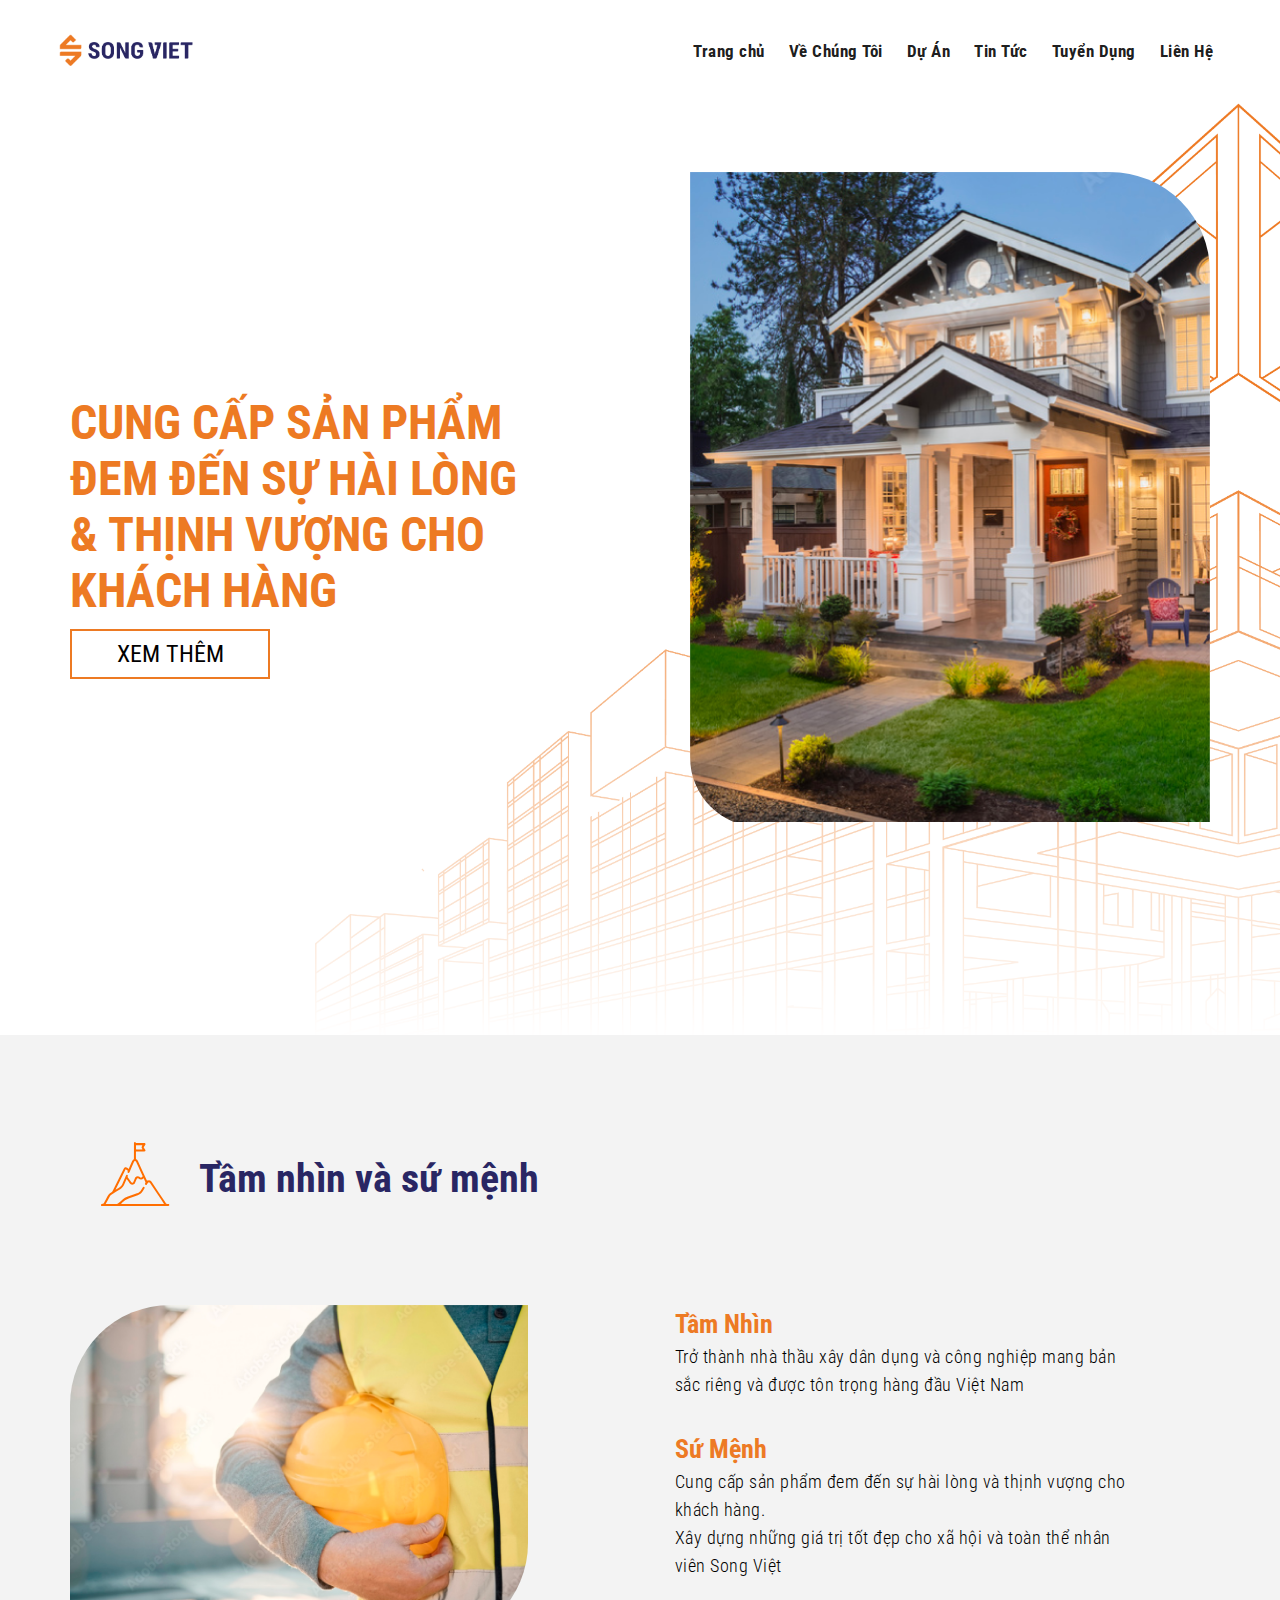
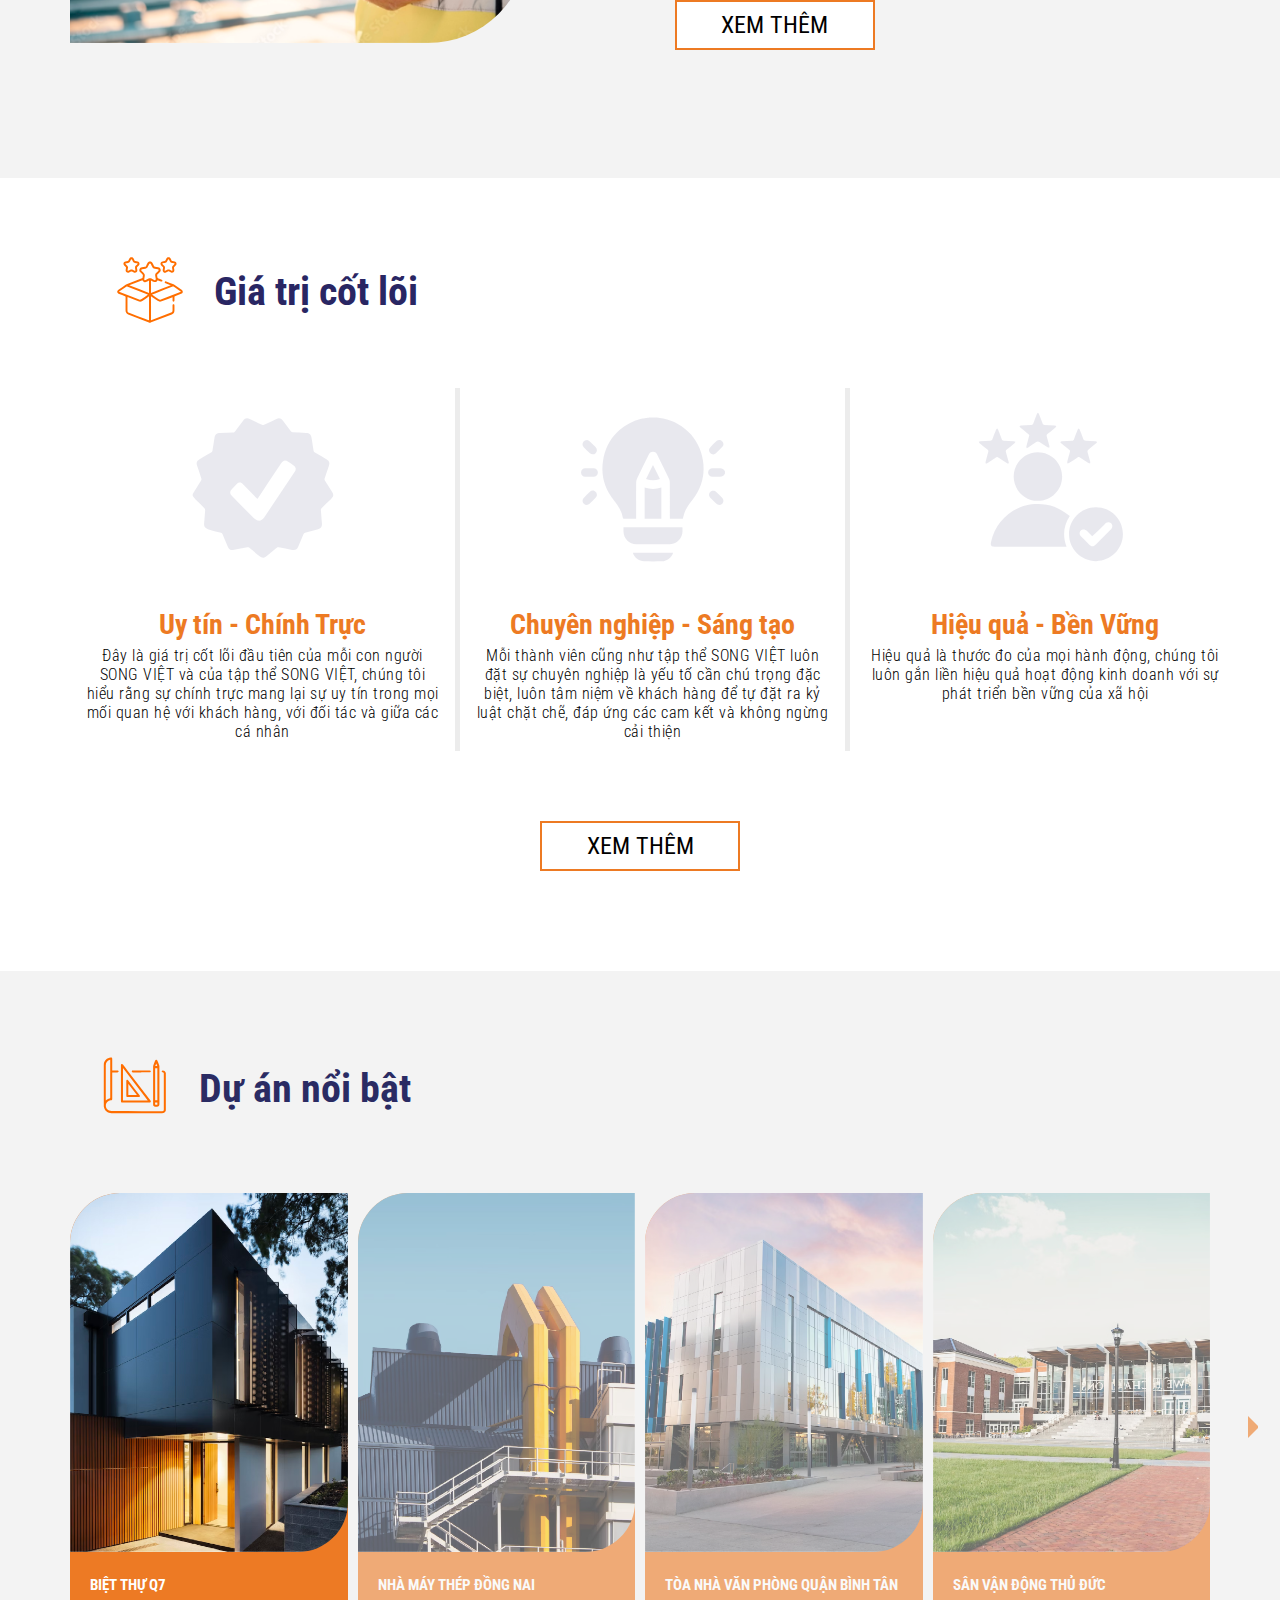
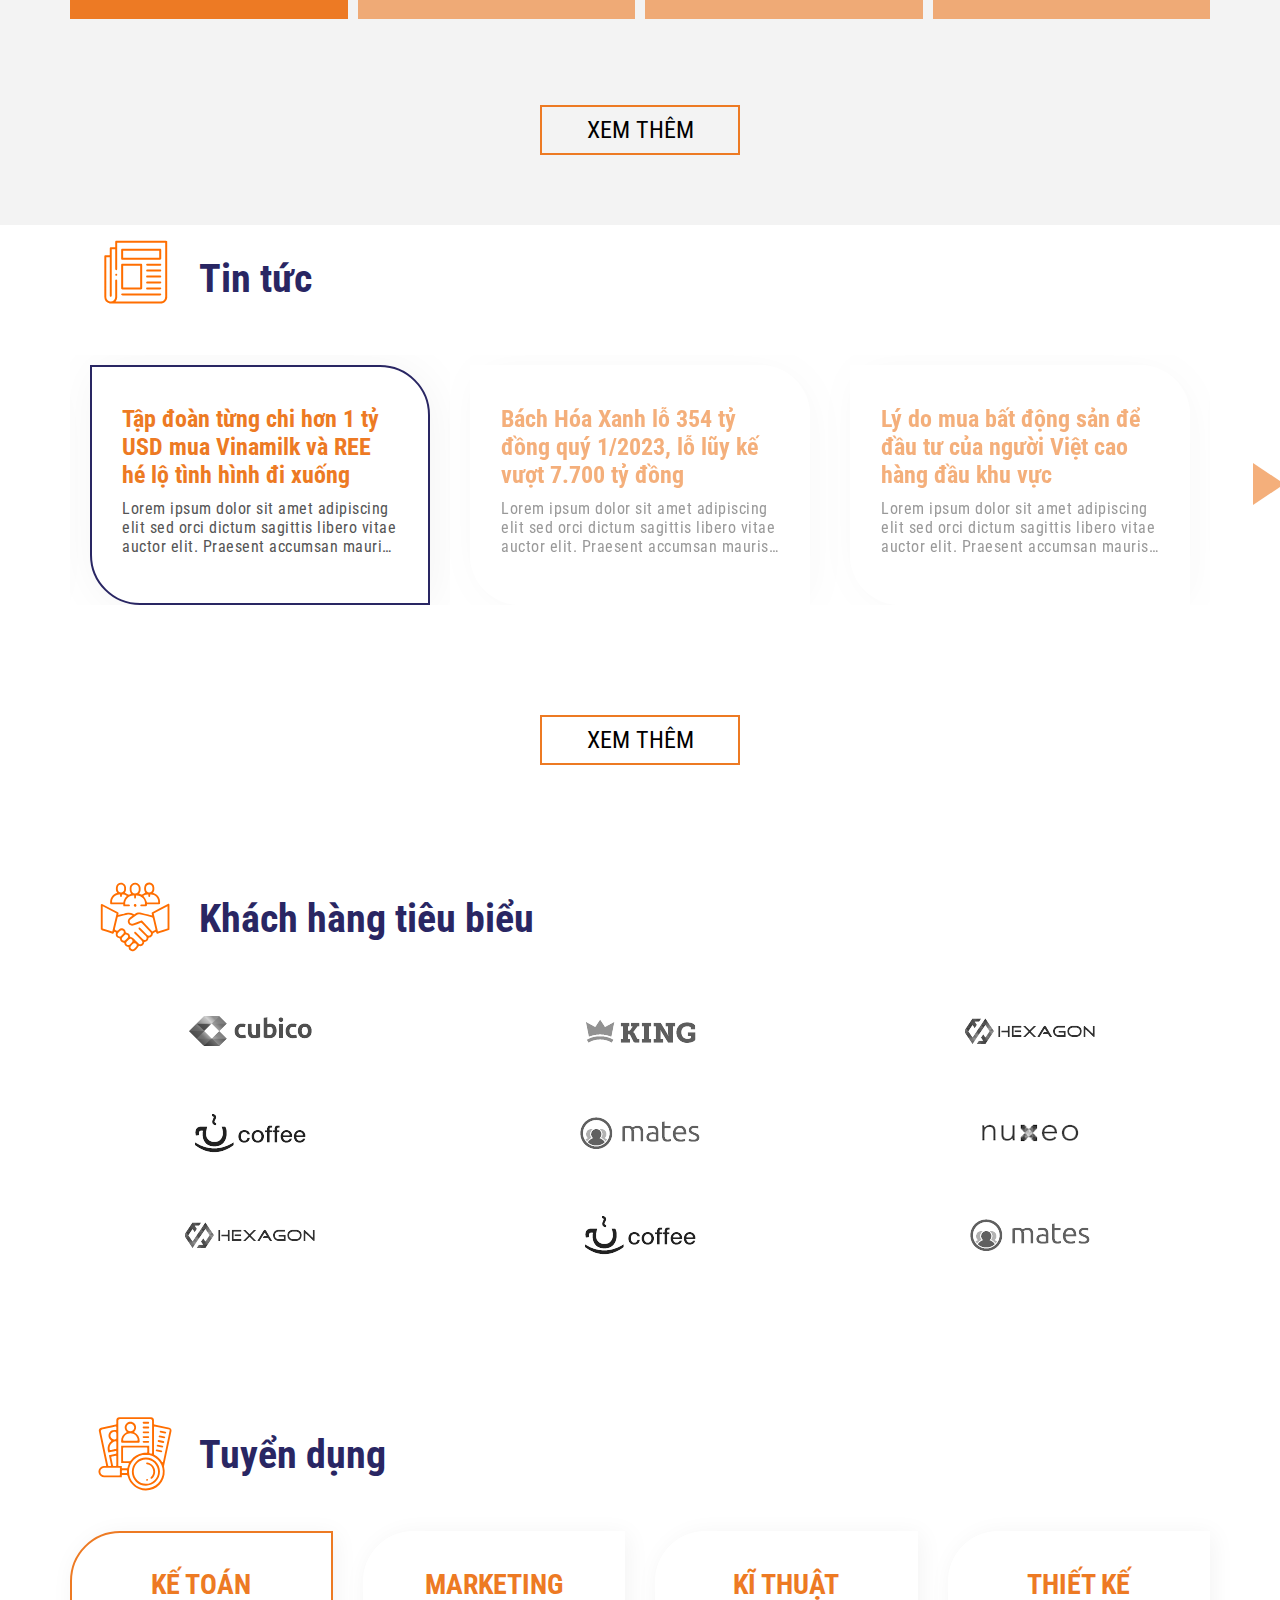
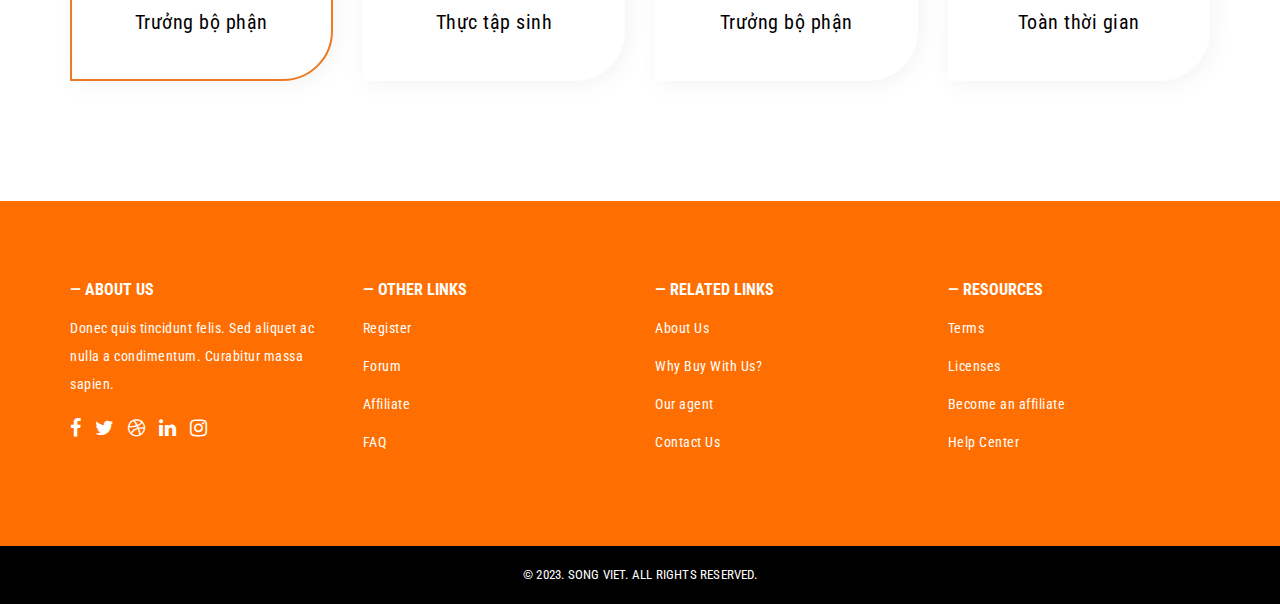
<file: index.html>
<!DOCTYPE html>
<html lang="en">
  <head>
    <meta http-equiv="content-type" content="text/html; charset=UTF-8" />
    <title>Song Việt</title>
    <meta name="viewport" content="width=device-width, initial-scale=1.0" />
    <meta name="description" content="" />
    <meta name="keywords" content="" />
    <meta name="author" content="" />

    <!-- Favicon -->
    <link rel="shortcut icon" href="images/favicon.html" />

    <!-- Bootstrap -->
    <link rel="stylesheet" href="css/bootstrap.min.css" />

    <!-- Icons -->
    <link
      href="https://stackpath.bootstrapcdn.com/font-awesome/4.7.0/css/font-awesome.min.css"
      rel="stylesheet"
      integrity="sha384-wvfXpqpZZVQGK6TAh5PVlGOfQNHSoD2xbE+QkPxCAFlNEevoEH3Sl0sibVcOQVnN"
      crossorigin="anonymous"
    />
    <link rel="stylesheet" href="css/ilmosys-icon.css" />
    <link rel="stylesheet" href="js/vendors/swipebox/css/swipebox.min.css" />
    <link
      rel="stylesheet"
      href="https://cdnjs.cloudflare.com/ajax/libs/OwlCarousel2/2.3.4/assets/owl.carousel.min.css"
    />
    <!-- Theme CSS -->
    <link rel="stylesheet" href="js/vendors/slick/slick.css" />
    <link rel="stylesheet" href="css/style.css" />

    <!-- HTML5 Shim and Respond.js IE8 support of HTML5 elements and media queries -->
    <!-- WARNING: Respond.js doesn't work if you view the page via file:// -->
    <!--[if lt IE 9]>
      <script src="https://oss.maxcdn.com/libs/html5shiv/3.7.0/html5shiv.js"></script>
      <script src="https://oss.maxcdn.com/libs/respond.js/1.4.2/respond.min.js"></script>
    <![endif]-->
  </head>

  <body id="home">
    <div class="body">
      <!-- HEADER -->
      <div id="header"></div>
      <!-- INTRO -->
      <div class="intro intro15">
        <div class="container">
          <div class="row center-content">
            <div class="col-md-5">
              <h3>
                CUNG CẤP SẢN PHẨM ĐEM ĐẾN SỰ HÀI LÒNG & THỊNH VƯỢNG CHO KHÁCH
                HÀNG
              </h3>

              <div class="xemthem">
                <a href="about.html">
                  <button>XEM THÊM</button>
                </a>
              </div>
            </div>

            <div class="col-md-7">
              <div class="hl-container pull-right">
                <div class="owl-carousel">
                  <div class="item">
                    <img
                      src="./images/homeSection/pic1.png"
                      class=""
                      alt="pic1"
                    />
                    <div class="text-top">
                      <a href="about.html">
                        <button>XEM THÊM</button>
                      </a>
                    </div>
                    <!-- <ul>
                      <li class="hl-point hl-point1">
                        <div class="trigger-wrap"><a class="trigger"></a></div>

                        <div class="h1-point-info">
                          <h6>Feature one</h6>
                          <p>
                            Lorem ipsum dolor sit amet tempor incididunt laboris
                            nisi aliquip ex aliquet imperdiet commodo sociosqu
                            ad litora.
                          </p>
                        </div>
                      </li>

                      <li class="hl-point hl-point2">
                        <div class="trigger-wrap"><a class="trigger"></a></div>

                        <div class="h1-point-info">
                          <h6>Feature Two</h6>
                          <p>
                            Lorem ipsum dolor sit amet tempor incididunt laboris
                            nisi aliquip ex aliquet imperdiet commodo sociosqu
                            ad litora.
                          </p>
                        </div>
                      </li>

                      <li class="hl-point hl-point3">
                        <div class="trigger-wrap"><a class="trigger"></a></div>

                        <div class="h1-point-info">
                          <h6>Feature Three</h6>
                          <p>
                            Lorem ipsum dolor sit amet tempor incididunt laboris
                            nisi aliquip ex aliquet imperdiet commodo sociosqu
                            ad litora.
                          </p>
                        </div>
                      </li>
                    </ul> -->
                  </div>
                  <div class="item">
                    <img
                      src="./images/homeSection/pic2.png"
                      class="hl-image"
                      alt="pic2"
                    />
                    <div class="text-top">
                      <a href="about.html">
                        <button>XEM THÊM</button>
                      </a>
                    </div>
                  </div>
                  <div class="item">
                    <img
                      src="./images/homeSection/pic3.png"
                      class="hl-image"
                      alt="pic3"
                    />
                    <div class="text-top">
                      <a href="about.html">
                        <button>XEM THÊM</button>
                      </a>
                    </div>
                  </div>
                </div>
              </div>
            </div>
          </div>
        </div>
      </div>
      <!-- PLANS -->
      <div class="plans bg-pattern">
        <div class="container">
          <div class="clearfix space90"></div>
          <div class="plans-inline">
            <div class="plans-content">
              <div class="container">
                <div class="row">
                  <div class="plans-inline-img col-md-6">
                    <img src="images/homeSection/plan.svg" />
                  </div>
                  <div class="plans-inline-title col-md-6">
                    <h3>Tầm nhìn và sứ mệnh</h3>
                  </div>
                </div>
              </div>
            </div>
            <div class="clearfix space50"></div>
            <div class="row">
              <div class="plansImg col-md-5 col-sm-12">
                <img src="./images/homeSection/plans.png" alt="" />
              </div>
              <div class="plansContent col-md-5 col-sm-12">
                <h3>Tầm Nhìn</h3>
                <p>
                  Trở thành nhà thầu xây dân dụng và công nghiệp mang bản sắc
                  riêng và được tôn trọng hàng đầu Việt Nam
                </p>
                <br />
                <h3>Sứ Mệnh</h3>
                <p>
                  Cung cấp sản phẩm đem đến sự hài lòng và thịnh vượng cho khách
                  hàng.
                  <br />
                  Xây dựng những giá trị tốt đẹp cho xã hội và toàn thể nhân
                  viên Song Việt
                </p>
                <div class="xemthem">
                  <a href="about.html">
                    <button>XEM THÊM</button>
                  </a>
                </div>
              </div>
            </div>
          </div>
        </div>
      </div>
      <!-- VALUES -->
      <section class="values">
        <div class="container">
          <div class="clearfix space50"></div>
          <div id="values" class="elements-content">
            <div class="container">
              <div class="plans-inline">
                <div class="plans-content">
                  <div class="container">
                    <div class="row">
                      <div class="plans-inline-img col-md-6">
                        <img src="images/homeSection/values.svg" />
                      </div>
                      <div class="plans-inline-title col-md-6">
                        <h3>Giá trị cốt lõi</h3>
                      </div>
                    </div>
                  </div>
                </div>
              </div>
              <div class="row">
                <div class="col-md-4 item">
                  <img src="images/homeSection/values1.svg" />
                  <div class="content">
                    <h3>Uy tín - Chính Trực</h3>
                    <p>
                      Đây là giá trị cốt lõi đầu tiên của mỗi con người SONG
                      VIỆT và của tập thể SONG VIỆT, chúng tôi hiểu rằng sự
                      chính trực mang lại sự uy tín trong mọi mối quan hệ với
                      khách hàng, với đối tác và giữa các cá nhân
                    </p>
                  </div>
                </div>
                <div class="col-md-4 item">
                  <img src="images/homeSection/values2.svg" />
                  <div class="content">
                    <h3>Chuyên nghiệp - Sáng tạo</h3>
                    <p>
                      Mỗi thành viên cũng như tập thể SONG VIỆT luôn đặt sự
                      chuyên nghiệp là yếu tố cần chú trọng đặc biệt, luôn tâm
                      niệm về khách hàng để tự đặt ra kỷ luật chặt chẽ, đáp ứng
                      các cam kết và không ngừng cải thiện
                    </p>
                  </div>
                </div>
                <div class="col-md-4" style="text-align: center">
                  <img src="images/homeSection/values3.svg" />
                  <div class="content">
                    <h3>Hiệu quả - Bền Vững</h3>
                    <p>
                      Hiệu quả là thước đo của mọi hành động, chúng tôi luôn gắn
                      liền hiệu quả hoạt động kinh doanh với sự phát triển bền
                      vững của xã hội
                    </p>
                  </div>
                </div>
              </div>
            </div>
          </div>
          <div class="space50"></div>
          <div class="xemthem" style="text-align: center">
            <a href="about.html">
              <button>XEM THÊM</button>
            </a>
          </div>
          <div class="space100"></div>
        </div>
      </section>
      <!-- PROJECTS -->
      <div id="byProjects" class="agent agent-dark">
        <div class="container">
          <div class="plans-inline">
            <div class="plans-content">
              <div class="container">
                <div class="row">
                  <div class="plans-inline-img col-md-6">
                    <img src="images/homeSection/project.svg" />
                  </div>
                  <div class="plans-inline-title col-md-6">
                    <h3>Dự án nổi bật</h3>
                  </div>
                </div>
              </div>
            </div>
          </div>
          <div class="agent-carousel">
            <div class="item">
              <div class="agent-box active">
                <img
                  class="img-responsive"
                  src="./images/projects/duan1.png"
                  alt=""
                />
                <div class="agent-caption">
                  <h4>BIỆT THỰ Q7</h4>
                </div>
              </div>
            </div>
            <div class="item">
              <div class="agent-box">
                <img
                  class="img-responsive"
                  src="./images/projects/duan2.png"
                  alt=""
                />
                <div class="agent-caption">
                  <h4>NHÀ MÁY THÉP ĐỒNG NAI</h4>
                </div>
              </div>
            </div>
            <div class="item">
              <div class="agent-box">
                <img
                  class="img-responsive"
                  src="./images/projects/duan3.png"
                  alt=""
                />
                <div class="agent-caption">
                  <h4>TÒA NHÀ VĂN PHÒNG QUẬN BÌNH TÂN</h4>
                </div>
              </div>
            </div>
            <div class="item">
              <div class="agent-box">
                <img
                  class="img-responsive"
                  src="./images/projects/duan4.png"
                  alt=""
                />
                <div class="agent-caption">
                  <h4>SÂN VẬN ĐỘNG THỦ ĐỨC</h4>
                </div>
              </div>
            </div>
            <div class="item">
              <div class="agent-box">
                <img
                  class="img-responsive"
                  src="./images/projects/duan2.png"
                  alt=""
                />
                <div class="agent-caption">
                  <h4>Joseph Doe 5</h4>
                </div>
              </div>
            </div>
            <div class="item">
              <div class="agent-box">
                <img
                  class="img-responsive"
                  src="./images/projects/duan4.png"
                  alt=""
                />
                <div class="agent-caption">
                  <h4>Joseph Doe 6</h4>
                </div>
              </div>
            </div>
            <div class="item">
              <div class="agent-box">
                <img
                  class="img-responsive"
                  src="./images/projects/duan3.png"
                  alt=""
                />
                <div class="agent-caption">
                  <h4>Joseph Doe 7</h4>
                </div>
              </div>
            </div>
          </div>
          <div class="space70"></div>
          <div class="xemthem">
            <a href="about.html">
              <button>XEM THÊM</button>
            </a>
          </div>
          <div class="space70"></div>
        </div>
      </div>

      <!-- TIN TUC -->
      <div class="container" id="faq">
        <div class="plans-inline">
          <div class="plans-content">
            <div class="container">
              <div class="row">
                <div class="plans-inline-img col-md-6">
                  <img src="images/homeSection/news.svg" />
                </div>
                <div class="plans-inline-title col-md-6">
                  <h3>Tin tức</h3>
                </div>
              </div>
            </div>
          </div>
        </div>
      </div>

      <div class="news icon-box-square">
        <div class="container">
          <div class="news-carousel">
            <div class="item">
              <div class="news-content active">
                <h4>
                  Tập đoàn từng chi hơn 1 tỷ USD mua Vinamilk và REE hé lộ tình
                  hình đi xuống
                </h4>
                <p>
                  Lorem ipsum dolor sit amet adipiscing elit sed orci dictum
                  sagittis libero vitae auctor elit. Praesent accumsan mauris
                  eget tortor auctor efficitur nunc iaculis nunc.
                </p>
              </div>
            </div>
            <div class="item">
              <div class="news-content">
                <h4>
                  Bách Hóa Xanh lỗ 354 tỷ đồng quý 1/2023, lỗ lũy kế vượt 7.700
                  tỷ đồng
                </h4>
                <p>
                  Lorem ipsum dolor sit amet adipiscing elit sed orci dictum
                  sagittis libero vitae auctor elit. Praesent accumsan mauris
                  eget tortor auctor efficitur nunc iaculis nunc.
                </p>
              </div>
            </div>
            <div class="item">
              <div class="news-content">
                <h4>
                  Lý do mua bất động sản để đầu tư của người Việt cao hàng đầu
                  khu vực
                </h4>
                <p>
                  Lorem ipsum dolor sit amet adipiscing elit sed orci dictum
                  sagittis libero vitae auctor elit. Praesent accumsan mauris
                  eget tortor auctor efficitur nunc iaculis nunc.
                </p>
              </div>
            </div>
            <div class="item">
              <div class="news-content">
                <h4>
                  Lý do mua bất động sản để đầu tư của người Việt cao hàng đầu
                  khu vực
                </h4>
                <p>
                  Lorem ipsum dolor sit amet adipiscing elit sed orci dictum
                  sagittis libero vitae auctor elit. Praesent accumsan mauris
                  eget tortor auctor efficitur nunc iaculis nunc.
                </p>
              </div>
            </div>
          </div>

          <div class="xemthem">
            <a href="about.html">
              <button>XEM THÊM</button>
            </a>
          </div>
        </div>
      </div>

      <!-- Reviews -->
      <div class="reviews">
        <div class="container">
          <div class="plans-inline">
            <div class="plans-content">
              <div class="container">
                <div class="row">
                  <div class="plans-inline-img col-md-6">
                    <img src="images/homeSection/customer.svg" />
                  </div>
                  <div class="plans-inline-title col-md-6">
                    <h3>Khách hàng tiêu biểu</h3>
                  </div>
                </div>
              </div>
            </div>
          </div>
          <div class="row">
            <div class="col-md-4 col-xs-6 reviews-item">
              <img src="./images/clients/1.png" alt="" />
            </div>
            <div class="col-md-4 col-xs-6 reviews-item">
              <img src="./images/clients/2.png" alt="" />
            </div>
            <div class="col-md-4 col-xs-6 reviews-item">
              <img src="./images/clients/3.png" alt="" />
            </div>
            <div class="col-md-4 col-xs-6 reviews-item">
              <img src="./images/clients/4.png" alt="" />
            </div>
            <div class="col-md-4 col-xs-6 reviews-item">
              <img src="./images/clients/5.png" alt="" />
            </div>
            <div class="col-md-4 col-xs-6 reviews-item">
              <img src="./images/clients/6.png" alt="" />
            </div>
            <div class="col-md-4 col-xs-6 reviews-item">
              <img src="./images/clients/3.png" alt="" />
            </div>
            <div class="col-md-4 col-xs-6 reviews-item">
              <img src="./images/clients/4.png" alt="" />
            </div>
            <div class="col-md-4 col-xs-6 reviews-item">
              <img src="./images/clients/5.png" alt="" />
            </div>
          </div>
        </div>
        <div class="space100"></div>
      </div>

      <!-- GOOGLE MAP -->
      <div class="google-map">
        <div class="container-fluid no-padding">
          <div id="map"></div>
        </div>
      </div>

      <div class="clear"></div>

      <!-- TUYEN DUNG -->
      <div class="recruit">
        <div class="container">
          <div class="plans-inline">
            <div class="plans-content">
              <div class="container">
                <div class="row">
                  <div class="plans-inline-img col-md-6">
                    <img src="images/homeSection/recruit.svg" />
                  </div>
                  <div class="plans-inline-title col-md-6">
                    <h3>Tuyển dụng</h3>
                  </div>
                </div>
              </div>
            </div>
          </div>
        </div>

        <div class="container">
          <div class="row">
            <div class="col-md-3 col-sm-6">
              <div class="recruit-content active">
                <h4>KẾ TOÁN</h4>
                <p>Trưởng bộ phận</p>
              </div>
            </div>

            <div class="col-md-3 col-sm-6">
              <div class="recruit-content">
                <h4>MARKETING</h4>
                <p>Thực tập sinh</p>
              </div>
            </div>

            <div class="col-md-3 col-sm-6">
              <div class="recruit-content">
                <h4>KĨ THUẬT</h4>
                <p>Trưởng bộ phận</p>
              </div>
            </div>

            <div class="col-md-3 col-sm-6">
              <div class="recruit-content">
                <h4>THIẾT KẾ</h4>
                <p>Toàn thời gian</p>
              </div>
            </div>
          </div>
        </div>
      </div>

      <div id="footer"></div>
    </div>

    <!-- Javascript =============================-->
    <script src="js/jquery.js"></script>
    <script src="js/bootstrap.js"></script>
    <script src="js/vendors/slick/slick.min.js"></script>
    <script src="js/vendors/jquery.easing.min.js"></script>
    <script src="js/vendors/stellar.js"></script>
    <script src="js/vendors/isotope/isotope.pkgd.js"></script>
    <script src="js/vendors/swipebox/js/jquery.swipebox.min.js"></script>
    <script src="js/main.js"></script>
    <script src="js/vendors/mc/jquery.ketchup.all.min.js"></script>
    <script src="js/vendors/mc/main.js"></script>
    <script src="https://cdnjs.cloudflare.com/ajax/libs/OwlCarousel2/2.3.4/owl.carousel.min.js"></script>
    <script>
      $(function () {
        $("#header").load("assets/header.html");
        $("#footer").load("assets/footer.html");
      });
    </script>
    <script>
      $(".owl-carousel").owlCarousel({
        responsive: {
          0: {
            items: 1,
            nav: true,
          },
          600: {
            items: 1,
            nav: false,
          },
          1000: {
            items: 1,
            nav: true,
            loop: false,
          },
        },
      });
    </script>
    <script>
      $(".agent-carousel").owlCarousel({
        slideBy: 3,
        margin: 10,
        responsiveClass: true,
        responsive: {
          0: {
            items: 1,
            nav: false,
            loop: false,
          },
          600: {
            items: 2,
            nav: false,
            loop: false,
          },
          1000: {
            items: 4,
            nav: true,
            loop: true,
          },
        },
      });
    </script>
    <script>
      $(".news-carousel").owlCarousel({
        dots: false,
        responsiveClass: true,
        nav: false,
        loop: true,
        responsive: {
          0: {
            items: 1,
          },
          600: {
            items: 2,
          },
          1000: {
            items: 3,
          },
        },
      });
    </script>
  </body>
</html>
</file>
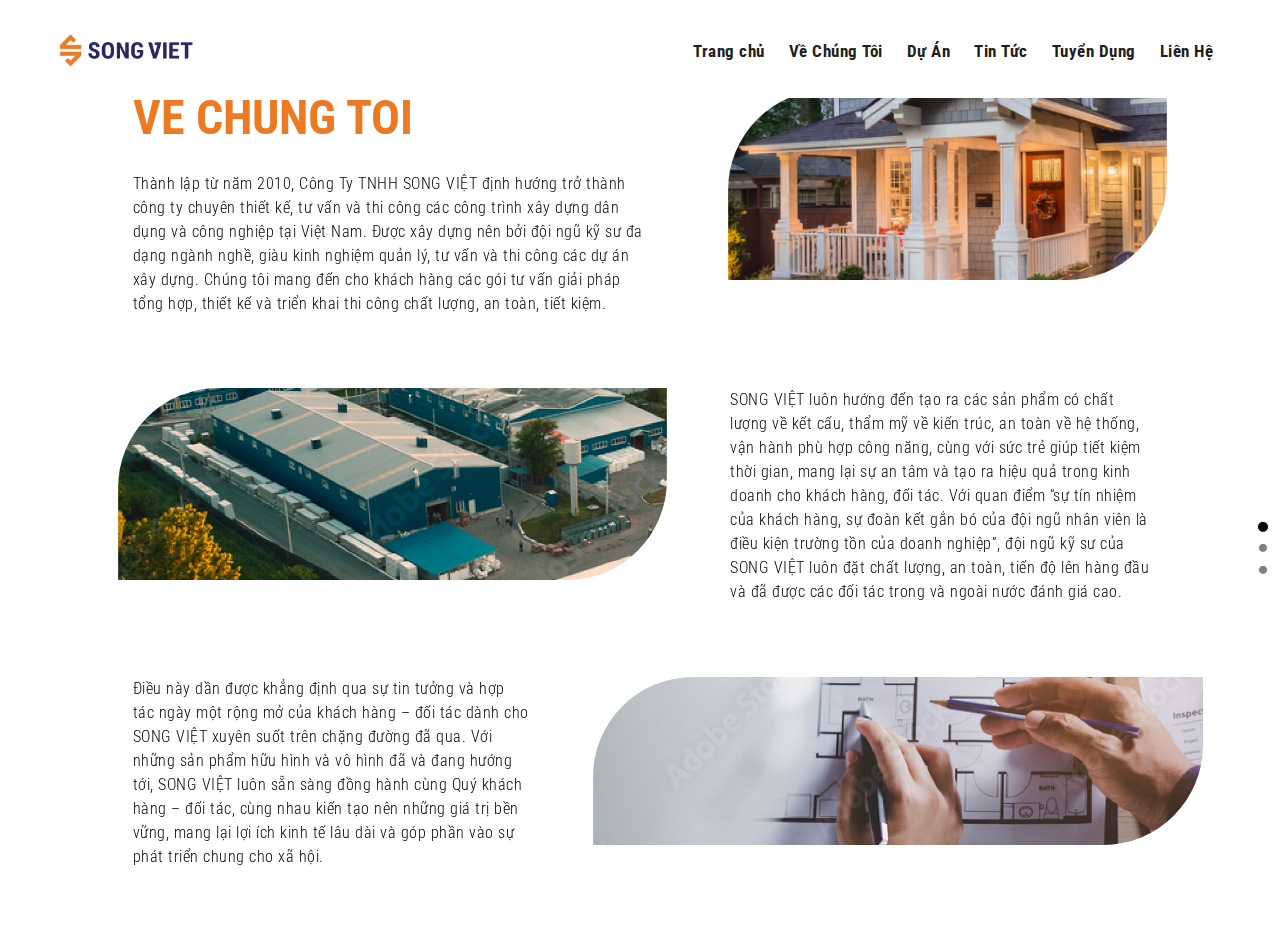
<file: about.html>
<!DOCTYPE html>
<html lang="en">
  <head>
    <meta http-equiv="content-type" content="text/html; charset=UTF-8" />
    <title>Song Viet</title>
    <meta name="viewport" content="width=device-width, initial-scale=1.0" />
    <meta name="description" content="" />
    <meta name="keywords" content="" />
    <meta name="author" content="" />

    <!-- Favicon -->
    <link rel="shortcut icon" href="images/favicon.html" />

    <!-- Bootstrap -->
    <link rel="stylesheet" href="css/bootstrap.min.css" />

    <!-- Icons -->
    <link
      href="https://stackpath.bootstrapcdn.com/font-awesome/4.7.0/css/font-awesome.min.css"
      rel="stylesheet"
      integrity="sha384-wvfXpqpZZVQGK6TAh5PVlGOfQNHSoD2xbE+QkPxCAFlNEevoEH3Sl0sibVcOQVnN"
      crossorigin="anonymous"
    />
    <link rel="stylesheet" href="css/ilmosys-icon.css" />
    <link rel="stylesheet" href="js/vendors/swipebox/css/swipebox.min.css" />

    <!-- Theme CSS -->
    <link rel="stylesheet" href="js/vendors/slick/slick.css" />
    <link rel="stylesheet" href="css/style.css" />

    <!-- HTML5 Shim and Respond.js IE8 support of HTML5 elements and media queries -->
    <!-- WARNING: Respond.js doesn't work if you view the page via file:// -->
    <!--[if lt IE 9]>
      <script src="https://oss.maxcdn.com/libs/html5shiv/3.7.0/html5shiv.js"></script>
      <script src="https://oss.maxcdn.com/libs/respond.js/1.4.2/respond.min.js"></script>
    <![endif]-->
  </head>
  <body>
    <div id="header"></div>
    <div class="aboutUs">
      <div class="aboutCarousel">
        <div
          id="carousel-example-generic"
          class="carousel slide"
          data-ride="aboutCarousel"
        >
          <!-- Indicators -->
          <ol class="carousel-indicators">
            <li
              data-target="#carousel-example-generic"
              data-slide-to="0"
              class="active"
            ></li>
            <li data-target="#carousel-example-generic" data-slide-to="1"></li>
            <li data-target="#carousel-example-generic" data-slide-to="2"></li>
          </ol>

          <!-- Wrapper for slides -->
          <div class="carousel-inner" role="listbox">
            <!-- slide 1 -->
            <div class="item active">
              <div class="container-fluid">
                <div class="carousel-item1 col-md-12" style="margin-bottom: 5%">
                  <div class="carousel-content col-md-6">
                    <h4>VỀ CHÚNG TÔI</h4>
                    <p>
                      Thành lập từ năm 2010, Công Ty TNHH SONG VIỆT định hướng
                      trở thành công ty chuyên thiết kế, tư vấn và thi công các
                      công trình xây dựng dân dụng và công nghiệp tại Việt Nam.
                      Được xây dựng nên bởi đội ngũ kỹ sư đa dạng ngành nghề,
                      giàu kinh nghiệm quản lý, tư vấn và thi công các dự án xây
                      dựng. Chúng tôi mang đến cho khách hàng các gói tư vấn
                      giải pháp tổng hợp, thiết kế và triển khai thi công chất
                      lượng, an toàn, tiết kiệm.
                    </p>
                  </div>
                  <div class="carousel-content-img col-md-6"></div>
                </div>

                <div class="carousel-item2 col-md-12" style="margin-bottom: 5%">
                  <div class="carousel-content-img col-md-6"></div>
                  <div class="carousel-content col-md-6">
                    <p>
                      SONG VIỆT luôn hướng đến tạo ra các sản phẩm có chất lượng
                      về kết cấu, thẩm mỹ về kiến trúc, an toàn về hệ thống, vận
                      hành phù hợp công năng, cùng với sức trẻ giúp tiết kiệm
                      thời gian, mang lại sự an tâm và tạo ra hiệu quả trong
                      kinh doanh cho khách hàng, đối tác. Với quan điểm “sự tín
                      nhiệm của khách hàng, sự đoàn kết gắn bó của đội ngũ nhân
                      viên là điều kiện trường tồn của doanh nghiệp”, đội ngũ kỹ
                      sư của SONG VIỆT luôn đặt chất lượng, an toàn, tiến độ lên
                      hàng đầu và đã được các đối tác trong và ngoài nước đánh
                      giá cao.
                    </p>
                  </div>
                </div>
                <div class="carousel-item3 col-md-12" style="margin-bottom: 5%">
                  <div class="carousel-content col-md-6">
                    <p>
                      Điều này dần được khẳng định qua sự tin tưởng và hợp tác
                      ngày một rộng mở của khách hàng – đối tác dành cho SONG
                      VIỆT xuyên suốt trên chặng đường đã qua. Với những sản
                      phẩm hữu hình và vô hình đã và đang hướng tới, SONG VIỆT
                      luôn sẵn sàng đồng hành cùng Quý khách hàng – đối tác,
                      cùng nhau kiến tạo nên những giá trị bền vững, mang lại
                      lợi ích kinh tế lâu dài và góp phần vào sự phát triển
                      chung cho xã hội.
                    </p>
                  </div>

                  <div class="carousel-content-img col-md-6"></div>
                </div>
              </div>
            </div>
            <!-- slide 2 -->
            <div class="item">
              <div class="container">
                <div class="about-slide2">
                  <div class="row">
                    <div class="item1 col-md-3">
                      <h4>Tầm nhìn</h4>
                      <p>
                        Trở thành nhà thầu xây dân dụng và công nghiệp mang bản
                        sắc riêng và được tôn trọng hàng đầu Việt Nam.
                      </p>
                      <img src="./images/about/pic3.png" alt="" />
                    </div>

                    <div class="item2 col-md-3">
                      <img src="./images/about/pic3.png" alt="" />
                      <h4>Sứ mệnh</h4>
                      <p>
                        Cung cấp sản phẩm đem đến sự hài lòng và thịnh vượng cho
                        khách hàng;
                        <br /><br />
                        Xây dựng những giá trị tốt đẹp cho xã hội và toàn thể
                        nhân viên SONG VIỆT
                      </p>
                    </div>
                    <div class="item3 col-md-6">
                      <img
                        src="./images/about/pic3.png"
                        alt=""
                        style="height: 600px"
                      />
                    </div>
                  </div>
                </div>
              </div>
            </div>
            <!-- slide 3 -->
            <div class="item">
              <section class="values about-slide3">
                <div class="container">
                  <div id="values" class="elements-content">
                    <div class="container">
                      <div class="values-inline">
                        <h3>Giá trị cốt lõi</h3>
                      </div>
                      <div class="row">
                        <div class="col-md-4 item">
                          <img src="images/homeSection/values1.svg" />
                          <div class="content">
                            <h3>Uy tín - Chính Trực</h3>
                            <p>
                              Đây là giá trị cốt lõi đầu tiên của mỗi con người
                              SONG VIỆT và của tập thể SONG VIỆT, chúng tôi hiểu
                              rằng sự chính trực mang lại sự uy tín trong mọi
                              mối quan hệ với khách hàng, với đối tác và giữa
                              các cá nhân. Bất cứ nơi đâu và bất cứ khi nào
                              chúng tôi làm việc, chúng tôi đều cư xử  bằng tính
                              Chính trực dựa trên những hành động đúng đắn và
                              trân quý những tất cả các cơ hội mà khách hàng đã
                              dành tặng cho chúng tôi.
                            </p>
                          </div>
                        </div>
                        <div class="col-md-4 item">
                          <img src="images/homeSection/values2.svg" />
                          <div class="content">
                            <h3>Chuyên nghiệp - Sáng tạo</h3>
                            <p>
                              Mỗi thành viên cũng như tập thể SONG VIỆT luôn đặt
                              sự chuyên nghiệp là yếu tố cần chú trọng đặc biệt,
                              luôn tâm niệm về khách hàng để tự đặt ra kỷ luật
                              chặt chẽ, đáp ứng các cam kết và không ngừng cải
                              thiện. Chúng tôi luôn trăn trở để  tìm kiếm phương
                              pháp mới, giải phóng sự sáng tạo, vận dụng những
                              tư duy mới mẻ và thú vị để đáp ứng nhu cầu của một
                              thế giới đầy biến động.
                            </p>
                          </div>
                        </div>
                        <div class="col-md-4" style="text-align: center">
                          <img src="images/homeSection/values3.svg" />
                          <div class="content">
                            <h3>Hiệu quả - Bền Vững</h3>
                            <p>
                              Hiệu quả là thước đo của mọi hành động, chúng tôi
                              luôn gắn liền hiệu quả hoạt động kinh doanh với sự
                              phát triển bền vững của xã hội. Chúng tôi xây dựng
                              một tập thể có trách nhiệm với cộng đồng bằng việc
                              lấy hiệu quả hoạt động để gia tăng giá trị cho xã
                              hội, gia tăng giá trị cho khách hàng và gia tăng
                              giá trị cho người lao động.
                            </p>
                          </div>
                        </div>
                      </div>
                    </div>
                  </div>
                  <div class="space50"></div>

                  <div class="space100"></div>
                </div>
              </section>
            </div>
          </div>

          <!-- Controls -->
          <a
            class="left carousel-control"
            href="#carousel-example-generic"
            role="button"
            data-slide="prev"
          >
            <i class="fa fa-chevron-up"></i>
            <span class="sr-only">Previous</span>
          </a>

          <a
            class="right carousel-control"
            href="#carousel-example-generic"
            role="button"
            data-slide="next"
          >
            <i class="fa fa-chevron-down"></i>
            <span class="sr-only">Next</span>
          </a>
        </div>
      </div>
    </div>
    <!-- <div id="footer"></div> -->

    <script src="js/jquery.js"></script>
    <script src="js/bootstrap.min.js"></script>
    <script src="js/vendors/slick/slick.min.js"></script>
    <script src="js/vendors/jquery.easing.min.js"></script>
    <script src="js/vendors/stellar.js"></script>
    <script src="js/vendors/isotope/isotope.pkgd.js"></script>
    <script src="js/vendors/swipebox/js/jquery.swipebox.min.js"></script>
    <script src="js/main.js"></script>
    <script src="js/vendors/mc/jquery.ketchup.all.min.js"></script>
    <script src="js/vendors/mc/main.js"></script>
    <script>
      $(function () {
        $("#header").load("assets/header.html");
        $("#footer").load("assets/footer.html");
      });
    </script>
    <script>
      $(".aboutCarousel").carousel({
        interval: false,
      });
    </script>
  </body>
</html>
</file>
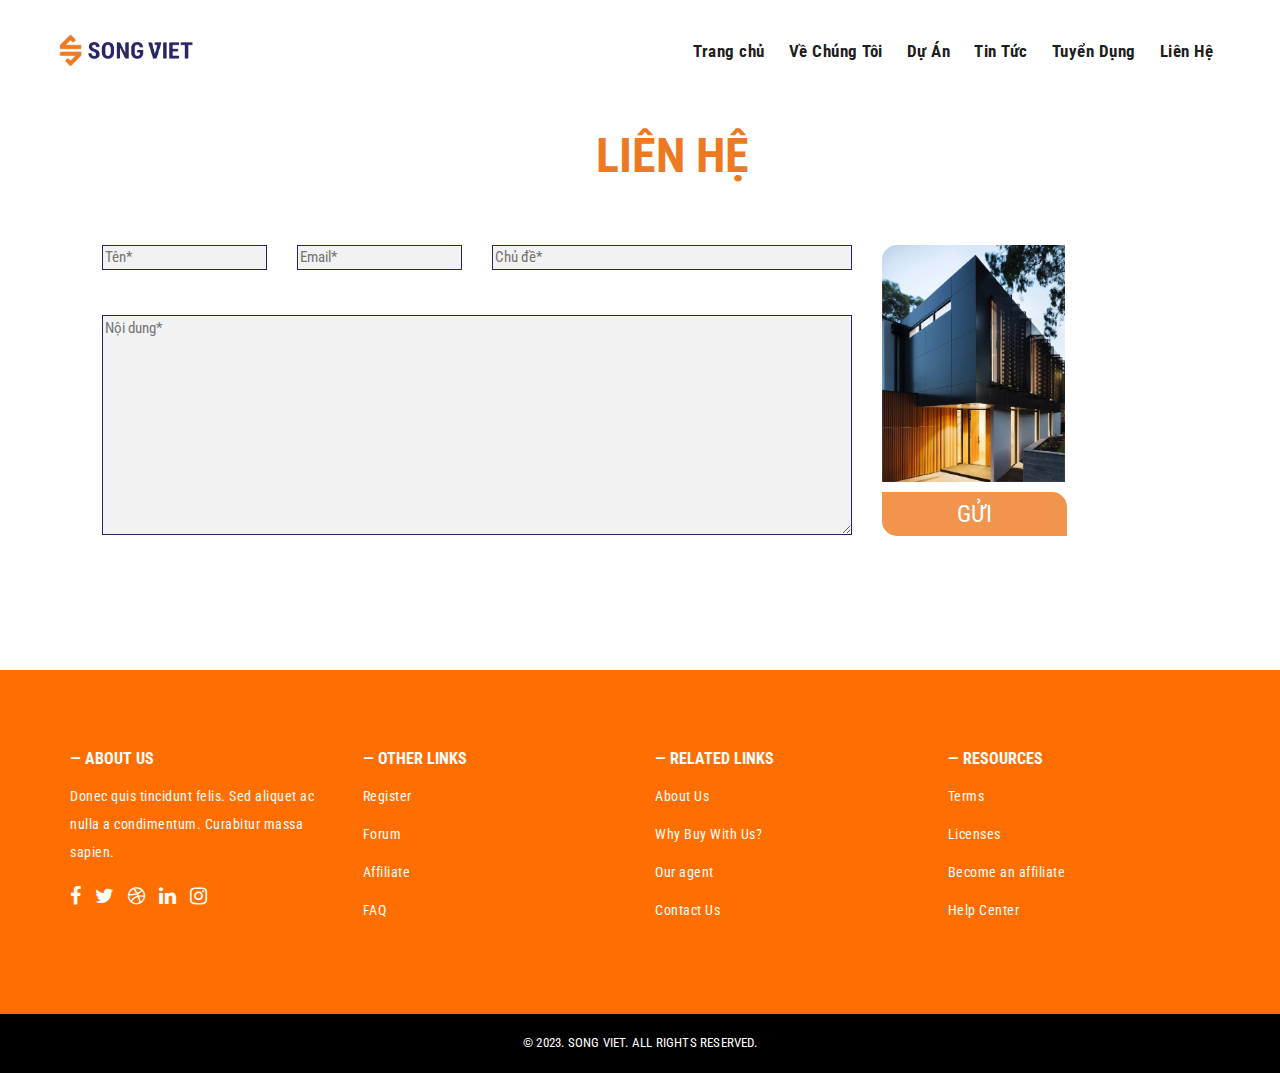
<file: contact.html>
<!DOCTYPE html>
<html lang="en">
  <head>
    <meta http-equiv="content-type" content="text/html; charset=UTF-8" />
    <title>Song Viet</title>
    <meta name="viewport" content="width=device-width, initial-scale=1.0" />
    <meta name="description" content="" />
    <meta name="keywords" content="" />
    <meta name="author" content="" />

    <!-- Favicon -->
    <link rel="shortcut icon" href="images/favicon.html" />

    <!-- Bootstrap -->
    <link rel="stylesheet" href="css/bootstrap.min.css" />

    <!-- Icons -->
    <link
      href="https://stackpath.bootstrapcdn.com/font-awesome/4.7.0/css/font-awesome.min.css"
      rel="stylesheet"
      integrity="sha384-wvfXpqpZZVQGK6TAh5PVlGOfQNHSoD2xbE+QkPxCAFlNEevoEH3Sl0sibVcOQVnN"
      crossorigin="anonymous"
    />
    <link rel="stylesheet" href="css/ilmosys-icon.css" />
    <link rel="stylesheet" href="js/vendors/swipebox/css/swipebox.min.css" />

    <!-- Theme CSS -->
    <link rel="stylesheet" href="js/vendors/slick/slick.css" />
    <link rel="stylesheet" href="css/style.css" />

    <!-- HTML5 Shim and Respond.js IE8 support of HTML5 elements and media queries -->
    <!-- WARNING: Respond.js doesn't work if you view the page via file:// -->
    <!--[if lt IE 9]>
      <script src="https://oss.maxcdn.com/libs/html5shiv/3.7.0/html5shiv.js"></script>
      <script src="https://oss.maxcdn.com/libs/respond.js/1.4.2/respond.min.js"></script>
    <![endif]-->
  </head>
  <body>
    <div id="header"></div>
    <div class="contact-form">
      <h4>LIÊN HỆ</h4>
      <div class="container">
        <form>
          <div class="row">
            <div class="contact-left col-md-8">
              <div class="row">
                <div class="col-md-3">
                  <input
                    type="text"
                    placeholder="Tên*"
                    id="contact-name"
                    required
                  />
                </div>
                <div class="col-md-3">
                  <input
                    type="email"
                    placeholder="Email*"
                    id="contact-email"
                    required
                  />
                </div>
                <div class="col-md-6">
                  <input
                    type="text"
                    placeholder="Chủ đề*"
                    id="contact-title"
                    required
                  />
                </div>
                <div class="col-md-12">
                  <textarea
                    id="contact-message"
                    rows="10"
                    placeholder="Nội dung*"
                  ></textarea>
                </div>
              </div>
            </div>
            <div class="contact-right col-md-4 right">
              <div class="contact-bg"></div>
              <button type="submit">GỬI</button>
            </div>
          </div>
        </form>
      </div>
    </div>
    <div id="footer"></div>

    <script src="js/jquery.js"></script>
    <script src="js/bootstrap.min.js"></script>
    <script src="js/vendors/slick/slick.min.js"></script>
    <script src="js/vendors/jquery.easing.min.js"></script>
    <script src="js/vendors/stellar.js"></script>
    <script src="js/vendors/isotope/isotope.pkgd.js"></script>
    <script src="js/vendors/swipebox/js/jquery.swipebox.min.js"></script>
    <script src="js/main.js"></script>
    <script src="js/vendors/mc/jquery.ketchup.all.min.js"></script>
    <script src="js/vendors/mc/main.js"></script>

    <script>
      $(function () {
        $("#header").load("assets/header.html");
        $("#footer").load("assets/footer.html");
      });
    </script>
    <script type="text/javascript">
      $(document).ready(function () {
        var contentDivHeight = $(".contact-left").height();
        $(".contact-left, .contact-right").css("min-height", contentDivHeight);
      });
    </script>
  </body>
</html>
</file>
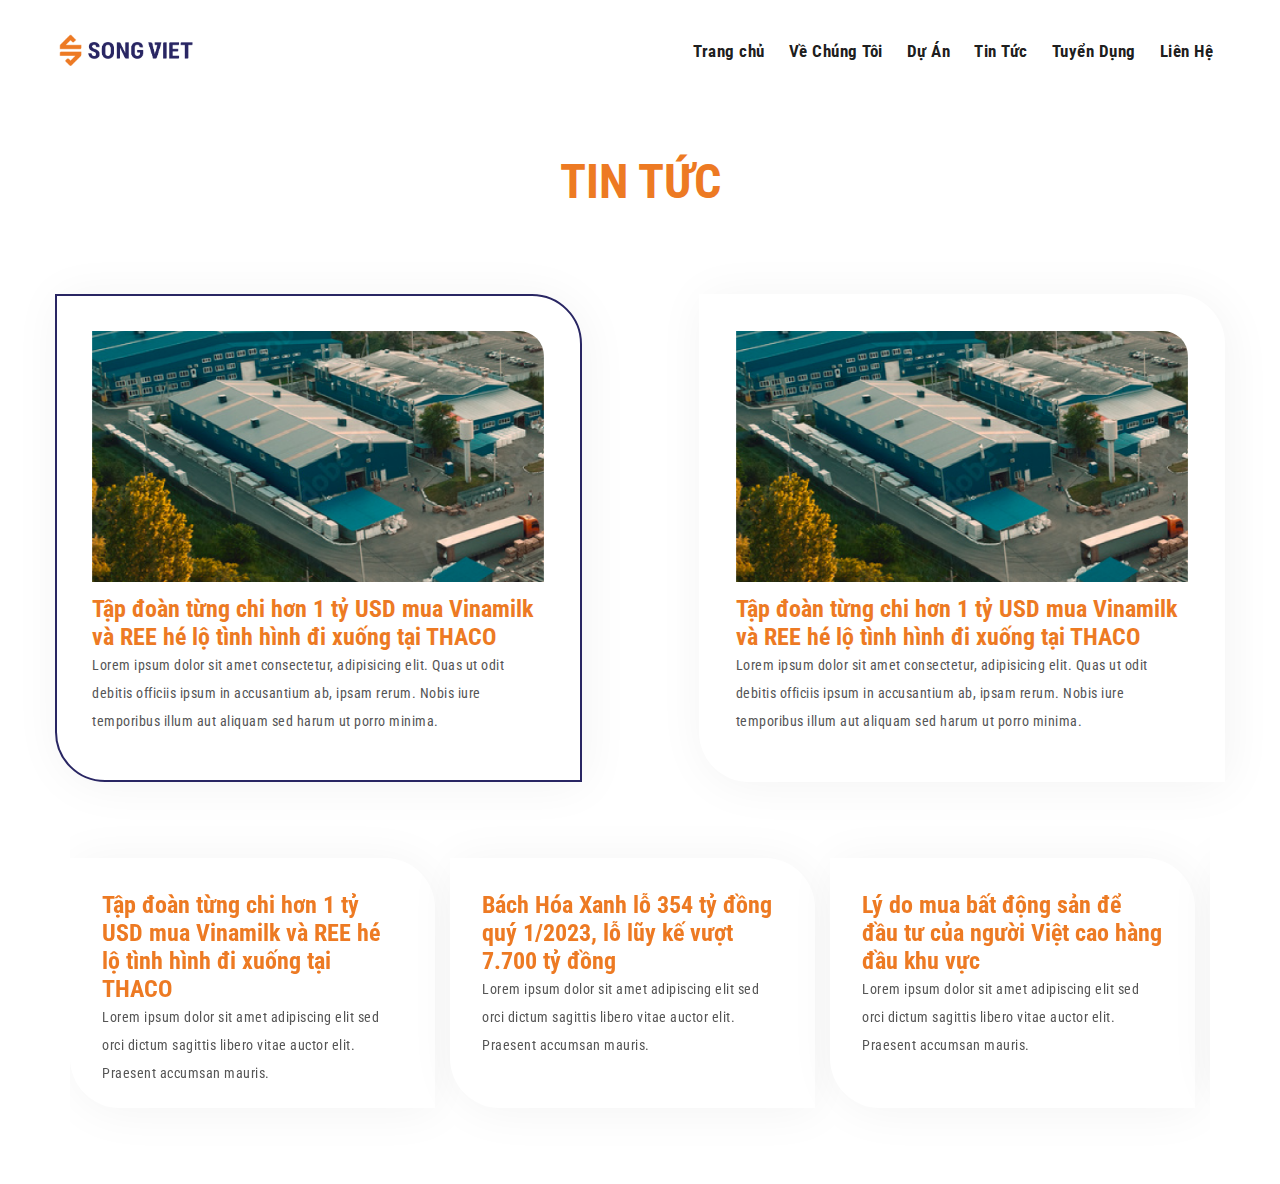
<file: news.html>
<!DOCTYPE html>
<html lang="en">
  <head>
    <meta http-equiv="content-type" content="text/html; charset=UTF-8" />
    <title>Song Viet</title>
    <meta name="viewport" content="width=device-width, initial-scale=1.0" />
    <meta name="description" content="" />
    <meta name="keywords" content="" />
    <meta name="author" content="" />

    <!-- Favicon -->
    <link rel="shortcut icon" href="images/favicon.html" />

    <!-- Bootstrap -->
    <link rel="stylesheet" href="css/bootstrap.min.css" />

    <!-- Icons -->
    <link
      href="https://stackpath.bootstrapcdn.com/font-awesome/4.7.0/css/font-awesome.min.css"
      rel="stylesheet"
      integrity="sha384-wvfXpqpZZVQGK6TAh5PVlGOfQNHSoD2xbE+QkPxCAFlNEevoEH3Sl0sibVcOQVnN"
      crossorigin="anonymous"
    />
    <link rel="stylesheet" href="css/ilmosys-icon.css" />
    <link rel="stylesheet" href="js/vendors/swipebox/css/swipebox.min.css" />

    <!-- Theme CSS -->
    <link rel="stylesheet" href="js/vendors/slick/slick.css" />
    <link rel="stylesheet" href="css/style.css" />

    <!-- HTML5 Shim and Respond.js IE8 support of HTML5 elements and media queries -->
    <!-- WARNING: Respond.js doesn't work if you view the page via file:// -->
    <!--[if lt IE 9]>
      <script src="https://oss.maxcdn.com/libs/html5shiv/3.7.0/html5shiv.js"></script>
      <script src="https://oss.maxcdn.com/libs/respond.js/1.4.2/respond.min.js"></script>
    <![endif]-->
  </head>
  <body>
    <div id="header"></div>

    <div class="news-detail" style="padding-top: 10%">
      <h3>TIN TỨC</h3>
      <div class="container">
        <div class="row">
          <div class="news-item1 col-md-6 active" style="margin-right: 10%">
            <div class="news-img" onclick="openModal();currentSlide(1)"></div>
            <h4>
              Tập đoàn từng chi hơn 1 tỷ USD mua Vinamilk và REE hé lộ tình hình
              đi xuống tại THACO
            </h4>
            <p>
              Lorem ipsum dolor sit amet consectetur, adipisicing elit. Quas ut
              odit debitis officiis ipsum in accusantium ab, ipsam rerum. Nobis
              iure temporibus illum aut aliquam sed harum ut porro minima.
            </p>
          </div>
          <div class="news-item1 col-md-6">
            <div class="news-img" onclick="openModal();currentSlide(2)"></div>
            <h4>
              Tập đoàn từng chi hơn 1 tỷ USD mua Vinamilk và REE hé lộ tình hình
              đi xuống tại THACO
            </h4>
            <p>
              Lorem ipsum dolor sit amet consectetur, adipisicing elit. Quas ut
              odit debitis officiis ipsum in accusantium ab, ipsam rerum. Nobis
              iure temporibus illum aut aliquam sed harum ut porro minima.
            </p>
          </div>
          <div class="news-article col-md-12 w-100">
            <div class="news-item2" onclick="openModal();currentSlide(3)">
              <h4>
                Tập đoàn từng chi hơn 1 tỷ USD mua Vinamilk và REE hé lộ tình
                hình đi xuống tại THACO
              </h4>
              <p>
                Lorem ipsum dolor sit amet adipiscing elit sed orci dictum
                sagittis libero vitae auctor elit. Praesent accumsan mauris.
              </p>
            </div>
            <div class="news-item2" onclick="openModal();currentSlide(4)">
              <h4>
                Bách Hóa Xanh lỗ 354 tỷ đồng quý 1/2023, lỗ lũy kế vượt 7.700 tỷ
                đồng
              </h4>
              <p>
                Lorem ipsum dolor sit amet adipiscing elit sed orci dictum
                sagittis libero vitae auctor elit. Praesent accumsan mauris.
              </p>
            </div>
            <div class="news-item2" onclick="openModal();currentSlide(5)">
              <h4>
                Lý do mua bất động sản để đầu tư của người Việt cao hàng đầu khu
                vực
              </h4>
              <p>
                Lorem ipsum dolor sit amet adipiscing elit sed orci dictum
                sagittis libero vitae auctor elit. Praesent accumsan mauris.
              </p>
            </div>
            <div class="news-item2">
              <h4>
                Lý do mua bất động sản để đầu tư của người Việt cao hàng đầu khu
                vực
              </h4>
              <p>
                Lorem ipsum dolor sit amet adipiscing elit sed orci dictum
                sagittis libero vitae auctor elit. Praesent accumsan mauris.
              </p>
            </div>
          </div>
        </div>
        <div id="myModal" class="modal">
          <div class="modal-content">
            <span class="close cursor" onclick="closeModal()">&times;</span>
            <div class="modal-background">
              <div class="mySlides">
                <div class="container-fluid">
                  <h4>
                    Tập đoàn từng chi hơn 1 tỷ USD mua Vinamilk và REE hé lộ
                    tình hình đi xuống tại THACO
                  </h4>
                  <span>— 20/05/2023</span>
                  <div class="news-detail-img"></div>
                  <p>
                    Trong năm 2022, chuỗi nhà thuốc An Khang có sự thay đổi liên
                    tục về chiến lược. Trong nửa đầu năm, An Khang mở rộng mạnh
                    mẽ, tăng từ 178 cửa hàng lên 510 cửa hàng chỉ trong 6 tháng.
                    Đây là giai đoạn mà ông Nguyễn Đức Tài, Chủ tịch Thế Giới Di
                    Động cho rằng, muốn kiếm lợi nhuận trong ngành thuốc thì
                    thời điểm này là phù hợp để tăng trưởng mô hình chuỗi nhà
                    thuốc.
                  </p>
                  <hr />
                  <p>CHIA SẺ</p>
                  <i class="fa fa-youtube"></i>
                  <i class="fa fa-linkedin"></i>
                  <i class="fa fa-instagram"></i>
                  <i class="fa fa-twitter"></i>
                  <i class="fa fa-facebook"></i>
                </div>
              </div>
              <div class="mySlides">
                <div class="container-fluid">
                  <h4>
                    Tập đoàn từng chi hơn 1 tỷ USD mua Vinamilk và REE hé lộ
                    tình hình đi xuống tại THACO
                  </h4>
                  <span>— 20/05/2023</span>
                  <div class="news-detail-img"></div>
                  <p>
                    Trong năm 2022, chuỗi nhà thuốc An Khang có sự thay đổi liên
                    tục về chiến lược. Trong nửa đầu năm, An Khang mở rộng mạnh
                    mẽ, tăng từ 178 cửa hàng lên 510 cửa hàng chỉ trong 6 tháng.
                    Đây là giai đoạn mà ông Nguyễn Đức Tài, Chủ tịch Thế Giới Di
                    Động cho rằng, muốn kiếm lợi nhuận trong ngành thuốc thì
                    thời điểm này là phù hợp để tăng trưởng mô hình chuỗi nhà
                    thuốc.
                  </p>
                  <hr />
                  <p>CHIA SẺ</p>
                  <i class="fa fa-youtube"></i>
                  <i class="fa fa-linkedin"></i>
                  <i class="fa fa-instagram"></i>
                  <i class="fa fa-twitter"></i>
                  <i class="fa fa-facebook"></i>
                </div>
              </div>
              <div class="mySlides">
                <div class="container-fluid">
                  <h4>
                    Tập đoàn từng chi hơn 1 tỷ USD mua Vinamilk và REE hé lộ
                    tình hình đi xuống tại THACO
                  </h4>
                  <span>— 20/05/2023</span>
                  <div class="news-detail-img"></div>
                  <p>
                    Trong năm 2022, chuỗi nhà thuốc An Khang có sự thay đổi liên
                    tục về chiến lược. Trong nửa đầu năm, An Khang mở rộng mạnh
                    mẽ, tăng từ 178 cửa hàng lên 510 cửa hàng chỉ trong 6 tháng.
                    Đây là giai đoạn mà ông Nguyễn Đức Tài, Chủ tịch Thế Giới Di
                    Động cho rằng, muốn kiếm lợi nhuận trong ngành thuốc thì
                    thời điểm này là phù hợp để tăng trưởng mô hình chuỗi nhà
                    thuốc.
                  </p>
                  <hr />
                  <p>CHIA SẺ</p>
                  <i class="fa fa-youtube"></i>
                  <i class="fa fa-linkedin"></i>
                  <i class="fa fa-instagram"></i>
                  <i class="fa fa-twitter"></i>
                  <i class="fa fa-facebook"></i>
                </div>
              </div>
              <div class="mySlides">
                <div class="container-fluid">
                  <h4>
                    Tập đoàn từng chi hơn 1 tỷ USD mua Vinamilk và REE hé lộ
                    tình hình đi xuống tại THACO
                  </h4>
                  <span>— 20/05/2023</span>
                  <div class="news-detail-img"></div>
                  <p>
                    Trong năm 2022, chuỗi nhà thuốc An Khang có sự thay đổi liên
                    tục về chiến lược. Trong nửa đầu năm, An Khang mở rộng mạnh
                    mẽ, tăng từ 178 cửa hàng lên 510 cửa hàng chỉ trong 6 tháng.
                    Đây là giai đoạn mà ông Nguyễn Đức Tài, Chủ tịch Thế Giới Di
                    Động cho rằng, muốn kiếm lợi nhuận trong ngành thuốc thì
                    thời điểm này là phù hợp để tăng trưởng mô hình chuỗi nhà
                    thuốc.
                  </p>
                  <hr />
                  <p>CHIA SẺ</p>
                  <i class="fa fa-youtube"></i>
                  <i class="fa fa-linkedin"></i>
                  <i class="fa fa-instagram"></i>
                  <i class="fa fa-twitter"></i>
                  <i class="fa fa-facebook"></i>
                </div>
              </div>
            </div>
          </div>
        </div>
      </div>
    </div>
    <script src="js/jquery.js"></script>
    <script src="js/bootstrap.min.js"></script>
    <script src="js/vendors/slick/slick.min.js"></script>
    <script src="js/vendors/jquery.easing.min.js"></script>
    <script src="js/vendors/stellar.js"></script>
    <script src="js/vendors/isotope/isotope.pkgd.js"></script>
    <script src="js/vendors/swipebox/js/jquery.swipebox.min.js"></script>
    <script src="js/main.js"></script>
    <script src="js/vendors/mc/jquery.ketchup.all.min.js"></script>
    <script src="js/vendors/mc/main.js"></script>
    <script>
      $(function () {
        $("#header").load("assets/header.html");
        $("#footer").load("assets/footer.html");
      });
    </script>
    <script>
      $(".news-article").slick({
        infinite: false,
        slidesToShow: 3,
        slidesToScroll: 3,
        arrows: false,
      });
    </script>
    <script>
      // Open the Modal
      function openModal() {
        document.getElementById("myModal").style.display = "block";
      }

      // Close the Modal
      function closeModal() {
        document.getElementById("myModal").style.display = "none";
      }

      var slideIndex = 1;
      showSlides(slideIndex);

      // Next/previous controls
      function plusSlides(n) {
        showSlides((slideIndex += n));
      }

      // Thumbnail image controls
      function currentSlide(n) {
        showSlides((slideIndex = n));
      }

      function showSlides(n) {
        var i;
        var slides = document.getElementsByClassName("mySlides");
        var dots = document.getElementsByClassName("demo");
        var captionText = document.getElementById("caption");
        if (n > slides.length) {
          slideIndex = 1;
        }
        if (n < 1) {
          slideIndex = slides.length;
        }
        for (i = 0; i < slides.length; i++) {
          slides[i].style.display = "none";
        }
        for (i = 0; i < dots.length; i++) {
          dots[i].className = dots[i].className.replace(" active", "");
        }
        slides[slideIndex - 1].style.display = "block";
        dots[slideIndex - 1].className += " active";
        captionText.innerHTML = dots[slideIndex - 1].alt;
      }
    </script>
  </body>
</html>
</file>
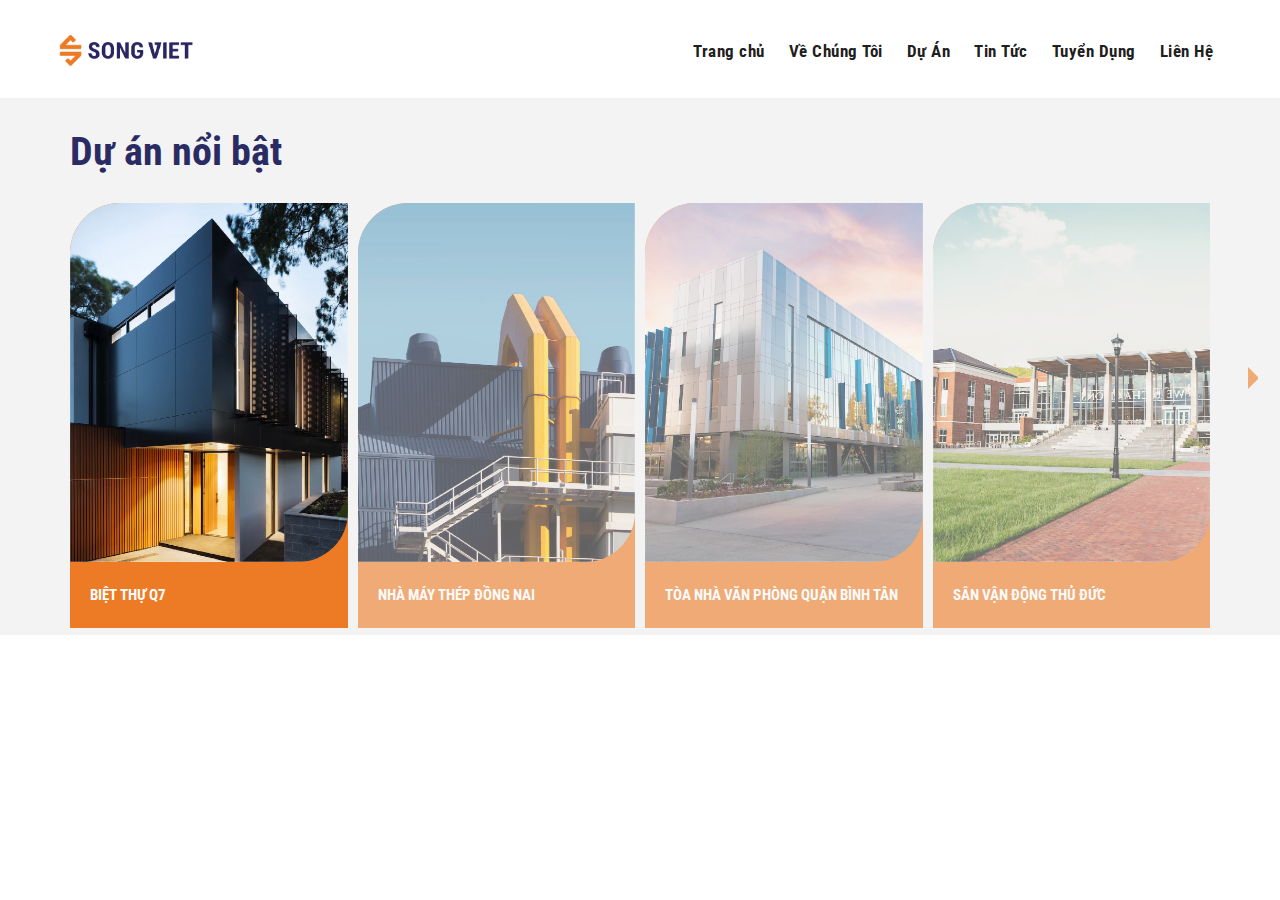
<file: projects.html>
<!DOCTYPE html>
<html lang="en">
  <head>
    <meta http-equiv="content-type" content="text/html; charset=UTF-8" />
    <title>Song Viet</title>
    <meta name="viewport" content="width=device-width, initial-scale=1.0" />
    <meta name="description" content="" />
    <meta name="keywords" content="" />
    <meta name="author" content="" />

    <!-- Favicon -->
    <link rel="shortcut icon" href="images/favicon.html" />

    <!-- Bootstrap -->
    <link rel="stylesheet" href="css/bootstrap.min.css" />

    <!-- Icons -->
    <link
      href="https://stackpath.bootstrapcdn.com/font-awesome/4.7.0/css/font-awesome.min.css"
      rel="stylesheet"
      integrity="sha384-wvfXpqpZZVQGK6TAh5PVlGOfQNHSoD2xbE+QkPxCAFlNEevoEH3Sl0sibVcOQVnN"
      crossorigin="anonymous"
    />
    <link rel="stylesheet" href="css/ilmosys-icon.css" />
    <link rel="stylesheet" href="js/vendors/swipebox/css/swipebox.min.css" />
    <link
      rel="stylesheet"
      href="https://cdnjs.cloudflare.com/ajax/libs/OwlCarousel2/2.3.4/assets/owl.carousel.min.css"
    />

    <!-- Theme CSS -->
    <link rel="stylesheet" href="js/vendors/slick/slick.css" />
    <link rel="stylesheet" href="css/style.css" />

    <!-- HTML5 Shim and Respond.js IE8 support of HTML5 elements and media queries -->
    <!-- WARNING: Respond.js doesn't work if you view the page via file:// -->
    <!--[if lt IE 9]>
      <script src="https://oss.maxcdn.com/libs/html5shiv/3.7.0/html5shiv.js"></script>
      <script src="https://oss.maxcdn.com/libs/respond.js/1.4.2/respond.min.js"></script>
    <![endif]-->
  </head>
  <body>
    <div id="header"></div>
    <div id="byProjects" class="agent agent-dark" style="margin-top: 5%">
      <div class="container">
        <div class="agent-inline">
          <h3>Dự án nổi bật</h3>
        </div>
        <div class="agent-carousel">
          <div class="item">
            <div class="agent-box active">
              <img
                class="img-responsive"
                src="./images/projects/duan1.png"
                alt=""
                onclick="openModal();currentSlide(1)"
              />
              <div class="agent-caption">
                <h4>BIỆT THỰ Q7</h4>
              </div>
            </div>
          </div>
          <div class="item">
            <div class="agent-box">
              <img
                class="img-responsive"
                src="./images/projects/duan2.png"
                alt=""
                onclick="openModal();currentSlide(2)"
              />
              <div class="agent-caption">
                <h4>NHÀ MÁY THÉP ĐỒNG NAI</h4>
              </div>
            </div>
          </div>
          <div class="item">
            <div class="agent-box">
              <img
                class="img-responsive"
                src="./images/projects/duan3.png"
                alt=""
                onclick="openModal();currentSlide(3)"
              />
              <div class="agent-caption">
                <h4>TÒA NHÀ VĂN PHÒNG QUẬN BÌNH TÂN</h4>
              </div>
            </div>
          </div>
          <div class="item">
            <div class="agent-box">
              <img
                class="img-responsive"
                src="./images/projects/duan4.png"
                alt=""
                onclick="openModal();currentSlide(4)"
              />
              <div class="agent-caption">
                <h4>SÂN VẬN ĐỘNG THỦ ĐỨC</h4>
              </div>
            </div>
          </div>
          <div class="item">
            <div class="agent-box">
              <img
                class="img-responsive"
                src="./images/projects/duan2.png"
                alt=""
              />
              <div class="agent-caption">
                <h4>Joseph Doe 5</h4>
              </div>
            </div>
          </div>
          <div class="item">
            <div class="agent-box">
              <img
                class="img-responsive"
                src="./images/projects/duan4.png"
                alt=""
              />
              <div class="agent-caption">
                <h4>Joseph Doe 6</h4>
              </div>
            </div>
          </div>
          <div class="item">
            <div class="agent-box">
              <img
                class="img-responsive"
                src="./images/projects/duan3.png"
                alt=""
              />
              <div class="agent-caption">
                <h4>Joseph Doe 7</h4>
              </div>
            </div>
          </div>
        </div>
        <div id="myModal" class="modal">
          <div class="modal-content">
            <span class="close cursor" onclick="closeModal()">&times;</span>
            <div class="modal-background">
              <div class="mySlides">
                <div class="container">
                  <div class="modal-img col-md-6">
                    <img src="./images/projects/duan1.png" />
                  </div>
                  <div class="modal-caption col-md-6">
                    <h3>BIỆT THỰ Q7</h3>
                    <hr />
                    <h4>Chủ đầu tư</h4>
                    <p>Tập đoàn dầu khí</p>
                    <hr />
                    <h4>Lĩnh vực</h4>
                    <p>Công trình nhà dân dụng</p>
                    <hr />
                    <h4>Thời gian thi công</h4>
                    <p>5 năm</p>
                    <hr />
                    <h4>Chủ đầu tư</h4>
                    <p>Tập đoàn dầu khí</p>
                    <hr />
                    <h4>Lĩnh vực</h4>
                    <p>Công trình nhà dân dụng</p>
                    <hr />
                    <h4>Thời gian thi công</h4>
                    <p>5 năm</p>
                    <hr />
                    <h4>Chia sẻ</h4>
                    <i class="fa fa-youtube"></i>
                    <i class="fa fa-linkedin"></i>
                    <i class="fa fa-instagram"></i>
                    <i class="fa fa-twitter"></i>
                    <i class="fa fa-facebook"></i>
                  </div>
                </div>
              </div>
              <div class="mySlides">
                <div class="container">
                  <div class="modal-img col-md-6">
                    <img src="./images/projects/duan1.png" />
                  </div>
                  <div class="modal-caption col-md-6">
                    <h3>BIỆT THỰ Q7</h3>
                    <hr />
                    <h4>Chủ đầu tư</h4>
                    <p>Tập đoàn dầu khí</p>
                    <hr />
                    <h4>Lĩnh vực</h4>
                    <p>Công trình nhà dân dụng</p>
                    <hr />
                    <h4>Thời gian thi công</h4>
                    <p>5 năm</p>
                    <hr />
                    <h4>Chủ đầu tư</h4>
                    <p>Tập đoàn dầu khí</p>
                    <hr />
                    <h4>Lĩnh vực</h4>
                    <p>Công trình nhà dân dụng</p>
                    <hr />
                    <h4>Thời gian thi công</h4>
                    <p>5 năm</p>
                    <hr />
                    <h4>Chia sẻ</h4>
                    <i class="fa fa-youtube"></i>
                    <i class="fa fa-linkedin"></i>
                    <i class="fa fa-instagram"></i>
                    <i class="fa fa-twitter"></i>
                    <i class="fa fa-facebook"></i>
                  </div>
                </div>
              </div>
              <div class="mySlides">
                <div class="container">
                  <div class="modal-img col-md-6 col-sm-12 w-100">
                    <img src="./images/projects/duan1.png" />
                  </div>
                  <div class="modal-caption col-md-6 col-sm-12 w-100">
                    <h3>BIỆT THỰ Q7</h3>
                    <hr />
                    <h4>Chủ đầu tư</h4>
                    <p>Tập đoàn dầu khí</p>
                    <hr />
                    <h4>Lĩnh vực</h4>
                    <p>Công trình nhà dân dụng</p>
                    <hr />
                    <h4>Thời gian thi công</h4>
                    <p>5 năm</p>
                    <hr />
                    <h4>Chủ đầu tư</h4>
                    <p>Tập đoàn dầu khí</p>
                    <hr />
                    <h4>Lĩnh vực</h4>
                    <p>Công trình nhà dân dụng</p>
                    <hr />
                    <h4>Thời gian thi công</h4>
                    <p>5 năm</p>
                    <hr />
                    <h4>Chia sẻ</h4>
                    <i class="fa fa-youtube"></i>
                    <i class="fa fa-linkedin"></i>
                    <i class="fa fa-instagram"></i>
                    <i class="fa fa-twitter"></i>
                    <i class="fa fa-facebook"></i>
                  </div>
                </div>
              </div>
            </div>
          </div>
        </div>
      </div>
    </div>
    <script src="js/jquery.js"></script>
    <script src="js/bootstrap.min.js"></script>
    <script src="js/vendors/slick/slick.min.js"></script>
    <script src="js/vendors/jquery.easing.min.js"></script>
    <script src="js/vendors/stellar.js"></script>
    <script src="js/vendors/isotope/isotope.pkgd.js"></script>
    <script src="js/vendors/swipebox/js/jquery.swipebox.min.js"></script>
    <script src="js/main.js"></script>
    <script src="js/vendors/mc/jquery.ketchup.all.min.js"></script>
    <script src="js/vendors/mc/main.js"></script>
    <script src="https://cdnjs.cloudflare.com/ajax/libs/OwlCarousel2/2.3.4/owl.carousel.min.js"></script>
    <script>
      $(function () {
        $("#header").load("assets/header.html");
        $("#footer").load("assets/footer.html");
      });
    </script>
    <script>
      $(".agent-carousel").owlCarousel({
        slideBy: 3,
        margin: 10,
        responsiveClass: true,
        responsive: {
          0: {
            items: 1,
            nav: false,
            loop: false,
          },
          600: {
            items: 2,
            nav: false,
            loop: false,
          },
          1000: {
            items: 4,
            nav: true,
            loop: true,
          },
        },
      });
    </script>
    <script>
      // Open the Modal
      function openModal() {
        document.getElementById("myModal").style.display = "block";
      }

      // Close the Modal
      function closeModal() {
        document.getElementById("myModal").style.display = "none";
      }

      var slideIndex = 1;
      showSlides(slideIndex);

      // Next/previous controls
      function plusSlides(n) {
        showSlides((slideIndex += n));
      }

      // Thumbnail image controls
      function currentSlide(n) {
        showSlides((slideIndex = n));
      }

      function showSlides(n) {
        var i;
        var slides = document.getElementsByClassName("mySlides");
        var dots = document.getElementsByClassName("demo");
        var captionText = document.getElementById("caption");
        if (n > slides.length) {
          slideIndex = 1;
        }
        if (n < 1) {
          slideIndex = slides.length;
        }
        for (i = 0; i < slides.length; i++) {
          slides[i].style.display = "none";
        }
        for (i = 0; i < dots.length; i++) {
          dots[i].className = dots[i].className.replace(" active", "");
        }
        slides[slideIndex - 1].style.display = "block";
        dots[slideIndex - 1].className += " active";
        captionText.innerHTML = dots[slideIndex - 1].alt;
      }
    </script>
  </body>
</html>
</file>
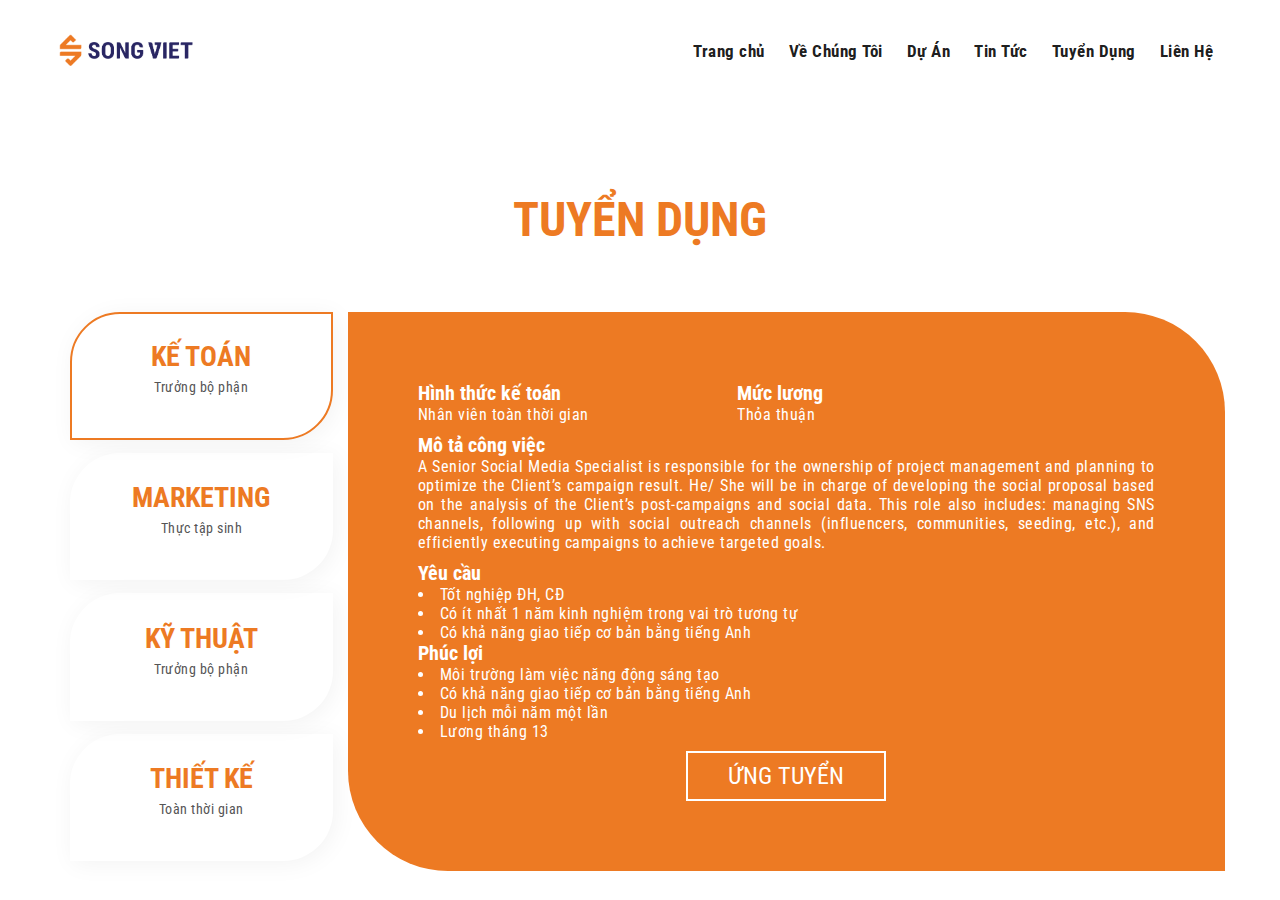
<file: recruit.html>
<!DOCTYPE html>
<html lang="en">
  <head>
    <meta http-equiv="content-type" content="text/html; charset=UTF-8" />
    <title>Song Viet</title>
    <meta name="viewport" content="width=device-width, initial-scale=1.0" />
    <meta name="description" content="" />
    <meta name="keywords" content="" />
    <meta name="author" content="" />

    <!-- Favicon -->
    <link rel="shortcut icon" href="images/favicon.html" />

    <!-- Bootstrap -->
    <link rel="stylesheet" href="css/bootstrap.min.css" />

    <!-- Icons -->
    <link
      href="https://stackpath.bootstrapcdn.com/font-awesome/4.7.0/css/font-awesome.min.css"
      rel="stylesheet"
      integrity="sha384-wvfXpqpZZVQGK6TAh5PVlGOfQNHSoD2xbE+QkPxCAFlNEevoEH3Sl0sibVcOQVnN"
      crossorigin="anonymous"
    />
    <link rel="stylesheet" href="css/ilmosys-icon.css" />
    <link rel="stylesheet" href="js/vendors/swipebox/css/swipebox.min.css" />

    <!-- Theme CSS -->
    <link rel="stylesheet" href="js/vendors/slick/slick.css" />
    <link rel="stylesheet" href="css/style.css" />

    <!-- HTML5 Shim and Respond.js IE8 support of HTML5 elements and media queries -->
    <!-- WARNING: Respond.js doesn't work if you view the page via file:// -->
    <!--[if lt IE 9]>
      <script src="https://oss.maxcdn.com/libs/html5shiv/3.7.0/html5shiv.js"></script>
      <script src="https://oss.maxcdn.com/libs/respond.js/1.4.2/respond.min.js"></script>
    <![endif]-->
  </head>
  <body>
    <div id="header"></div>
    <div class="recruit-detail">
      <h3 style="margin-bottom: 5%">TUYỂN DỤNG</h3>
      <div class="container">
        <div class="row">
          <div class="col-md-3">
            <ul class="nav nav-pills nav-stacked" id="pills-tab" role="tablist">
              <li class="nav-item active">
                <a
                  class="nav-link active"
                  id="pills-nav-tab1"
                  data-toggle="pill"
                  href="#pills-tab1"
                  role="tab"
                  aria-controls="pills-tab1"
                  aria-selected="true"
                >
                  <h4>KẾ TOÁN</h4>
                  <p>Trưởng bộ phận</p>
                </a>
              </li>
              <li class="nav-item">
                <a
                  class="nav-link"
                  id="pills-nav-tab2"
                  data-toggle="pill"
                  href="#pills-tab2"
                  role="tab"
                  aria-controls="pills-tab2"
                  aria-selected="false"
                  ><h4>MARKETING</h4>
                  <p>Thực tập sinh</p></a
                >
              </li>
              <li class="nav-item">
                <a
                  class="nav-link"
                  id="pills-nav-tab3"
                  data-toggle="pill"
                  href="#pills-tab3"
                  role="tab"
                  aria-controls="pills-tab3"
                  aria-selected="false"
                  ><h4>KỸ THUẬT</h4>
                  <p>Trưởng bộ phận</p></a
                >
              </li>
              <li class="nav-item">
                <a
                  class="nav-link"
                  id="pills-nav-tab4"
                  data-toggle="pill"
                  href="#pills-tab4"
                  role="tab"
                  aria-controls="pills-tab4"
                  aria-selected="false"
                  ><h4>THIẾT KẾ</h4>
                  <p>Toàn thời gian</p></a
                >
              </li>
            </ul>
          </div>
          <div class="tab-content col-md-9" id="pills-tabContent">
            <div
              class="tab-pane fade active"
              id="pills-tab1"
              role="tabpanel"
              aria-labelledby="pills-nav-tab1"
            >
              <div class="row">
                <div class="col-md-5">
                  <h4>Hình thức kế toán</h4>
                  <p>Nhân viên toàn thời gian</p>
                </div>
                <div class="col-md-5">
                  <h4>Mức lương</h4>
                  <p>Thỏa thuận</p>
                </div>
                <div class="col-md-12">
                  <h4>Mô tả công việc</h4>
                  <p>
                    A Senior Social Media Specialist is responsible for the
                    ownership of project management and planning to optimize the
                    Client’s campaign result. He/ She will be in charge of
                    developing the social proposal based on the analysis of the
                    Client’s post-campaigns and social data. This role also
                    includes: managing SNS channels, following up with social
                    outreach channels (influencers, communities, seeding, etc.),
                    and efficiently executing campaigns to achieve targeted
                    goals.
                  </p>
                  <h4>Yêu cầu</h4>

                  <ul>
                    <li>Tốt nghiệp ĐH, CĐ</li>
                    <li>Có ít nhất 1 năm kinh nghiệm trong vai trò tương tự</li>
                    <li>Có khả năng giao tiếp cơ bản bằng tiếng Anh</li>
                  </ul>
                  <h4>Phúc lợi</h4>
                  <ul>
                    <li>Môi trường làm việc năng động sáng tạo</li>
                    <li>Có khả năng giao tiếp cơ bản bằng tiếng Anh</li>
                    <li>Du lịch mỗi năm một lần</li>
                    <li>Lương tháng 13</li>
                  </ul>
                  <a href="" class="recuit-button">
                    <button>ỨNG TUYỂN</button>
                  </a>
                </div>
              </div>
            </div>
            <div
              class="tab-pane fade"
              id="pills-tab2"
              role="tabpanel"
              aria-labelledby="pills-nav-tab2"
            >
              <div class="row">
                <div class="col-md-5">
                  <h4>Hình thức marketing</h4>
                  <p>Nhân viên toàn thời gian</p>
                </div>
                <div class="col-md-5">
                  <h4>Mức lương</h4>
                  <p>Thỏa thuận</p>
                </div>
                <div class="col-md-12">
                  <h4>Mô tả công việc</h4>
                  <p>
                    A Senior Social Media Specialist is responsible for the
                    ownership of project management and planning to optimize the
                    Client’s campaign result. He/ She will be in charge of
                    developing the social proposal based on the analysis of the
                    Client’s post-campaigns and social data. This role also
                    includes: managing SNS channels, following up with social
                    outreach channels (influencers, communities, seeding, etc.),
                    and efficiently executing campaigns to achieve targeted
                    goals.
                  </p>
                  <h4>Yêu cầu</h4>

                  <ul>
                    <li>Tốt nghiệp ĐH, CĐ</li>
                    <li>Có ít nhất 1 năm kinh nghiệm trong vai trò tương tự</li>
                    <li>Có khả năng giao tiếp cơ bản bằng tiếng Anh</li>
                  </ul>
                  <h4>Phúc lợi</h4>
                  <ul>
                    <li>Môi trường làm việc năng động sáng tạo</li>
                    <li>Có khả năng giao tiếp cơ bản bằng tiếng Anh</li>
                    <li>Du lịch mỗi năm một lần</li>
                    <li>Lương tháng 13</li>
                  </ul>
                  <a href="" class="recuit-button">
                    <button>ỨNG TUYỂN</button>
                  </a>
                </div>
              </div>
            </div>
            <div
              class="tab-pane fade"
              id="pills-tab3"
              role="tabpanel"
              aria-labelledby="pills-nav-tab3"
            >
              <div class="row">
                <div class="col-md-5">
                  <h4>Hình thức kỹ thuật</h4>
                  <p>Nhân viên toàn thời gian</p>
                </div>
                <div class="col-md-5">
                  <h4>Mức lương</h4>
                  <p>Thỏa thuận</p>
                </div>
                <div class="col-md-12">
                  <h4>Mô tả công việc</h4>
                  <p>
                    A Senior Social Media Specialist is responsible for the
                    ownership of project management and planning to optimize the
                    Client’s campaign result. He/ She will be in charge of
                    developing the social proposal based on the analysis of the
                    Client’s post-campaigns and social data. This role also
                    includes: managing SNS channels, following up with social
                    outreach channels (influencers, communities, seeding, etc.),
                    and efficiently executing campaigns to achieve targeted
                    goals.
                  </p>
                  <h4>Yêu cầu</h4>

                  <ul>
                    <li>Tốt nghiệp ĐH, CĐ</li>
                    <li>Có ít nhất 1 năm kinh nghiệm trong vai trò tương tự</li>
                    <li>Có khả năng giao tiếp cơ bản bằng tiếng Anh</li>
                  </ul>
                  <h4>Phúc lợi</h4>
                  <ul>
                    <li>Môi trường làm việc năng động sáng tạo</li>
                    <li>Có khả năng giao tiếp cơ bản bằng tiếng Anh</li>
                    <li>Du lịch mỗi năm một lần</li>
                    <li>Lương tháng 13</li>
                  </ul>
                  <a href="" class="recuit-button">
                    <button>ỨNG TUYỂN</button>
                  </a>
                </div>
              </div>
            </div>
            <div
              class="tab-pane fade"
              id="pills-tab4"
              role="tabpanel"
              aria-labelledby="pills-nav-tab4"
            >
              <div class="row">
                <div class="col-md-5">
                  <h4>Hình thức thiết kế</h4>
                  <p>Nhân viên toàn thời gian</p>
                </div>
                <div class="col-md-5">
                  <h4>Mức lương</h4>
                  <p>Thỏa thuận</p>
                </div>
                <div class="col-md-12">
                  <h4>Mô tả công việc</h4>
                  <p>
                    A Senior Social Media Specialist is responsible for the
                    ownership of project management and planning to optimize the
                    Client’s campaign result. He/ She will be in charge of
                    developing the social proposal based on the analysis of the
                    Client’s post-campaigns and social data. This role also
                    includes: managing SNS channels, following up with social
                    outreach channels (influencers, communities, seeding, etc.),
                    and efficiently executing campaigns to achieve targeted
                    goals.
                  </p>
                  <h4>Yêu cầu</h4>

                  <ul>
                    <li>Tốt nghiệp ĐH, CĐ</li>
                    <li>Có ít nhất 1 năm kinh nghiệm trong vai trò tương tự</li>
                    <li>Có khả năng giao tiếp cơ bản bằng tiếng Anh</li>
                  </ul>
                  <h4>Phúc lợi</h4>
                  <ul>
                    <li>Môi trường làm việc năng động sáng tạo</li>
                    <li>Có khả năng giao tiếp cơ bản bằng tiếng Anh</li>
                    <li>Du lịch mỗi năm một lần</li>
                    <li>Lương tháng 13</li>
                  </ul>
                  <a href="" class="recuit-button">
                    <button>ỨNG TUYỂN</button>
                  </a>
                </div>
              </div>
            </div>
          </div>
        </div>
      </div>
    </div>
    <script src="js/jquery.js"></script>
    <script src="js/bootstrap.min.js"></script>
    <script src="js/vendors/slick/slick.min.js"></script>
    <script src="js/vendors/jquery.easing.min.js"></script>
    <script src="js/vendors/stellar.js"></script>
    <script src="js/vendors/isotope/isotope.pkgd.js"></script>
    <script src="js/vendors/swipebox/js/jquery.swipebox.min.js"></script>
    <script src="js/main.js"></script>
    <script src="js/vendors/mc/jquery.ketchup.all.min.js"></script>
    <script src="js/vendors/mc/main.js"></script>
    <script>
      $(function () {
        $("#header").load("assets/header.html");
        $("#footer").load("assets/footer.html");
      });
    </script>
  </body>
</html>
</file>
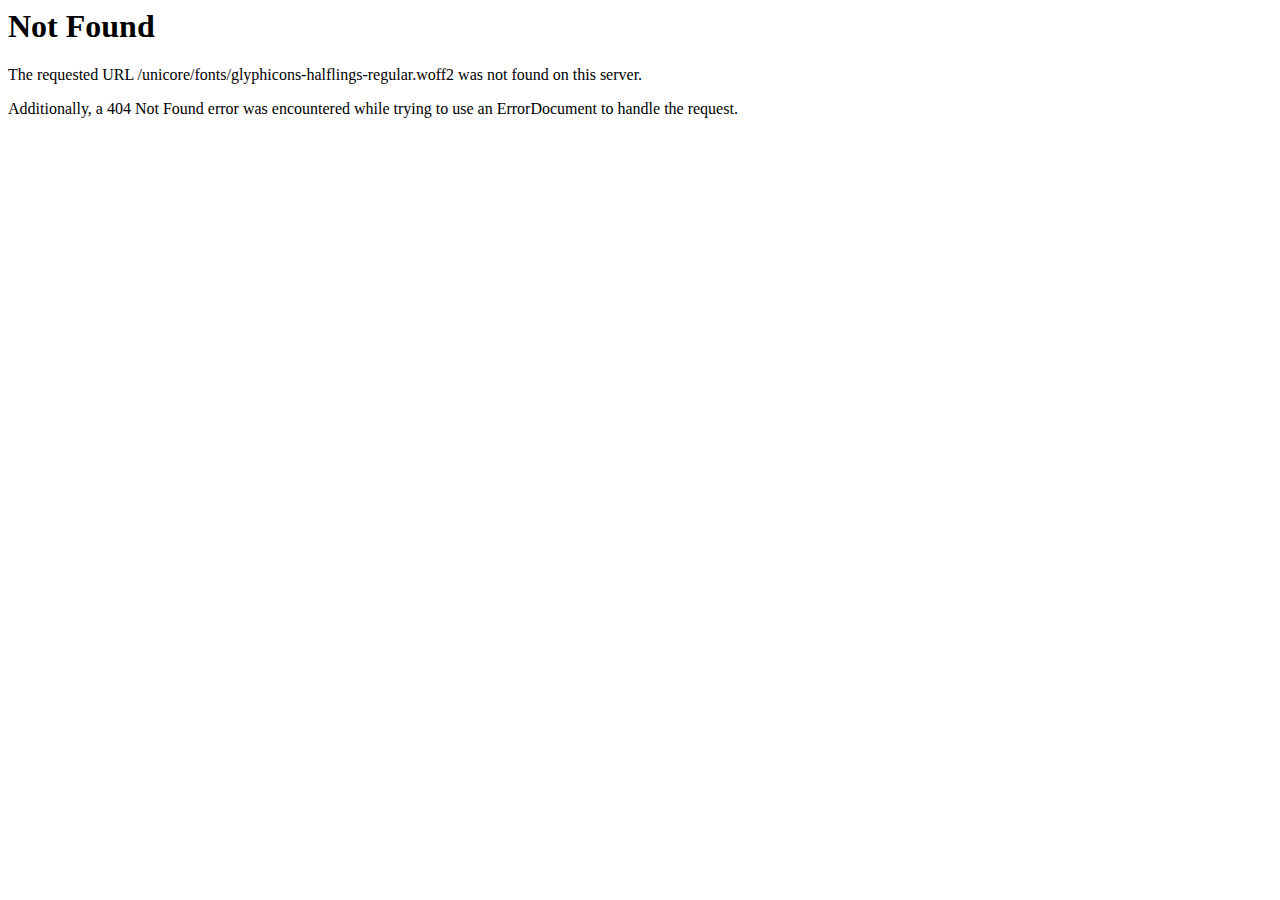
<file: fonts/glyphicons-halflings-regular-2.html>
<!DOCTYPE HTML PUBLIC "-//IETF//DTD HTML 2.0//EN">
<html><head>
<title>404 Not Found</title>
</head><body>
<h1>Not Found</h1>
<p>The requested URL /unicore/fonts/glyphicons-halflings-regular.woff2 was not found on this server.</p>
<p>Additionally, a 404 Not Found
error was encountered while trying to use an ErrorDocument to handle the request.</p>
</body></html>
</file>
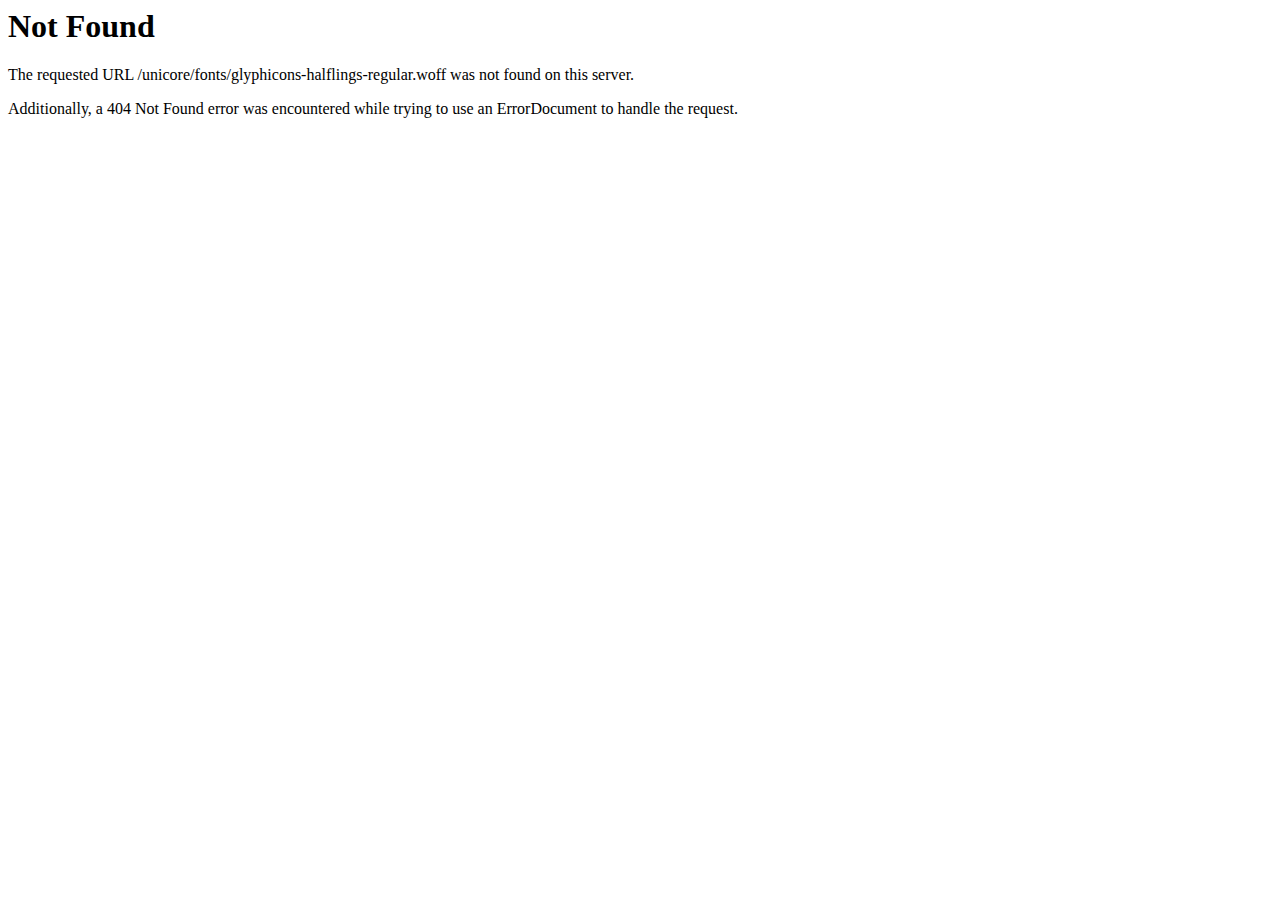
<file: fonts/glyphicons-halflings-regular-3.html>
<!DOCTYPE HTML PUBLIC "-//IETF//DTD HTML 2.0//EN">
<html><head>
<title>404 Not Found</title>
</head><body>
<h1>Not Found</h1>
<p>The requested URL /unicore/fonts/glyphicons-halflings-regular.woff was not found on this server.</p>
<p>Additionally, a 404 Not Found
error was encountered while trying to use an ErrorDocument to handle the request.</p>
</body></html>
</file>
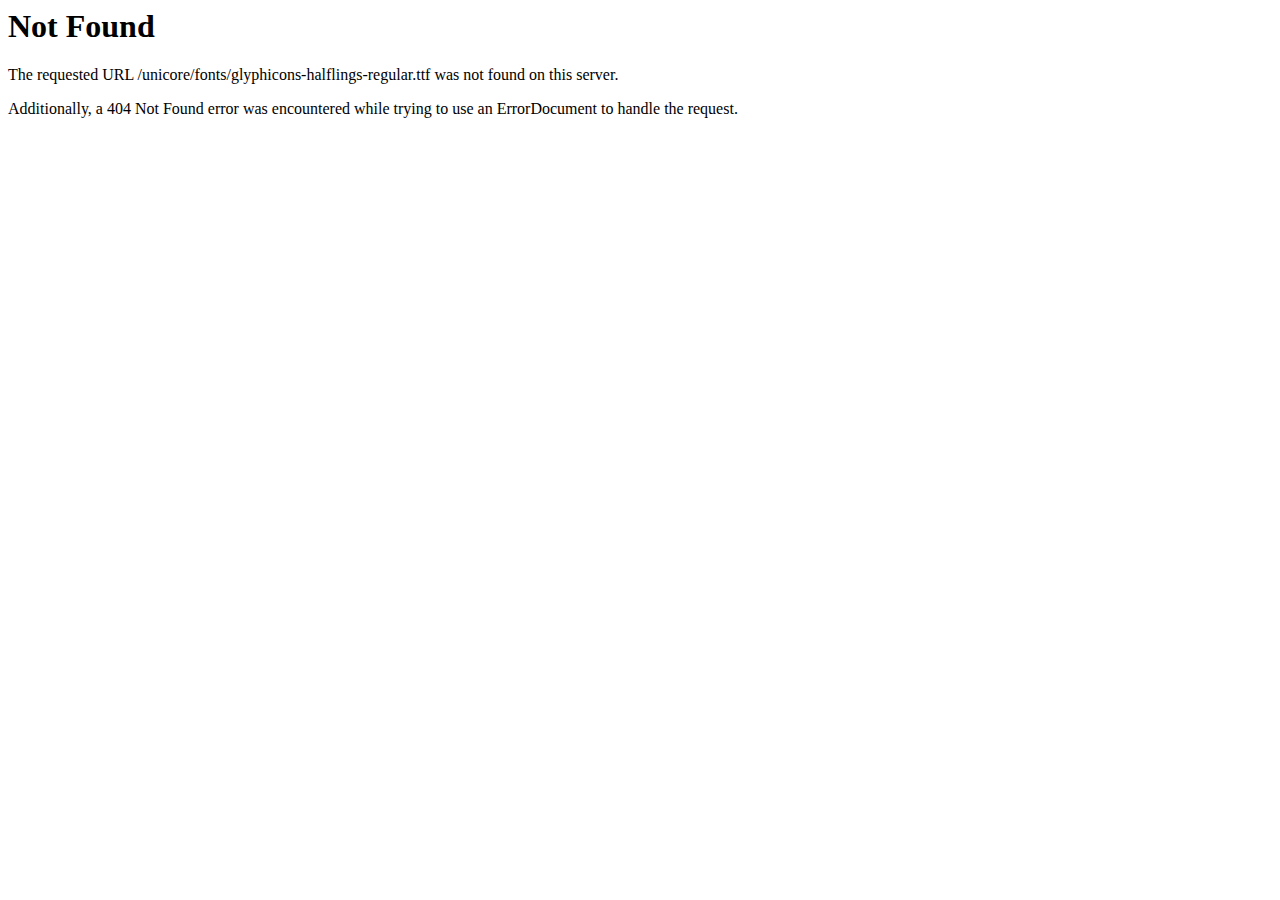
<file: fonts/glyphicons-halflings-regular-4.html>
<!DOCTYPE HTML PUBLIC "-//IETF//DTD HTML 2.0//EN">
<html><head>
<title>404 Not Found</title>
</head><body>
<h1>Not Found</h1>
<p>The requested URL /unicore/fonts/glyphicons-halflings-regular.ttf was not found on this server.</p>
<p>Additionally, a 404 Not Found
error was encountered while trying to use an ErrorDocument to handle the request.</p>
</body></html>
</file>
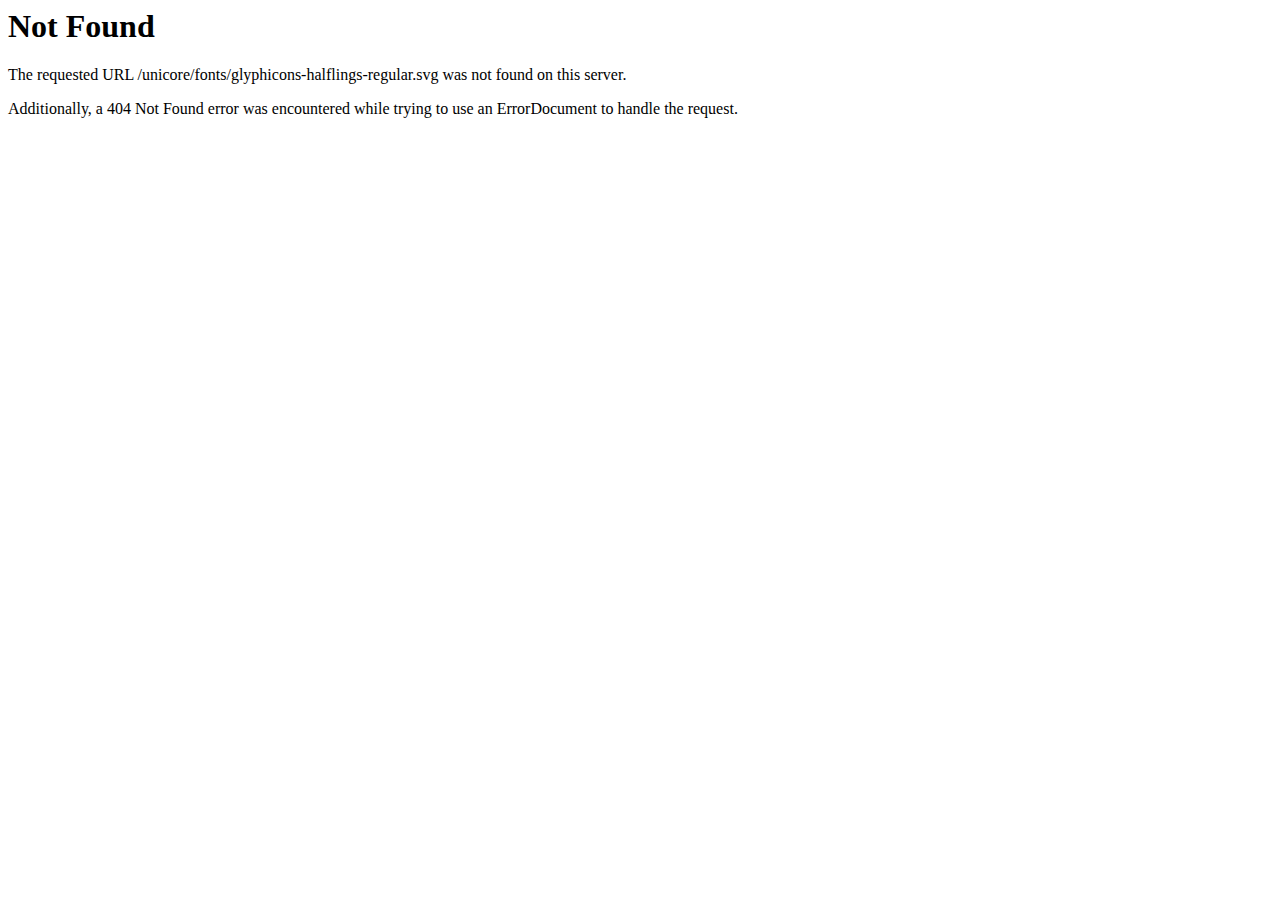
<file: fonts/glyphicons-halflings-regular-5.html>
<!DOCTYPE HTML PUBLIC "-//IETF//DTD HTML 2.0//EN">
<html><head>
<title>404 Not Found</title>
</head><body>
<h1>Not Found</h1>
<p>The requested URL /unicore/fonts/glyphicons-halflings-regular.svg was not found on this server.</p>
<p>Additionally, a 404 Not Found
error was encountered while trying to use an ErrorDocument to handle the request.</p>
</body></html>
</file>
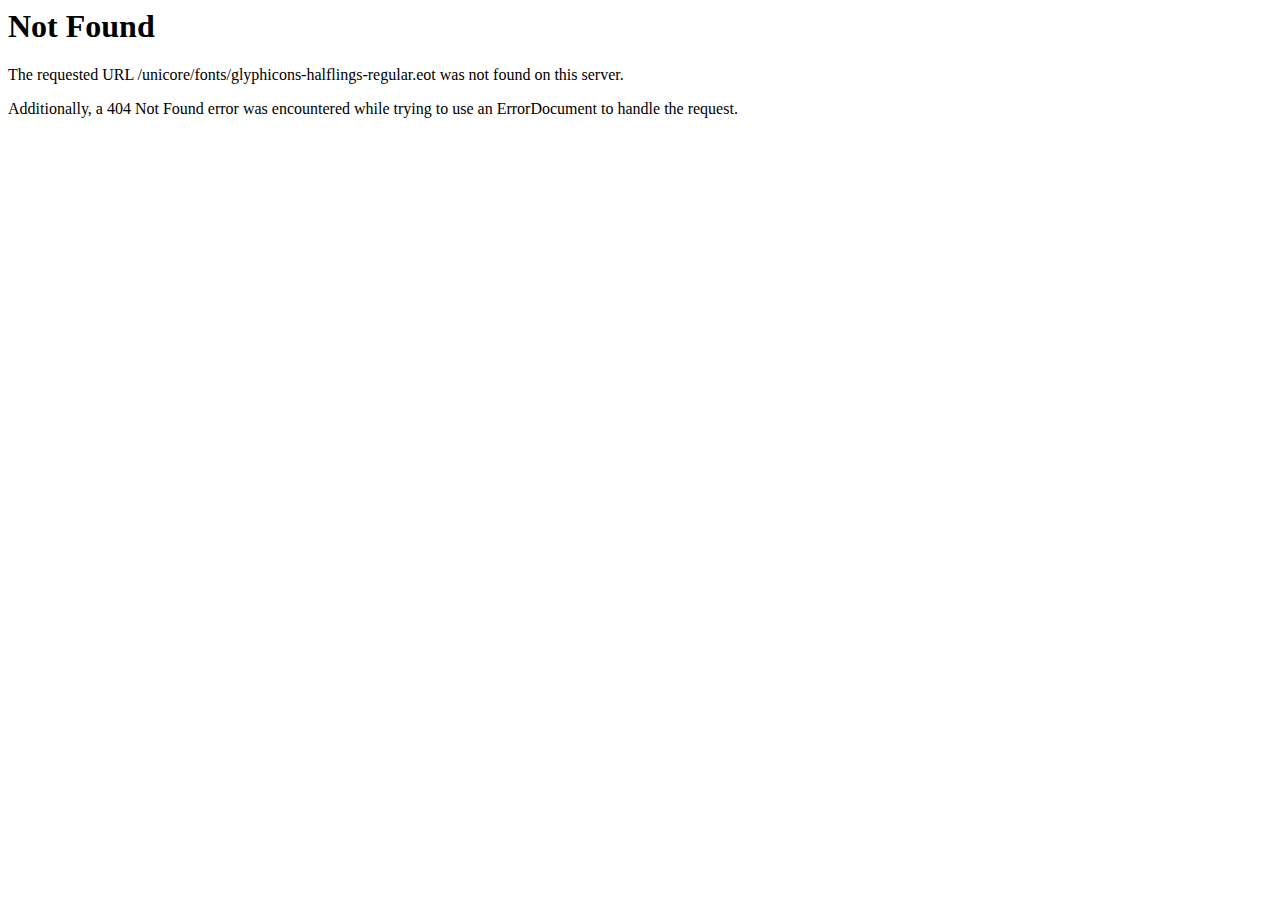
<file: fonts/glyphicons-halflings-regular.html>
<!DOCTYPE HTML PUBLIC "-//IETF//DTD HTML 2.0//EN">
<html><head>
<title>404 Not Found</title>
</head><body>
<h1>Not Found</h1>
<p>The requested URL /unicore/fonts/glyphicons-halflings-regular.eot was not found on this server.</p>
<p>Additionally, a 404 Not Found
error was encountered while trying to use an ErrorDocument to handle the request.</p>
</body></html>
</file>
<file: css/ilmosys-icon.css>
@font-face {
  font-family: 'ilmosys-icon';
  src:  url('../fonts/ilmosys-icon.eot?pqxsa1');
  src:  url('../fonts/ilmosys-icon.eot?pqxsa1#iefix') format('embedded-opentype'),
    url('../fonts/ilmosys-icon.ttf?pqxsa1') format('truetype'),
    url('../fonts/ilmosys-icon.woff?pqxsa1') format('woff'),
    url('../fonts/ilmosys-icon.svg?pqxsa1#ilmosys-icon') format('svg');
  font-weight: normal;
  font-style: normal;
}

i {
  /* use !important to prevent issues with browser extensions that change fonts */
  font-family: 'ilmosys-icon';
  speak: none;
  font-style: normal;
  font-weight: normal;
  font-variant: normal;
  text-transform: none;
  line-height: 1;

  /* Better Font Rendering =========== */
  -webkit-font-smoothing: antialiased;
  -moz-osx-font-smoothing: grayscale;
}

.ilmosys-aa:before {
  content: "\e900";
}
.ilmosys-add:before {
  content: "\e901";
}
.ilmosys-add-bag:before {
  content: "\e902";
}
.ilmosys-add-basket:before {
  content: "\e903";
}
.ilmosys-add-cart:before {
  content: "\e904";
}
.ilmosys-add-file:before {
  content: "\e905";
}
.ilmosys-address-book:before {
  content: "\e906";
}
.ilmosys-address-book2:before {
  content: "\e907";
}
.ilmosys-add-spaceafterparagraph:before {
  content: "\e908";
}
.ilmosys-add-spacebeforeparagraph:before {
  content: "\e909";
}
.ilmosys-add-user:before {
  content: "\e90a";
}
.ilmosys-add-userstar:before {
  content: "\e90b";
}
.ilmosys-add-window:before {
  content: "\e90c";
}
.ilmosys-administrator:before {
  content: "\e90d";
}
.ilmosys-aerobics:before {
  content: "\e90e";
}
.ilmosys-aerobics-2:before {
  content: "\e90f";
}
.ilmosys-aerobics-3:before {
  content: "\e910";
}
.ilmosys-affiliate:before {
  content: "\e911";
}
.ilmosys-air-balloon:before {
  content: "\e912";
}
.ilmosys-airbrush:before {
  content: "\e913";
}
.ilmosys-airship:before {
  content: "\e914";
}
.ilmosys-alarm:before {
  content: "\e915";
}
.ilmosys-alarm-clock:before {
  content: "\e916";
}
.ilmosys-alarm-clock2:before {
  content: "\e917";
}
.ilmosys-alien:before {
  content: "\e918";
}
.ilmosys-alien-2:before {
  content: "\e919";
}
.ilmosys-aligator:before {
  content: "\e91a";
}
.ilmosys-align-center:before {
  content: "\e91b";
}
.ilmosys-align-justifyall:before {
  content: "\e91c";
}
.ilmosys-align-justifycenter:before {
  content: "\e91d";
}
.ilmosys-align-justifyleft:before {
  content: "\e91e";
}
.ilmosys-align-justifyright:before {
  content: "\e91f";
}
.ilmosys-align-left:before {
  content: "\e920";
}
.ilmosys-align-right:before {
  content: "\e921";
}
.ilmosys-alpha:before {
  content: "\e922";
}
.ilmosys-ambulance:before {
  content: "\e923";
}
.ilmosys-amx:before {
  content: "\e924";
}
.ilmosys-anchor:before {
  content: "\e925";
}
.ilmosys-anchor-2:before {
  content: "\e926";
}
.ilmosys-angel:before {
  content: "\e927";
}
.ilmosys-angel-smiley:before {
  content: "\e928";
}
.ilmosys-angry:before {
  content: "\e929";
}
.ilmosys-apple:before {
  content: "\e92a";
}
.ilmosys-apple-bite:before {
  content: "\e92b";
}
.ilmosys-approved-window:before {
  content: "\e92c";
}
.ilmosys-aquarius:before {
  content: "\e92d";
}
.ilmosys-aquarius-2:before {
  content: "\e92e";
}
.ilmosys-archery:before {
  content: "\e92f";
}
.ilmosys-archery-2:before {
  content: "\e930";
}
.ilmosys-argentina:before {
  content: "\e931";
}
.ilmosys-aries:before {
  content: "\e932";
}
.ilmosys-aries-2:before {
  content: "\e933";
}
.ilmosys-army-key:before {
  content: "\e934";
}
.ilmosys-arrow-around:before {
  content: "\e935";
}
.ilmosys-arrow-back-3:before {
  content: "\e936";
}
.ilmosys-arrow-back:before {
  content: "\e937";
}
.ilmosys-arrow-back2:before {
  content: "\e938";
}
.ilmosys-arrow-barrier:before {
  content: "\e939";
}
.ilmosys-arrow-circle:before {
  content: "\e93a";
}
.ilmosys-arrow-cross:before {
  content: "\e93b";
}
.ilmosys-arrow-down:before {
  content: "\e93c";
}
.ilmosys-arrow-down2:before {
  content: "\e93d";
}
.ilmosys-arrow-down3:before {
  content: "\e93e";
}
.ilmosys-arrow-downincircle:before {
  content: "\e93f";
}
.ilmosys-arrow-fork:before {
  content: "\e940";
}
.ilmosys-arrow-forward:before {
  content: "\e941";
}
.ilmosys-arrow-forward2:before {
  content: "\e942";
}
.ilmosys-arrow-from:before {
  content: "\e943";
}
.ilmosys-arrow-inside:before {
  content: "\e944";
}
.ilmosys-arrow-inside45:before {
  content: "\e945";
}
.ilmosys-arrow-insidegap:before {
  content: "\e946";
}
.ilmosys-arrow-insidegap45:before {
  content: "\e947";
}
.ilmosys-arrow-into:before {
  content: "\e948";
}
.ilmosys-arrow-join:before {
  content: "\e949";
}
.ilmosys-arrow-junction:before {
  content: "\e94a";
}
.ilmosys-arrow-left:before {
  content: "\e94b";
}
.ilmosys-arrow-left2:before {
  content: "\e94c";
}
.ilmosys-arrow-leftincircle:before {
  content: "\e94d";
}
.ilmosys-arrow-loop:before {
  content: "\e94e";
}
.ilmosys-arrow-merge:before {
  content: "\e94f";
}
.ilmosys-arrow-mix:before {
  content: "\e950";
}
.ilmosys-arrow-next:before {
  content: "\e951";
}
.ilmosys-arrow-outleft:before {
  content: "\e952";
}
.ilmosys-arrow-outright:before {
  content: "\e953";
}
.ilmosys-arrow-outside:before {
  content: "\e954";
}
.ilmosys-arrow-outside45:before {
  content: "\e955";
}
.ilmosys-arrow-outsidegap:before {
  content: "\e956";
}
.ilmosys-arrow-outsidegap45:before {
  content: "\e957";
}
.ilmosys-arrow-over:before {
  content: "\e958";
}
.ilmosys-arrow-refresh:before {
  content: "\e959";
}
.ilmosys-arrow-refresh2:before {
  content: "\e95a";
}
.ilmosys-arrow-right:before {
  content: "\e95b";
}
.ilmosys-arrow-right2:before {
  content: "\e95c";
}
.ilmosys-arrow-rightincircle:before {
  content: "\e95d";
}
.ilmosys-arrow-shuffle:before {
  content: "\e95e";
}
.ilmosys-arrow-squiggly:before {
  content: "\e95f";
}
.ilmosys-arrow-through:before {
  content: "\e960";
}
.ilmosys-arrow-to:before {
  content: "\e961";
}
.ilmosys-arrow-turnleft:before {
  content: "\e962";
}
.ilmosys-arrow-turnright:before {
  content: "\e963";
}
.ilmosys-arrow-up:before {
  content: "\e964";
}
.ilmosys-arrow-up2:before {
  content: "\e965";
}
.ilmosys-arrow-up3:before {
  content: "\e966";
}
.ilmosys-arrow-upincircle:before {
  content: "\e967";
}
.ilmosys-arrow-xleft:before {
  content: "\e968";
}
.ilmosys-arrow-xright:before {
  content: "\e969";
}
.ilmosys-assistant:before {
  content: "\e96a";
}
.ilmosys-astronaut:before {
  content: "\e96b";
}
.ilmosys-atm:before {
  content: "\e96c";
}
.ilmosys-atom:before {
  content: "\e96d";
}
.ilmosys-at-sign:before {
  content: "\e96e";
}
.ilmosys-audio:before {
  content: "\e96f";
}
.ilmosys-auto-flash:before {
  content: "\e970";
}
.ilmosys-autumn:before {
  content: "\e971";
}
.ilmosys-a-z:before {
  content: "\e972";
}
.ilmosys-baby:before {
  content: "\e973";
}
.ilmosys-baby-clothes:before {
  content: "\e974";
}
.ilmosys-baby-clothes2:before {
  content: "\e975";
}
.ilmosys-baby-cry:before {
  content: "\e976";
}
.ilmosys-back:before {
  content: "\e977";
}
.ilmosys-background:before {
  content: "\e978";
}
.ilmosys-back-media:before {
  content: "\e979";
}
.ilmosys-back-music:before {
  content: "\e97a";
}
.ilmosys-bacteria:before {
  content: "\e97b";
}
.ilmosys-bag:before {
  content: "\e97c";
}
.ilmosys-bag-coins:before {
  content: "\e97d";
}
.ilmosys-bag-items:before {
  content: "\e97e";
}
.ilmosys-bag-quantity:before {
  content: "\e97f";
}
.ilmosys-bakelite:before {
  content: "\e980";
}
.ilmosys-ballet-shoes:before {
  content: "\e981";
}
.ilmosys-balloon:before {
  content: "\e982";
}
.ilmosys-banana:before {
  content: "\e983";
}
.ilmosys-band-aid:before {
  content: "\e984";
}
.ilmosys-bank:before {
  content: "\e985";
}
.ilmosys-bar-chart:before {
  content: "\e986";
}
.ilmosys-bar-chart2:before {
  content: "\e987";
}
.ilmosys-bar-chart3:before {
  content: "\e988";
}
.ilmosys-bar-chart4:before {
  content: "\e989";
}
.ilmosys-bar-chart5:before {
  content: "\e98a";
}
.ilmosys-bar-code:before {
  content: "\e98b";
}
.ilmosys-barricade:before {
  content: "\e98c";
}
.ilmosys-barricade-2:before {
  content: "\e98d";
}
.ilmosys-baseball:before {
  content: "\e98e";
}
.ilmosys-basket-ball:before {
  content: "\e98f";
}
.ilmosys-basket-coins:before {
  content: "\e990";
}
.ilmosys-basket-items:before {
  content: "\e991";
}
.ilmosys-basket-quantity:before {
  content: "\e992";
}
.ilmosys-bat:before {
  content: "\e993";
}
.ilmosys-bat-2:before {
  content: "\e994";
}
.ilmosys-bathrobe:before {
  content: "\e995";
}
.ilmosys-batman-mask:before {
  content: "\e996";
}
.ilmosys-battery-0:before {
  content: "\e997";
}
.ilmosys-battery-25:before {
  content: "\e998";
}
.ilmosys-battery-50:before {
  content: "\e999";
}
.ilmosys-battery-75:before {
  content: "\e99a";
}
.ilmosys-battery-100:before {
  content: "\e99b";
}
.ilmosys-battery-charge:before {
  content: "\e99c";
}
.ilmosys-bear:before {
  content: "\e99d";
}
.ilmosys-beard:before {
  content: "\e99e";
}
.ilmosys-beard-2:before {
  content: "\e99f";
}
.ilmosys-beard-3:before {
  content: "\e9a0";
}
.ilmosys-bee:before {
  content: "\e9a1";
}
.ilmosys-beer:before {
  content: "\e9a2";
}
.ilmosys-beer-glass:before {
  content: "\e9a3";
}
.ilmosys-bell:before {
  content: "\e9a4";
}
.ilmosys-bell-2:before {
  content: "\e9a5";
}
.ilmosys-belt:before {
  content: "\e9a6";
}
.ilmosys-belt-2:before {
  content: "\e9a7";
}
.ilmosys-belt-3:before {
  content: "\e9a8";
}
.ilmosys-berlin-tower:before {
  content: "\e9a9";
}
.ilmosys-beta:before {
  content: "\e9aa";
}
.ilmosys-bicycle:before {
  content: "\e9ab";
}
.ilmosys-bicycle-2:before {
  content: "\e9ac";
}
.ilmosys-bicycle-3:before {
  content: "\e9ad";
}
.ilmosys-big-bang:before {
  content: "\e9ae";
}
.ilmosys-big-data:before {
  content: "\e9af";
}
.ilmosys-bike-helmet:before {
  content: "\e9b0";
}
.ilmosys-bikini:before {
  content: "\e9b1";
}
.ilmosys-bilk-bottle2:before {
  content: "\e9b2";
}
.ilmosys-billing:before {
  content: "\e9b3";
}
.ilmosys-binocular:before {
  content: "\e9b4";
}
.ilmosys-bio-hazard:before {
  content: "\e9b5";
}
.ilmosys-biotech:before {
  content: "\e9b6";
}
.ilmosys-bird:before {
  content: "\e9b7";
}
.ilmosys-bird-deliveringletter:before {
  content: "\e9b8";
}
.ilmosys-birthday-cake:before {
  content: "\e9b9";
}
.ilmosys-bisexual:before {
  content: "\e9ba";
}
.ilmosys-bishop:before {
  content: "\e9bb";
}
.ilmosys-bitcoin:before {
  content: "\e9bc";
}
.ilmosys-blackboard:before {
  content: "\e9bd";
}
.ilmosys-black-cat:before {
  content: "\e9be";
}
.ilmosys-block-cloud:before {
  content: "\e9bf";
}
.ilmosys-block-window:before {
  content: "\e9c0";
}
.ilmosys-blood:before {
  content: "\e9c1";
}
.ilmosys-blouse:before {
  content: "\e9c2";
}
.ilmosys-blueprint:before {
  content: "\e9c3";
}
.ilmosys-board:before {
  content: "\e9c4";
}
.ilmosys-bodybuilding:before {
  content: "\e9c5";
}
.ilmosys-bold-text:before {
  content: "\e9c6";
}
.ilmosys-bone:before {
  content: "\e9c7";
}
.ilmosys-bones:before {
  content: "\e9c8";
}
.ilmosys-book:before {
  content: "\e9c9";
}
.ilmosys-bookmark:before {
  content: "\e9ca";
}
.ilmosys-books:before {
  content: "\e9cb";
}
.ilmosys-books-2:before {
  content: "\e9cc";
}
.ilmosys-boom:before {
  content: "\e9cd";
}
.ilmosys-boot:before {
  content: "\e9ce";
}
.ilmosys-boot-2:before {
  content: "\e9cf";
}
.ilmosys-bottom-totop:before {
  content: "\e9d0";
}
.ilmosys-bow:before {
  content: "\e9d1";
}
.ilmosys-bow-2:before {
  content: "\e9d2";
}
.ilmosys-bow-3:before {
  content: "\e9d3";
}
.ilmosys-bow-4:before {
  content: "\e9d4";
}
.ilmosys-bow-5:before {
  content: "\e9d5";
}
.ilmosys-bow-6:before {
  content: "\e9d6";
}
.ilmosys-bowling:before {
  content: "\e9d7";
}
.ilmosys-bowling-2:before {
  content: "\e9d8";
}
.ilmosys-box:before {
  content: "\e9d9";
}
.ilmosys-box-close:before {
  content: "\e9da";
}
.ilmosys-box-full:before {
  content: "\e9db";
}
.ilmosys-box-open:before {
  content: "\e9dc";
}
.ilmosys-box-withfolders:before {
  content: "\e9dd";
}
.ilmosys-boy:before {
  content: "\e9de";
}
.ilmosys-bra:before {
  content: "\e9df";
}
.ilmosys-brain:before {
  content: "\e9e0";
}
.ilmosys-brain-2:before {
  content: "\e9e1";
}
.ilmosys-brain-3:before {
  content: "\e9e2";
}
.ilmosys-brazil:before {
  content: "\e9e3";
}
.ilmosys-bread:before {
  content: "\e9e4";
}
.ilmosys-bread-2:before {
  content: "\e9e5";
}
.ilmosys-bridge:before {
  content: "\e9e6";
}
.ilmosys-broke-link2:before {
  content: "\e9e7";
}
.ilmosys-broken-link:before {
  content: "\e9e8";
}
.ilmosys-broom:before {
  content: "\e9e9";
}
.ilmosys-brush:before {
  content: "\e9ea";
}
.ilmosys-bucket:before {
  content: "\e9eb";
}
.ilmosys-bug:before {
  content: "\e9ec";
}
.ilmosys-building:before {
  content: "\e9ed";
}
.ilmosys-bulleted-list:before {
  content: "\e9ee";
}
.ilmosys-bus:before {
  content: "\e9ef";
}
.ilmosys-bus-2:before {
  content: "\e9f0";
}
.ilmosys-business-man:before {
  content: "\e9f1";
}
.ilmosys-business-manwoman:before {
  content: "\e9f2";
}
.ilmosys-business-mens:before {
  content: "\e9f3";
}
.ilmosys-business-woman:before {
  content: "\e9f4";
}
.ilmosys-butterfly:before {
  content: "\e9f5";
}
.ilmosys-button:before {
  content: "\e9f6";
}
.ilmosys-cable-car:before {
  content: "\e9f7";
}
.ilmosys-cake:before {
  content: "\e9f8";
}
.ilmosys-calculator:before {
  content: "\e9f9";
}
.ilmosys-calculator-2:before {
  content: "\e9fa";
}
.ilmosys-calculator-3:before {
  content: "\e9fb";
}
.ilmosys-calendar:before {
  content: "\e9fc";
}
.ilmosys-calendar-2:before {
  content: "\e9fd";
}
.ilmosys-calendar-3:before {
  content: "\e9fe";
}
.ilmosys-calendar-4:before {
  content: "\e9ff";
}
.ilmosys-calendar-clock:before {
  content: "\ea00";
}
.ilmosys-camel:before {
  content: "\ea01";
}
.ilmosys-camera:before {
  content: "\ea02";
}
.ilmosys-camera-2:before {
  content: "\ea03";
}
.ilmosys-camera-3:before {
  content: "\ea04";
}
.ilmosys-camera-4:before {
  content: "\ea05";
}
.ilmosys-camera-5:before {
  content: "\ea06";
}
.ilmosys-camera-back:before {
  content: "\ea07";
}
.ilmosys-can:before {
  content: "\ea08";
}
.ilmosys-can-2:before {
  content: "\ea09";
}
.ilmosys-canada:before {
  content: "\ea0a";
}
.ilmosys-cancer:before {
  content: "\ea0b";
}
.ilmosys-cancer-2:before {
  content: "\ea0c";
}
.ilmosys-cancer-3:before {
  content: "\ea0d";
}
.ilmosys-candle:before {
  content: "\ea0e";
}
.ilmosys-candy:before {
  content: "\ea0f";
}
.ilmosys-candy-cane:before {
  content: "\ea10";
}
.ilmosys-cannon:before {
  content: "\ea11";
}
.ilmosys-cap:before {
  content: "\ea12";
}
.ilmosys-cap-2:before {
  content: "\ea13";
}
.ilmosys-cap-3:before {
  content: "\ea14";
}
.ilmosys-capricorn:before {
  content: "\ea15";
}
.ilmosys-capricorn-2:before {
  content: "\ea16";
}
.ilmosys-cap-smiley:before {
  content: "\ea17";
}
.ilmosys-car:before {
  content: "\ea18";
}
.ilmosys-car-2:before {
  content: "\ea19";
}
.ilmosys-car-3:before {
  content: "\ea1a";
}
.ilmosys-car-coins:before {
  content: "\ea1b";
}
.ilmosys-cardigan:before {
  content: "\ea1c";
}
.ilmosys-cardiovascular:before {
  content: "\ea1d";
}
.ilmosys-car-items:before {
  content: "\ea1e";
}
.ilmosys-cart-quantity:before {
  content: "\ea1f";
}
.ilmosys-car-wheel:before {
  content: "\ea20";
}
.ilmosys-casette-tape:before {
  content: "\ea21";
}
.ilmosys-cash-register:before {
  content: "\ea22";
}
.ilmosys-cash-register2:before {
  content: "\ea23";
}
.ilmosys-castle:before {
  content: "\ea24";
}
.ilmosys-cat:before {
  content: "\ea25";
}
.ilmosys-cathedral:before {
  content: "\ea26";
}
.ilmosys-cauldron:before {
  content: "\ea27";
}
.ilmosys-cd:before {
  content: "\ea28";
}
.ilmosys-cd-2:before {
  content: "\ea29";
}
.ilmosys-cd-cover:before {
  content: "\ea2a";
}
.ilmosys-cello:before {
  content: "\ea2b";
}
.ilmosys-celsius:before {
  content: "\ea2c";
}
.ilmosys-chacked-flag:before {
  content: "\ea2d";
}
.ilmosys-chair:before {
  content: "\ea2e";
}
.ilmosys-charger:before {
  content: "\ea2f";
}
.ilmosys-check:before {
  content: "\ea30";
}
.ilmosys-check-2:before {
  content: "\ea31";
}
.ilmosys-checked-user:before {
  content: "\ea32";
}
.ilmosys-checkmate:before {
  content: "\ea33";
}
.ilmosys-checkout:before {
  content: "\ea34";
}
.ilmosys-checkout-bag:before {
  content: "\ea35";
}
.ilmosys-checkout-basket:before {
  content: "\ea36";
}
.ilmosys-cheese:before {
  content: "\ea37";
}
.ilmosys-cheetah:before {
  content: "\ea38";
}
.ilmosys-chef:before {
  content: "\ea39";
}
.ilmosys-chef-hat:before {
  content: "\ea3a";
}
.ilmosys-chef-hat2:before {
  content: "\ea3b";
}
.ilmosys-chemical:before {
  content: "\ea3c";
}
.ilmosys-chemical-2:before {
  content: "\ea3d";
}
.ilmosys-chemical-3:before {
  content: "\ea3e";
}
.ilmosys-chemical-4:before {
  content: "\ea3f";
}
.ilmosys-chemical-5:before {
  content: "\ea40";
}
.ilmosys-chess:before {
  content: "\ea41";
}
.ilmosys-chess-board:before {
  content: "\ea42";
}
.ilmosys-chicken:before {
  content: "\ea43";
}
.ilmosys-chile:before {
  content: "\ea44";
}
.ilmosys-chimney:before {
  content: "\ea45";
}
.ilmosys-china:before {
  content: "\ea46";
}
.ilmosys-chinese-temple:before {
  content: "\ea47";
}
.ilmosys-chip:before {
  content: "\ea48";
}
.ilmosys-chopsticks:before {
  content: "\ea49";
}
.ilmosys-chopsticks-2:before {
  content: "\ea4a";
}
.ilmosys-christmas:before {
  content: "\ea4b";
}
.ilmosys-christmas-ball:before {
  content: "\ea4c";
}
.ilmosys-christmas-bell:before {
  content: "\ea4d";
}
.ilmosys-christmas-candle:before {
  content: "\ea4e";
}
.ilmosys-christmas-hat:before {
  content: "\ea4f";
}
.ilmosys-christmas-sleigh:before {
  content: "\ea50";
}
.ilmosys-christmas-snowman:before {
  content: "\ea51";
}
.ilmosys-christmas-sock:before {
  content: "\ea52";
}
.ilmosys-christmas-tree:before {
  content: "\ea53";
}
.ilmosys-chrysler-building:before {
  content: "\ea54";
}
.ilmosys-cinema:before {
  content: "\ea55";
}
.ilmosys-circular-point:before {
  content: "\ea56";
}
.ilmosys-city-hall:before {
  content: "\ea57";
}
.ilmosys-clamp:before {
  content: "\ea58";
}
.ilmosys-clapperboard-close:before {
  content: "\ea59";
}
.ilmosys-clapperboard-open:before {
  content: "\ea5a";
}
.ilmosys-claps:before {
  content: "\ea5b";
}
.ilmosys-clef:before {
  content: "\ea5c";
}
.ilmosys-clinic:before {
  content: "\ea5d";
}
.ilmosys-clock:before {
  content: "\ea5e";
}
.ilmosys-clock-2:before {
  content: "\ea5f";
}
.ilmosys-clock-3:before {
  content: "\ea60";
}
.ilmosys-clock-4:before {
  content: "\ea61";
}
.ilmosys-clock-back:before {
  content: "\ea62";
}
.ilmosys-clock-forward:before {
  content: "\ea63";
}
.ilmosys-close:before {
  content: "\ea64";
}
.ilmosys-close-window:before {
  content: "\ea65";
}
.ilmosys-clothing-store:before {
  content: "\ea66";
}
.ilmosys-cloud:before {
  content: "\ea67";
}
.ilmosys-cloud2:before {
  content: "\ea68";
}
.ilmosys-cloud3:before {
  content: "\ea69";
}
.ilmosys-cloud-camera:before {
  content: "\ea6a";
}
.ilmosys-cloud-computer:before {
  content: "\ea6b";
}
.ilmosys-cloud-email:before {
  content: "\ea6c";
}
.ilmosys-cloud-hail:before {
  content: "\ea6d";
}
.ilmosys-cloud-laptop:before {
  content: "\ea6e";
}
.ilmosys-cloud-lock:before {
  content: "\ea6f";
}
.ilmosys-cloud-moon:before {
  content: "\ea70";
}
.ilmosys-cloud-music:before {
  content: "\ea71";
}
.ilmosys-cloud-picture:before {
  content: "\ea72";
}
.ilmosys-cloud-rain:before {
  content: "\ea73";
}
.ilmosys-cloud-remove:before {
  content: "\ea74";
}
.ilmosys-clouds:before {
  content: "\ea75";
}
.ilmosys-cloud-secure:before {
  content: "\ea76";
}
.ilmosys-cloud-settings:before {
  content: "\ea77";
}
.ilmosys-cloud-smartphone:before {
  content: "\ea78";
}
.ilmosys-cloud-snow:before {
  content: "\ea79";
}
.ilmosys-cloud-sun:before {
  content: "\ea7a";
}
.ilmosys-clouds-weather:before {
  content: "\ea7b";
}
.ilmosys-cloud-tablet:before {
  content: "\ea7c";
}
.ilmosys-cloud-video:before {
  content: "\ea7d";
}
.ilmosys-cloud-weather:before {
  content: "\ea7e";
}
.ilmosys-clown:before {
  content: "\ea7f";
}
.ilmosys-cmyk:before {
  content: "\ea80";
}
.ilmosys-coat:before {
  content: "\ea81";
}
.ilmosys-cocktail:before {
  content: "\ea82";
}
.ilmosys-coconut:before {
  content: "\ea83";
}
.ilmosys-code-window:before {
  content: "\ea84";
}
.ilmosys-coding:before {
  content: "\ea85";
}
.ilmosys-coffee:before {
  content: "\ea86";
}
.ilmosys-coffee-2:before {
  content: "\ea87";
}
.ilmosys-coffee-bean:before {
  content: "\ea88";
}
.ilmosys-coffee-machine:before {
  content: "\ea89";
}
.ilmosys-coffee-togo:before {
  content: "\ea8a";
}
.ilmosys-coffin:before {
  content: "\ea8b";
}
.ilmosys-coin:before {
  content: "\ea8c";
}
.ilmosys-coins:before {
  content: "\ea8d";
}
.ilmosys-coins-2:before {
  content: "\ea8e";
}
.ilmosys-coins-3:before {
  content: "\ea8f";
}
.ilmosys-colombia:before {
  content: "\ea90";
}
.ilmosys-colosseum:before {
  content: "\ea91";
}
.ilmosys-column:before {
  content: "\ea92";
}
.ilmosys-column-2:before {
  content: "\ea93";
}
.ilmosys-column-3:before {
  content: "\ea94";
}
.ilmosys-comb:before {
  content: "\ea95";
}
.ilmosys-comb-2:before {
  content: "\ea96";
}
.ilmosys-communication-tower:before {
  content: "\ea97";
}
.ilmosys-communication-tower2:before {
  content: "\ea98";
}
.ilmosys-compass:before {
  content: "\ea99";
}
.ilmosys-compass-2:before {
  content: "\ea9a";
}
.ilmosys-compass-3:before {
  content: "\ea9b";
}
.ilmosys-compass-4:before {
  content: "\ea9c";
}
.ilmosys-compass-rose:before {
  content: "\ea9d";
}
.ilmosys-computer:before {
  content: "\ea9e";
}
.ilmosys-computer-2:before {
  content: "\ea9f";
}
.ilmosys-computer-3:before {
  content: "\eaa0";
}
.ilmosys-computer-secure:before {
  content: "\eaa1";
}
.ilmosys-conference:before {
  content: "\eaa2";
}
.ilmosys-confused:before {
  content: "\eaa3";
}
.ilmosys-conservation:before {
  content: "\eaa4";
}
.ilmosys-consulting:before {
  content: "\eaa5";
}
.ilmosys-contrast:before {
  content: "\eaa6";
}
.ilmosys-control:before {
  content: "\eaa7";
}
.ilmosys-control-2:before {
  content: "\eaa8";
}
.ilmosys-cookie-man:before {
  content: "\eaa9";
}
.ilmosys-cookies:before {
  content: "\eaaa";
}
.ilmosys-cool:before {
  content: "\eaab";
}
.ilmosys-cool-guy:before {
  content: "\eaac";
}
.ilmosys-copyright:before {
  content: "\eaad";
}
.ilmosys-costume:before {
  content: "\eaae";
}
.ilmosys-couple-sign:before {
  content: "\eaaf";
}
.ilmosys-cow:before {
  content: "\eab0";
}
.ilmosys-cpu:before {
  content: "\eab1";
}
.ilmosys-crane:before {
  content: "\eab2";
}
.ilmosys-cranium:before {
  content: "\eab3";
}
.ilmosys-credit-card:before {
  content: "\eab4";
}
.ilmosys-credit-card2:before {
  content: "\eab5";
}
.ilmosys-credit-card3:before {
  content: "\eab6";
}
.ilmosys-cricket:before {
  content: "\eab7";
}
.ilmosys-criminal:before {
  content: "\eab8";
}
.ilmosys-croissant:before {
  content: "\eab9";
}
.ilmosys-crop-2:before {
  content: "\eaba";
}
.ilmosys-crop-3:before {
  content: "\eabb";
}
.ilmosys-crown:before {
  content: "\eabc";
}
.ilmosys-crown-2:before {
  content: "\eabd";
}
.ilmosys-crying:before {
  content: "\eabe";
}
.ilmosys-cube-molecule:before {
  content: "\eabf";
}
.ilmosys-cube-molecule2:before {
  content: "\eac0";
}
.ilmosys-cupcake:before {
  content: "\eac1";
}
.ilmosys-cursor:before {
  content: "\eac2";
}
.ilmosys-cursor-click:before {
  content: "\eac3";
}
.ilmosys-cursor-click2:before {
  content: "\eac4";
}
.ilmosys-cursor-move:before {
  content: "\eac5";
}
.ilmosys-cursor-move2:before {
  content: "\eac6";
}
.ilmosys-cursor-select:before {
  content: "\eac7";
}
.ilmosys-dam:before {
  content: "\eac8";
}
.ilmosys-danemark:before {
  content: "\eac9";
}
.ilmosys-danger:before {
  content: "\eaca";
}
.ilmosys-danger-2:before {
  content: "\eacb";
}
.ilmosys-dashboard:before {
  content: "\eacc";
}
.ilmosys-data:before {
  content: "\eacd";
}
.ilmosys-data-backup:before {
  content: "\eace";
}
.ilmosys-data-block:before {
  content: "\eacf";
}
.ilmosys-data-center:before {
  content: "\ead0";
}
.ilmosys-data-clock:before {
  content: "\ead1";
}
.ilmosys-data-cloud:before {
  content: "\ead2";
}
.ilmosys-data-compress:before {
  content: "\ead3";
}
.ilmosys-data-copy:before {
  content: "\ead4";
}
.ilmosys-data-download:before {
  content: "\ead5";
}
.ilmosys-data-financial:before {
  content: "\ead6";
}
.ilmosys-data-key:before {
  content: "\ead7";
}
.ilmosys-data-lock:before {
  content: "\ead8";
}
.ilmosys-data-network:before {
  content: "\ead9";
}
.ilmosys-data-password:before {
  content: "\eada";
}
.ilmosys-data-power:before {
  content: "\eadb";
}
.ilmosys-data-refresh:before {
  content: "\eadc";
}
.ilmosys-data-save:before {
  content: "\eadd";
}
.ilmosys-data-search:before {
  content: "\eade";
}
.ilmosys-data-security:before {
  content: "\eadf";
}
.ilmosys-data-settings:before {
  content: "\eae0";
}
.ilmosys-data-sharing:before {
  content: "\eae1";
}
.ilmosys-data-shield:before {
  content: "\eae2";
}
.ilmosys-data-signal:before {
  content: "\eae3";
}
.ilmosys-data-storage:before {
  content: "\eae4";
}
.ilmosys-data-stream:before {
  content: "\eae5";
}
.ilmosys-data-transfer:before {
  content: "\eae6";
}
.ilmosys-data-unlock:before {
  content: "\eae7";
}
.ilmosys-data-upload:before {
  content: "\eae8";
}
.ilmosys-data-yes:before {
  content: "\eae9";
}
.ilmosys-david-star:before {
  content: "\eaea";
}
.ilmosys-daylight:before {
  content: "\eaeb";
}
.ilmosys-death:before {
  content: "\eaec";
}
.ilmosys-dec:before {
  content: "\eaed";
}
.ilmosys-decrase-inedit:before {
  content: "\eaee";
}
.ilmosys-deer:before {
  content: "\eaef";
}
.ilmosys-deer-2:before {
  content: "\eaf0";
}
.ilmosys-delete-file:before {
  content: "\eaf1";
}
.ilmosys-delete-window:before {
  content: "\eaf2";
}
.ilmosys-depression:before {
  content: "\eaf3";
}
.ilmosys-device-syncwithcloud:before {
  content: "\eaf4";
}
.ilmosys-d-eyeglasses:before {
  content: "\eaf5";
}
.ilmosys-d-eyeglasses2:before {
  content: "\eaf6";
}
.ilmosys-diamond:before {
  content: "\eaf7";
}
.ilmosys-dice:before {
  content: "\eaf8";
}
.ilmosys-dice-2:before {
  content: "\eaf9";
}
.ilmosys-digital-drawing:before {
  content: "\eafa";
}
.ilmosys-dinosaur:before {
  content: "\eafb";
}
.ilmosys-diploma:before {
  content: "\eafc";
}
.ilmosys-diploma-2:before {
  content: "\eafd";
}
.ilmosys-direction-east:before {
  content: "\eafe";
}
.ilmosys-direction-north:before {
  content: "\eaff";
}
.ilmosys-direction-south:before {
  content: "\eb00";
}
.ilmosys-direction-west:before {
  content: "\eb01";
}
.ilmosys-director:before {
  content: "\eb02";
}
.ilmosys-disk:before {
  content: "\eb03";
}
.ilmosys-dj:before {
  content: "\eb04";
}
.ilmosys-dna:before {
  content: "\eb05";
}
.ilmosys-dna-2:before {
  content: "\eb06";
}
.ilmosys-dna-helix:before {
  content: "\eb07";
}
.ilmosys-doctor:before {
  content: "\eb08";
}
.ilmosys-dog:before {
  content: "\eb09";
}
.ilmosys-dollar:before {
  content: "\eb0a";
}
.ilmosys-dollar-sign:before {
  content: "\eb0b";
}
.ilmosys-dollar-sign2:before {
  content: "\eb0c";
}
.ilmosys-dolphin:before {
  content: "\eb0d";
}
.ilmosys-domino:before {
  content: "\eb0e";
}
.ilmosys-door:before {
  content: "\eb0f";
}
.ilmosys-door-hanger:before {
  content: "\eb10";
}
.ilmosys-double-circle:before {
  content: "\eb11";
}
.ilmosys-double-tap:before {
  content: "\eb12";
}
.ilmosys-doughnut:before {
  content: "\eb13";
}
.ilmosys-dove:before {
  content: "\eb14";
}
.ilmosys-down:before {
  content: "\eb15";
}
.ilmosys-down-2:before {
  content: "\eb16";
}
.ilmosys-down-3:before {
  content: "\eb17";
}
.ilmosys-down-4:before {
  content: "\eb18";
}
.ilmosys-download:before {
  content: "\eb19";
}
.ilmosys-download-2:before {
  content: "\eb1a";
}
.ilmosys-download-fromcloud:before {
  content: "\eb1b";
}
.ilmosys-download-window:before {
  content: "\eb1c";
}
.ilmosys-downward:before {
  content: "\eb1d";
}
.ilmosys-drag:before {
  content: "\eb1e";
}
.ilmosys-drag-down:before {
  content: "\eb1f";
}
.ilmosys-drag-left:before {
  content: "\eb20";
}
.ilmosys-drag-right:before {
  content: "\eb21";
}
.ilmosys-drag-up:before {
  content: "\eb22";
}
.ilmosys-dress:before {
  content: "\eb23";
}
.ilmosys-drill:before {
  content: "\eb24";
}
.ilmosys-drill-2:before {
  content: "\eb25";
}
.ilmosys-drop:before {
  content: "\eb26";
}
.ilmosys-drum:before {
  content: "\eb27";
}
.ilmosys-dry:before {
  content: "\eb28";
}
.ilmosys-duck:before {
  content: "\eb29";
}
.ilmosys-dumbbell:before {
  content: "\eb2a";
}
.ilmosys-duplicate-layer:before {
  content: "\eb2b";
}
.ilmosys-duplicate-window:before {
  content: "\eb2c";
}
.ilmosys-dvd:before {
  content: "\eb2d";
}
.ilmosys-eagle:before {
  content: "\eb2e";
}
.ilmosys-ear:before {
  content: "\eb2f";
}
.ilmosys-earphones:before {
  content: "\eb30";
}
.ilmosys-earphones-2:before {
  content: "\eb31";
}
.ilmosys-eci-icon:before {
  content: "\eb32";
}
.ilmosys-edit:before {
  content: "\eb33";
}
.ilmosys-edit-map:before {
  content: "\eb34";
}
.ilmosys-eggs:before {
  content: "\eb35";
}
.ilmosys-egypt:before {
  content: "\eb36";
}
.ilmosys-eifel-tower:before {
  content: "\eb37";
}
.ilmosys-eject:before {
  content: "\eb38";
}
.ilmosys-eject-2:before {
  content: "\eb39";
}
.ilmosys-elbow:before {
  content: "\eb3a";
}
.ilmosys-el-castillo:before {
  content: "\eb3b";
}
.ilmosys-electric-guitar:before {
  content: "\eb3c";
}
.ilmosys-electricity:before {
  content: "\eb3d";
}
.ilmosys-elephant:before {
  content: "\eb3e";
}
.ilmosys-embassy:before {
  content: "\eb3f";
}
.ilmosys-empire-statebuilding:before {
  content: "\eb40";
}
.ilmosys-empty-box:before {
  content: "\eb41";
}
.ilmosys-end:before {
  content: "\eb42";
}
.ilmosys-end-2:before {
  content: "\eb43";
}
.ilmosys-endways:before {
  content: "\eb44";
}
.ilmosys-engineering:before {
  content: "\eb45";
}
.ilmosys-envelope:before {
  content: "\eb46";
}
.ilmosys-envelope-2:before {
  content: "\eb47";
}
.ilmosys-environmental:before {
  content: "\eb48";
}
.ilmosys-environmental-2:before {
  content: "\eb49";
}
.ilmosys-environmental-3:before {
  content: "\eb4a";
}
.ilmosys-equalizer:before {
  content: "\eb4b";
}
.ilmosys-eraser:before {
  content: "\eb4c";
}
.ilmosys-eraser-2:before {
  content: "\eb4d";
}
.ilmosys-eraser-3:before {
  content: "\eb4e";
}
.ilmosys-error-404window:before {
  content: "\eb4f";
}
.ilmosys-euro:before {
  content: "\eb50";
}
.ilmosys-euro-sign:before {
  content: "\eb51";
}
.ilmosys-euro-sign2:before {
  content: "\eb52";
}
.ilmosys-evil:before {
  content: "\eb53";
}
.ilmosys-explode:before {
  content: "\eb54";
}
.ilmosys-eye:before {
  content: "\eb55";
}
.ilmosys-eye-2:before {
  content: "\eb56";
}
.ilmosys-eye-blind:before {
  content: "\eb57";
}
.ilmosys-eyebrow:before {
  content: "\eb58";
}
.ilmosys-eyebrow-2:before {
  content: "\eb59";
}
.ilmosys-eyebrow-3:before {
  content: "\eb5a";
}
.ilmosys-eyeglasses-smiley:before {
  content: "\eb5b";
}
.ilmosys-eyeglasses-smiley2:before {
  content: "\eb5c";
}
.ilmosys-eye-invisible:before {
  content: "\eb5d";
}
.ilmosys-eye-scan:before {
  content: "\eb5e";
}
.ilmosys-eye-visible:before {
  content: "\eb5f";
}
.ilmosys-face-style:before {
  content: "\eb60";
}
.ilmosys-face-style2:before {
  content: "\eb61";
}
.ilmosys-face-style3:before {
  content: "\eb62";
}
.ilmosys-face-style4:before {
  content: "\eb63";
}
.ilmosys-face-style5:before {
  content: "\eb64";
}
.ilmosys-face-style6:before {
  content: "\eb65";
}
.ilmosys-factory:before {
  content: "\eb66";
}
.ilmosys-factory-2:before {
  content: "\eb67";
}
.ilmosys-fahrenheit:before {
  content: "\eb68";
}
.ilmosys-family-sign:before {
  content: "\eb69";
}
.ilmosys-fan:before {
  content: "\eb6a";
}
.ilmosys-farmer:before {
  content: "\eb6b";
}
.ilmosys-fashion:before {
  content: "\eb6c";
}
.ilmosys-favorite-window:before {
  content: "\eb6d";
}
.ilmosys-fax:before {
  content: "\eb6e";
}
.ilmosys-feather:before {
  content: "\eb6f";
}
.ilmosys-female:before {
  content: "\eb70";
}
.ilmosys-female-2:before {
  content: "\eb71";
}
.ilmosys-female-sign:before {
  content: "\eb72";
}
.ilmosys-file:before {
  content: "\eb73";
}
.ilmosys-file-block:before {
  content: "\eb74";
}
.ilmosys-file-bookmark:before {
  content: "\eb75";
}
.ilmosys-file-chart:before {
  content: "\eb76";
}
.ilmosys-file-clipboard:before {
  content: "\eb77";
}
.ilmosys-file-clipboardfiletext:before {
  content: "\eb78";
}
.ilmosys-file-clipboardtextimage:before {
  content: "\eb79";
}
.ilmosys-file-cloud:before {
  content: "\eb7a";
}
.ilmosys-file-copy:before {
  content: "\eb7b";
}
.ilmosys-file-copy2:before {
  content: "\eb7c";
}
.ilmosys-file-csv:before {
  content: "\eb7d";
}
.ilmosys-file-download:before {
  content: "\eb7e";
}
.ilmosys-file-edit:before {
  content: "\eb7f";
}
.ilmosys-file-excel:before {
  content: "\eb80";
}
.ilmosys-file-favorite:before {
  content: "\eb81";
}
.ilmosys-file-fire:before {
  content: "\eb82";
}
.ilmosys-file-graph:before {
  content: "\eb83";
}
.ilmosys-file-hide:before {
  content: "\eb84";
}
.ilmosys-file-horizontal:before {
  content: "\eb85";
}
.ilmosys-file-horizontaltext:before {
  content: "\eb86";
}
.ilmosys-file-html:before {
  content: "\eb87";
}
.ilmosys-file-jpg:before {
  content: "\eb88";
}
.ilmosys-file-link:before {
  content: "\eb89";
}
.ilmosys-file-loading:before {
  content: "\eb8a";
}
.ilmosys-file-lock:before {
  content: "\eb8b";
}
.ilmosys-file-love:before {
  content: "\eb8c";
}
.ilmosys-file-music:before {
  content: "\eb8d";
}
.ilmosys-file-network:before {
  content: "\eb8e";
}
.ilmosys-file-pictures:before {
  content: "\eb8f";
}
.ilmosys-file-pie:before {
  content: "\eb90";
}
.ilmosys-file-presentation:before {
  content: "\eb91";
}
.ilmosys-file-refresh:before {
  content: "\eb92";
}
.ilmosys-files:before {
  content: "\eb93";
}
.ilmosys-file-search:before {
  content: "\eb94";
}
.ilmosys-file-settings:before {
  content: "\eb95";
}
.ilmosys-file-share:before {
  content: "\eb96";
}
.ilmosys-file-textimage:before {
  content: "\eb97";
}
.ilmosys-file-trash:before {
  content: "\eb98";
}
.ilmosys-file-txt:before {
  content: "\eb99";
}
.ilmosys-file-upload:before {
  content: "\eb9a";
}
.ilmosys-file-video:before {
  content: "\eb9b";
}
.ilmosys-file-word:before {
  content: "\eb9c";
}
.ilmosys-file-zip:before {
  content: "\eb9d";
}
.ilmosys-film:before {
  content: "\eb9e";
}
.ilmosys-film-board:before {
  content: "\eb9f";
}
.ilmosys-film-cartridge:before {
  content: "\eba0";
}
.ilmosys-film-strip:before {
  content: "\eba1";
}
.ilmosys-film-video:before {
  content: "\eba2";
}
.ilmosys-filter:before {
  content: "\eba3";
}
.ilmosys-filter-2:before {
  content: "\eba4";
}
.ilmosys-financial:before {
  content: "\eba5";
}
.ilmosys-find-user:before {
  content: "\eba6";
}
.ilmosys-finger:before {
  content: "\eba7";
}
.ilmosys-finger-dragfoursides:before {
  content: "\eba8";
}
.ilmosys-finger-dragtwosides:before {
  content: "\eba9";
}
.ilmosys-fingerprint:before {
  content: "\ebaa";
}
.ilmosys-finger-print:before {
  content: "\ebab";
}
.ilmosys-fingerprint-2:before {
  content: "\ebac";
}
.ilmosys-fire-flame:before {
  content: "\ebad";
}
.ilmosys-fire-flame2:before {
  content: "\ebae";
}
.ilmosys-fire-hydrant:before {
  content: "\ebaf";
}
.ilmosys-fire-staion:before {
  content: "\ebb0";
}
.ilmosys-firewall:before {
  content: "\ebb1";
}
.ilmosys-first:before {
  content: "\ebb2";
}
.ilmosys-first-aid:before {
  content: "\ebb3";
}
.ilmosys-fish:before {
  content: "\ebb4";
}
.ilmosys-fish-food:before {
  content: "\ebb5";
}
.ilmosys-fit-to:before {
  content: "\ebb6";
}
.ilmosys-fit-to2:before {
  content: "\ebb7";
}
.ilmosys-five-fingers:before {
  content: "\ebb8";
}
.ilmosys-five-fingersdrag:before {
  content: "\ebb9";
}
.ilmosys-five-fingersdrag2:before {
  content: "\ebba";
}
.ilmosys-five-fingerstouch:before {
  content: "\ebbb";
}
.ilmosys-flag:before {
  content: "\ebbc";
}
.ilmosys-flag-2:before {
  content: "\ebbd";
}
.ilmosys-flag-3:before {
  content: "\ebbe";
}
.ilmosys-flag-4:before {
  content: "\ebbf";
}
.ilmosys-flag-5:before {
  content: "\ebc0";
}
.ilmosys-flag-6:before {
  content: "\ebc1";
}
.ilmosys-flamingo:before {
  content: "\ebc2";
}
.ilmosys-flash:before {
  content: "\ebc3";
}
.ilmosys-flash-2:before {
  content: "\ebc4";
}
.ilmosys-flashlight:before {
  content: "\ebc5";
}
.ilmosys-flash-video:before {
  content: "\ebc6";
}
.ilmosys-flask:before {
  content: "\ebc7";
}
.ilmosys-flask-2:before {
  content: "\ebc8";
}
.ilmosys-flick:before {
  content: "\ebc9";
}
.ilmosys-flowerpot:before {
  content: "\ebca";
}
.ilmosys-fluorescent:before {
  content: "\ebcb";
}
.ilmosys-fog-day:before {
  content: "\ebcc";
}
.ilmosys-fog-night:before {
  content: "\ebcd";
}
.ilmosys-folder:before {
  content: "\ebce";
}
.ilmosys-folder-add:before {
  content: "\ebcf";
}
.ilmosys-folder-archive:before {
  content: "\ebd0";
}
.ilmosys-folder-binder:before {
  content: "\ebd1";
}
.ilmosys-folder-binder2:before {
  content: "\ebd2";
}
.ilmosys-folder-block:before {
  content: "\ebd3";
}
.ilmosys-folder-bookmark:before {
  content: "\ebd4";
}
.ilmosys-folder-close:before {
  content: "\ebd5";
}
.ilmosys-folder-cloud:before {
  content: "\ebd6";
}
.ilmosys-folder-delete:before {
  content: "\ebd7";
}
.ilmosys-folder-download:before {
  content: "\ebd8";
}
.ilmosys-folder-edit:before {
  content: "\ebd9";
}
.ilmosys-folder-favorite:before {
  content: "\ebda";
}
.ilmosys-folder-fire:before {
  content: "\ebdb";
}
.ilmosys-folder-hide:before {
  content: "\ebdc";
}
.ilmosys-folder-link:before {
  content: "\ebdd";
}
.ilmosys-folder-loading:before {
  content: "\ebde";
}
.ilmosys-folder-lock:before {
  content: "\ebdf";
}
.ilmosys-folder-love:before {
  content: "\ebe0";
}
.ilmosys-folder-music:before {
  content: "\ebe1";
}
.ilmosys-folder-network:before {
  content: "\ebe2";
}
.ilmosys-folder-open:before {
  content: "\ebe3";
}
.ilmosys-folder-open2:before {
  content: "\ebe4";
}
.ilmosys-folder-organizing:before {
  content: "\ebe5";
}
.ilmosys-folder-pictures:before {
  content: "\ebe6";
}
.ilmosys-folder-refresh:before {
  content: "\ebe7";
}
.ilmosys-folder-remove:before {
  content: "\ebe8";
}
.ilmosys-folders:before {
  content: "\ebe9";
}
.ilmosys-folder-search:before {
  content: "\ebea";
}
.ilmosys-folder-settings:before {
  content: "\ebeb";
}
.ilmosys-folder-share:before {
  content: "\ebec";
}
.ilmosys-folder-trash:before {
  content: "\ebed";
}
.ilmosys-folder-upload:before {
  content: "\ebee";
}
.ilmosys-folder-video:before {
  content: "\ebef";
}
.ilmosys-folder-withdocument:before {
  content: "\ebf0";
}
.ilmosys-folder-zip:before {
  content: "\ebf1";
}
.ilmosys-font-color:before {
  content: "\ebf2";
}
.ilmosys-font-name:before {
  content: "\ebf3";
}
.ilmosys-font-size:before {
  content: "\ebf4";
}
.ilmosys-font-style:before {
  content: "\ebf5";
}
.ilmosys-font-stylesubscript:before {
  content: "\ebf6";
}
.ilmosys-font-stylesuperscript:before {
  content: "\ebf7";
}
.ilmosys-font-window:before {
  content: "\ebf8";
}
.ilmosys-foot:before {
  content: "\ebf9";
}
.ilmosys-foot-2:before {
  content: "\ebfa";
}
.ilmosys-football:before {
  content: "\ebfb";
}
.ilmosys-football-2:before {
  content: "\ebfc";
}
.ilmosys-footprint:before {
  content: "\ebfd";
}
.ilmosys-footprint-2:before {
  content: "\ebfe";
}
.ilmosys-footprint-3:before {
  content: "\ebff";
}
.ilmosys-forest:before {
  content: "\ec00";
}
.ilmosys-fork:before {
  content: "\ec01";
}
.ilmosys-formula:before {
  content: "\ec02";
}
.ilmosys-forward:before {
  content: "\ec03";
}
.ilmosys-fountain-pen:before {
  content: "\ec04";
}
.ilmosys-four-fingers:before {
  content: "\ec05";
}
.ilmosys-four-fingersdrag:before {
  content: "\ec06";
}
.ilmosys-four-fingersdrag2:before {
  content: "\ec07";
}
.ilmosys-four-fingerstouch:before {
  content: "\ec08";
}
.ilmosys-fox:before {
  content: "\ec09";
}
.ilmosys-frankenstein:before {
  content: "\ec0a";
}
.ilmosys-french-fries:before {
  content: "\ec0b";
}
.ilmosys-frog:before {
  content: "\ec0c";
}
.ilmosys-fruits:before {
  content: "\ec0d";
}
.ilmosys-fuel:before {
  content: "\ec0e";
}
.ilmosys-full-bag:before {
  content: "\ec0f";
}
.ilmosys-full-basket:before {
  content: "\ec10";
}
.ilmosys-full-cart:before {
  content: "\ec11";
}
.ilmosys-full-moon:before {
  content: "\ec12";
}
.ilmosys-full-screen:before {
  content: "\ec13";
}
.ilmosys-full-screen2:before {
  content: "\ec14";
}
.ilmosys-full-view:before {
  content: "\ec15";
}
.ilmosys-full-view2:before {
  content: "\ec16";
}
.ilmosys-full-viewwindow:before {
  content: "\ec17";
}
.ilmosys-function:before {
  content: "\ec18";
}
.ilmosys-funky:before {
  content: "\ec19";
}
.ilmosys-funny-bicycle:before {
  content: "\ec1a";
}
.ilmosys-gamepad:before {
  content: "\ec1b";
}
.ilmosys-gamepad-2:before {
  content: "\ec1c";
}
.ilmosys-gas-pump:before {
  content: "\ec1d";
}
.ilmosys-gaugage:before {
  content: "\ec1e";
}
.ilmosys-gaugage-2:before {
  content: "\ec1f";
}
.ilmosys-gay:before {
  content: "\ec20";
}
.ilmosys-gear:before {
  content: "\ec21";
}
.ilmosys-gear-2:before {
  content: "\ec22";
}
.ilmosys-gears:before {
  content: "\ec23";
}
.ilmosys-gears-2:before {
  content: "\ec24";
}
.ilmosys-geek:before {
  content: "\ec25";
}
.ilmosys-geek-2:before {
  content: "\ec26";
}
.ilmosys-gemini:before {
  content: "\ec27";
}
.ilmosys-gemini-2:before {
  content: "\ec28";
}
.ilmosys-genius:before {
  content: "\ec29";
}
.ilmosys-gentleman:before {
  content: "\ec2a";
}
.ilmosys-geo:before {
  content: "\ec2b";
}
.ilmosys-geo2:before {
  content: "\ec2c";
}
.ilmosys-geo3:before {
  content: "\ec2d";
}
.ilmosys-geo22:before {
  content: "\ec2e";
}
.ilmosys-geo23:before {
  content: "\ec2f";
}
.ilmosys-geo24:before {
  content: "\ec30";
}
.ilmosys-geo2-close:before {
  content: "\ec31";
}
.ilmosys-geo2-love:before {
  content: "\ec32";
}
.ilmosys-geo2-number:before {
  content: "\ec33";
}
.ilmosys-geo2-star:before {
  content: "\ec34";
}
.ilmosys-geo32:before {
  content: "\ec35";
}
.ilmosys-geo33:before {
  content: "\ec36";
}
.ilmosys-geo34:before {
  content: "\ec37";
}
.ilmosys-geo3-close:before {
  content: "\ec38";
}
.ilmosys-geo3-love:before {
  content: "\ec39";
}
.ilmosys-geo3-number:before {
  content: "\ec3a";
}
.ilmosys-geo3-star:before {
  content: "\ec3b";
}
.ilmosys-geo-close:before {
  content: "\ec3c";
}
.ilmosys-geo-love:before {
  content: "\ec3d";
}
.ilmosys-geo-number:before {
  content: "\ec3e";
}
.ilmosys-geo-star:before {
  content: "\ec3f";
}
.ilmosys-gey:before {
  content: "\ec40";
}
.ilmosys-gift-box:before {
  content: "\ec41";
}
.ilmosys-giraffe:before {
  content: "\ec42";
}
.ilmosys-girl:before {
  content: "\ec43";
}
.ilmosys-glasses:before {
  content: "\ec44";
}
.ilmosys-glasses-2:before {
  content: "\ec45";
}
.ilmosys-glasses-3:before {
  content: "\ec46";
}
.ilmosys-glass-water:before {
  content: "\ec47";
}
.ilmosys-global-position:before {
  content: "\ec48";
}
.ilmosys-globe:before {
  content: "\ec49";
}
.ilmosys-globe-2:before {
  content: "\ec4a";
}
.ilmosys-gloves:before {
  content: "\ec4b";
}
.ilmosys-go-bottom:before {
  content: "\ec4c";
}
.ilmosys-goggles:before {
  content: "\ec4d";
}
.ilmosys-golf:before {
  content: "\ec4e";
}
.ilmosys-golf-2:before {
  content: "\ec4f";
}
.ilmosys-gopro:before {
  content: "\ec50";
}
.ilmosys-gorilla:before {
  content: "\ec51";
}
.ilmosys-go-top:before {
  content: "\ec52";
}
.ilmosys-grave:before {
  content: "\ec53";
}
.ilmosys-graveyard:before {
  content: "\ec54";
}
.ilmosys-greece:before {
  content: "\ec55";
}
.ilmosys-green-energy:before {
  content: "\ec56";
}
.ilmosys-green-house:before {
  content: "\ec57";
}
.ilmosys-guitar:before {
  content: "\ec58";
}
.ilmosys-gun:before {
  content: "\ec59";
}
.ilmosys-gun-2:before {
  content: "\ec5a";
}
.ilmosys-gun-3:before {
  content: "\ec5b";
}
.ilmosys-gymnastics:before {
  content: "\ec5c";
}
.ilmosys-hair:before {
  content: "\ec5d";
}
.ilmosys-hair-2:before {
  content: "\ec5e";
}
.ilmosys-hair-3:before {
  content: "\ec5f";
}
.ilmosys-hair-4:before {
  content: "\ec60";
}
.ilmosys-half-moon:before {
  content: "\ec61";
}
.ilmosys-halloween-halfmoon:before {
  content: "\ec62";
}
.ilmosys-halloween-moon:before {
  content: "\ec63";
}
.ilmosys-hamburger:before {
  content: "\ec64";
}
.ilmosys-hammer:before {
  content: "\ec65";
}
.ilmosys-hand:before {
  content: "\ec66";
}
.ilmosys-hands:before {
  content: "\ec67";
}
.ilmosys-handshake:before {
  content: "\ec68";
}
.ilmosys-hand-touch:before {
  content: "\ec69";
}
.ilmosys-hand-touch2:before {
  content: "\ec6a";
}
.ilmosys-hand-touchsmartphone:before {
  content: "\ec6b";
}
.ilmosys-hanger:before {
  content: "\ec6c";
}
.ilmosys-happy:before {
  content: "\ec6d";
}
.ilmosys-hat:before {
  content: "\ec6e";
}
.ilmosys-hat-2:before {
  content: "\ec6f";
}
.ilmosys-haunted-house:before {
  content: "\ec70";
}
.ilmosys-hd:before {
  content: "\ec71";
}
.ilmosys-hdd:before {
  content: "\ec72";
}
.ilmosys-hd-video:before {
  content: "\ec73";
}
.ilmosys-headphone:before {
  content: "\ec74";
}
.ilmosys-headphones:before {
  content: "\ec75";
}
.ilmosys-headset:before {
  content: "\ec76";
}
.ilmosys-heart:before {
  content: "\ec77";
}
.ilmosys-heart-2:before {
  content: "\ec78";
}
.ilmosys-heels:before {
  content: "\ec79";
}
.ilmosys-heels-2:before {
  content: "\ec7a";
}
.ilmosys-height-window:before {
  content: "\ec7b";
}
.ilmosys-helicopter:before {
  content: "\ec7c";
}
.ilmosys-helicopter-2:before {
  content: "\ec7d";
}
.ilmosys-helix-2:before {
  content: "\ec7e";
}
.ilmosys-hello:before {
  content: "\ec7f";
}
.ilmosys-helmet:before {
  content: "\ec80";
}
.ilmosys-helmet-2:before {
  content: "\ec81";
}
.ilmosys-helmet-3:before {
  content: "\ec82";
}
.ilmosys-hipo:before {
  content: "\ec83";
}
.ilmosys-hipster-glasses:before {
  content: "\ec84";
}
.ilmosys-hipster-glasses2:before {
  content: "\ec85";
}
.ilmosys-hipster-glasses3:before {
  content: "\ec86";
}
.ilmosys-hipster-headphones:before {
  content: "\ec87";
}
.ilmosys-hipster-men:before {
  content: "\ec88";
}
.ilmosys-hipster-men2:before {
  content: "\ec89";
}
.ilmosys-hipster-men3:before {
  content: "\ec8a";
}
.ilmosys-hipster-sunglasses:before {
  content: "\ec8b";
}
.ilmosys-hipster-sunglasses2:before {
  content: "\ec8c";
}
.ilmosys-hipster-sunglasses3:before {
  content: "\ec8d";
}
.ilmosys-hokey:before {
  content: "\ec8e";
}
.ilmosys-holly:before {
  content: "\ec8f";
}
.ilmosys-home:before {
  content: "\ec90";
}
.ilmosys-home-2:before {
  content: "\ec91";
}
.ilmosys-home-3:before {
  content: "\ec92";
}
.ilmosys-home-4:before {
  content: "\ec93";
}
.ilmosys-home-5:before {
  content: "\ec94";
}
.ilmosys-home-window:before {
  content: "\ec95";
}
.ilmosys-homosexual:before {
  content: "\ec96";
}
.ilmosys-honey:before {
  content: "\ec97";
}
.ilmosys-hong-kong:before {
  content: "\ec98";
}
.ilmosys-hoodie:before {
  content: "\ec99";
}
.ilmosys-horror:before {
  content: "\ec9a";
}
.ilmosys-horse:before {
  content: "\ec9b";
}
.ilmosys-hospital:before {
  content: "\ec9c";
}
.ilmosys-hospital-2:before {
  content: "\ec9d";
}
.ilmosys-host:before {
  content: "\ec9e";
}
.ilmosys-hot-dog:before {
  content: "\ec9f";
}
.ilmosys-hotel:before {
  content: "\eca0";
}
.ilmosys-hour:before {
  content: "\eca1";
}
.ilmosys-hub:before {
  content: "\eca2";
}
.ilmosys-humor:before {
  content: "\eca3";
}
.ilmosys-hurt:before {
  content: "\eca4";
}
.ilmosys-ice-cream:before {
  content: "\eca5";
}
.ilmosys-id-2:before {
  content: "\eca6";
}
.ilmosys-id-3:before {
  content: "\eca7";
}
.ilmosys-id-card:before {
  content: "\eca8";
}
.ilmosys-idea:before {
  content: "\eca9";
}
.ilmosys-idea-2:before {
  content: "\ecaa";
}
.ilmosys-idea-3:before {
  content: "\ecab";
}
.ilmosys-idea-4:before {
  content: "\ecac";
}
.ilmosys-idea-5:before {
  content: "\ecad";
}
.ilmosys-identification-badge:before {
  content: "\ecae";
}
.ilmosys-inbox:before {
  content: "\ecaf";
}
.ilmosys-inbox-empty:before {
  content: "\ecb0";
}
.ilmosys-inbox-forward:before {
  content: "\ecb1";
}
.ilmosys-inbox-full:before {
  content: "\ecb2";
}
.ilmosys-inbox-into:before {
  content: "\ecb3";
}
.ilmosys-inbox-out:before {
  content: "\ecb4";
}
.ilmosys-inbox-reply:before {
  content: "\ecb5";
}
.ilmosys-increase-inedit:before {
  content: "\ecb6";
}
.ilmosys-indent-firstline:before {
  content: "\ecb7";
}
.ilmosys-indent-leftmargin:before {
  content: "\ecb8";
}
.ilmosys-indent-rightmargin:before {
  content: "\ecb9";
}
.ilmosys-india:before {
  content: "\ecba";
}
.ilmosys-information:before {
  content: "\ecbb";
}
.ilmosys-info-window:before {
  content: "\ecbc";
}
.ilmosys-inifity:before {
  content: "\ecbd";
}
.ilmosys-internet:before {
  content: "\ecbe";
}
.ilmosys-internet-2:before {
  content: "\ecbf";
}
.ilmosys-internet-smiley:before {
  content: "\ecc0";
}
.ilmosys-israel:before {
  content: "\ecc1";
}
.ilmosys-italic-text:before {
  content: "\ecc2";
}
.ilmosys-jacket:before {
  content: "\ecc3";
}
.ilmosys-jacket-2:before {
  content: "\ecc4";
}
.ilmosys-jamaica:before {
  content: "\ecc5";
}
.ilmosys-japan:before {
  content: "\ecc6";
}
.ilmosys-japanese-gate:before {
  content: "\ecc7";
}
.ilmosys-jeans:before {
  content: "\ecc8";
}
.ilmosys-jeep:before {
  content: "\ecc9";
}
.ilmosys-jeep-2:before {
  content: "\ecca";
}
.ilmosys-jet:before {
  content: "\eccb";
}
.ilmosys-joystick:before {
  content: "\eccc";
}
.ilmosys-juice:before {
  content: "\eccd";
}
.ilmosys-jump-rope:before {
  content: "\ecce";
}
.ilmosys-kangoroo:before {
  content: "\eccf";
}
.ilmosys-kenya:before {
  content: "\ecd0";
}
.ilmosys-key:before {
  content: "\ecd1";
}
.ilmosys-key-2:before {
  content: "\ecd2";
}
.ilmosys-key-3:before {
  content: "\ecd3";
}
.ilmosys-keyboard:before {
  content: "\ecd4";
}
.ilmosys-keyboard3:before {
  content: "\ecd5";
}
.ilmosys-key-lock:before {
  content: "\ecd6";
}
.ilmosys-keypad:before {
  content: "\ecd7";
}
.ilmosys-king:before {
  content: "\ecd8";
}
.ilmosys-king-2:before {
  content: "\ecd9";
}
.ilmosys-kiss:before {
  content: "\ecda";
}
.ilmosys-knee:before {
  content: "\ecdb";
}
.ilmosys-knife:before {
  content: "\ecdc";
}
.ilmosys-knife-2:before {
  content: "\ecdd";
}
.ilmosys-knight:before {
  content: "\ecde";
}
.ilmosys-koala:before {
  content: "\ecdf";
}
.ilmosys-korea:before {
  content: "\ece0";
}
.ilmosys-lamp:before {
  content: "\ece1";
}
.ilmosys-landscape:before {
  content: "\ece2";
}
.ilmosys-landscape-2:before {
  content: "\ece3";
}
.ilmosys-lantern:before {
  content: "\ece4";
}
.ilmosys-laptop:before {
  content: "\ece5";
}
.ilmosys-laptop-2:before {
  content: "\ece6";
}
.ilmosys-laptop-3:before {
  content: "\ece7";
}
.ilmosys-laptop-phone:before {
  content: "\ece8";
}
.ilmosys-laptop-secure:before {
  content: "\ece9";
}
.ilmosys-laptop-tablet:before {
  content: "\ecea";
}
.ilmosys-laser:before {
  content: "\eceb";
}
.ilmosys-last:before {
  content: "\ecec";
}
.ilmosys-laughing:before {
  content: "\eced";
}
.ilmosys-layer-backward:before {
  content: "\ecee";
}
.ilmosys-layer-forward:before {
  content: "\ecef";
}
.ilmosys-leafs:before {
  content: "\ecf0";
}
.ilmosys-leafs-2:before {
  content: "\ecf1";
}
.ilmosys-leaning-tower:before {
  content: "\ecf2";
}
.ilmosys-left:before {
  content: "\ecf3";
}
.ilmosys-left-2:before {
  content: "\ecf4";
}
.ilmosys-left-3:before {
  content: "\ecf5";
}
.ilmosys-left-4:before {
  content: "\ecf6";
}
.ilmosys-left--right:before {
  content: "\ecf7";
}
.ilmosys-left--right3:before {
  content: "\ecf8";
}
.ilmosys-left-toright:before {
  content: "\ecf9";
}
.ilmosys-leg:before {
  content: "\ecfa";
}
.ilmosys-leg-2:before {
  content: "\ecfb";
}
.ilmosys-lego:before {
  content: "\ecfc";
}
.ilmosys-lemon:before {
  content: "\ecfd";
}
.ilmosys-len:before {
  content: "\ecfe";
}
.ilmosys-len-2:before {
  content: "\ecff";
}
.ilmosys-len-3:before {
  content: "\ed00";
}
.ilmosys-leo:before {
  content: "\ed01";
}
.ilmosys-leo-2:before {
  content: "\ed02";
}
.ilmosys-leopard:before {
  content: "\ed03";
}
.ilmosys-lesbian:before {
  content: "\ed04";
}
.ilmosys-lesbians:before {
  content: "\ed05";
}
.ilmosys-letter-close:before {
  content: "\ed06";
}
.ilmosys-letter-open:before {
  content: "\ed07";
}
.ilmosys-letter-sent:before {
  content: "\ed08";
}
.ilmosys-libra:before {
  content: "\ed09";
}
.ilmosys-libra-2:before {
  content: "\ed0a";
}
.ilmosys-library:before {
  content: "\ed0b";
}
.ilmosys-library-2:before {
  content: "\ed0c";
}
.ilmosys-life-jacket:before {
  content: "\ed0d";
}
.ilmosys-life-safer:before {
  content: "\ed0e";
}
.ilmosys-light-bulb:before {
  content: "\ed0f";
}
.ilmosys-light-bulb2:before {
  content: "\ed10";
}
.ilmosys-light-bulbleaf:before {
  content: "\ed11";
}
.ilmosys-lighthouse:before {
  content: "\ed12";
}
.ilmosys-line-chart:before {
  content: "\ed13";
}
.ilmosys-line-chart2:before {
  content: "\ed14";
}
.ilmosys-line-chart3:before {
  content: "\ed15";
}
.ilmosys-line-chart4:before {
  content: "\ed16";
}
.ilmosys-line-spacing:before {
  content: "\ed17";
}
.ilmosys-line-spacingtext:before {
  content: "\ed18";
}
.ilmosys-link:before {
  content: "\ed19";
}
.ilmosys-link-2:before {
  content: "\ed1a";
}
.ilmosys-lion:before {
  content: "\ed1b";
}
.ilmosys-loading:before {
  content: "\ed1c";
}
.ilmosys-loading-2:before {
  content: "\ed1d";
}
.ilmosys-loading-3:before {
  content: "\ed1e";
}
.ilmosys-loading-window:before {
  content: "\ed1f";
}
.ilmosys-location:before {
  content: "\ed20";
}
.ilmosys-location-2:before {
  content: "\ed21";
}
.ilmosys-lock:before {
  content: "\ed22";
}
.ilmosys-lock-2:before {
  content: "\ed23";
}
.ilmosys-lock-3:before {
  content: "\ed24";
}
.ilmosys-lock-user:before {
  content: "\ed25";
}
.ilmosys-lock-window:before {
  content: "\ed26";
}
.ilmosys-lollipop:before {
  content: "\ed27";
}
.ilmosys-lollipop-2:before {
  content: "\ed28";
}
.ilmosys-lollipop-3:before {
  content: "\ed29";
}
.ilmosys-loop:before {
  content: "\ed2a";
}
.ilmosys-loud:before {
  content: "\ed2b";
}
.ilmosys-loudspeaker:before {
  content: "\ed2c";
}
.ilmosys-love:before {
  content: "\ed2d";
}
.ilmosys-love-2:before {
  content: "\ed2e";
}
.ilmosys-love-user:before {
  content: "\ed2f";
}
.ilmosys-love-window:before {
  content: "\ed30";
}
.ilmosys-lowercase-text:before {
  content: "\ed31";
}
.ilmosys-luggafe-front:before {
  content: "\ed32";
}
.ilmosys-luggage-2:before {
  content: "\ed33";
}
.ilmosys-macro:before {
  content: "\ed34";
}
.ilmosys-magic-wand:before {
  content: "\ed35";
}
.ilmosys-magnet:before {
  content: "\ed36";
}
.ilmosys-magnifi-glass:before {
  content: "\ed37";
}
.ilmosys-magnifi-glass2:before {
  content: "\ed38";
}
.ilmosys-magnifi-glass22:before {
  content: "\ed39";
}
.ilmosys-mail:before {
  content: "\ed3a";
}
.ilmosys-mail-2:before {
  content: "\ed3b";
}
.ilmosys-mail-3:before {
  content: "\ed3c";
}
.ilmosys-mail-add:before {
  content: "\ed3d";
}
.ilmosys-mail-attachement:before {
  content: "\ed3e";
}
.ilmosys-mail-block:before {
  content: "\ed3f";
}
.ilmosys-mailbox-empty:before {
  content: "\ed40";
}
.ilmosys-mailbox-full:before {
  content: "\ed41";
}
.ilmosys-mail-delete:before {
  content: "\ed42";
}
.ilmosys-mail-favorite:before {
  content: "\ed43";
}
.ilmosys-mail-forward:before {
  content: "\ed44";
}
.ilmosys-mail-gallery:before {
  content: "\ed45";
}
.ilmosys-mail-inbox:before {
  content: "\ed46";
}
.ilmosys-mail-link:before {
  content: "\ed47";
}
.ilmosys-mail-lock:before {
  content: "\ed48";
}
.ilmosys-mail-love:before {
  content: "\ed49";
}
.ilmosys-mail-money:before {
  content: "\ed4a";
}
.ilmosys-mail-open:before {
  content: "\ed4b";
}
.ilmosys-mail-outbox:before {
  content: "\ed4c";
}
.ilmosys-mail-password:before {
  content: "\ed4d";
}
.ilmosys-mail-photo:before {
  content: "\ed4e";
}
.ilmosys-mail-read:before {
  content: "\ed4f";
}
.ilmosys-mail-removex:before {
  content: "\ed50";
}
.ilmosys-mail-reply:before {
  content: "\ed51";
}
.ilmosys-mail-replyall:before {
  content: "\ed52";
}
.ilmosys-mail-search:before {
  content: "\ed53";
}
.ilmosys-mail-send:before {
  content: "\ed54";
}
.ilmosys-mail-settings:before {
  content: "\ed55";
}
.ilmosys-mail-unread:before {
  content: "\ed56";
}
.ilmosys-mail-video:before {
  content: "\ed57";
}
.ilmosys-mail-withatsign:before {
  content: "\ed58";
}
.ilmosys-mail-withcursors:before {
  content: "\ed59";
}
.ilmosys-male:before {
  content: "\ed5a";
}
.ilmosys-male-2:before {
  content: "\ed5b";
}
.ilmosys-malefemale:before {
  content: "\ed5c";
}
.ilmosys-male-sign:before {
  content: "\ed5d";
}
.ilmosys-management:before {
  content: "\ed5e";
}
.ilmosys-man-sign:before {
  content: "\ed5f";
}
.ilmosys-mans-underwear:before {
  content: "\ed60";
}
.ilmosys-mans-underwear2:before {
  content: "\ed61";
}
.ilmosys-map:before {
  content: "\ed62";
}
.ilmosys-map2:before {
  content: "\ed63";
}
.ilmosys-map-marker:before {
  content: "\ed64";
}
.ilmosys-map-marker2:before {
  content: "\ed65";
}
.ilmosys-map-marker3:before {
  content: "\ed66";
}
.ilmosys-marker:before {
  content: "\ed67";
}
.ilmosys-marker-2:before {
  content: "\ed68";
}
.ilmosys-marker-3:before {
  content: "\ed69";
}
.ilmosys-martini-glass:before {
  content: "\ed6a";
}
.ilmosys-mask:before {
  content: "\ed6b";
}
.ilmosys-master-card:before {
  content: "\ed6c";
}
.ilmosys-maximize:before {
  content: "\ed6d";
}
.ilmosys-maximize-window:before {
  content: "\ed6e";
}
.ilmosys-medal:before {
  content: "\ed6f";
}
.ilmosys-medal-2:before {
  content: "\ed70";
}
.ilmosys-medal-3:before {
  content: "\ed71";
}
.ilmosys-medical-sign:before {
  content: "\ed72";
}
.ilmosys-medicine:before {
  content: "\ed73";
}
.ilmosys-medicine-2:before {
  content: "\ed74";
}
.ilmosys-medicine-3:before {
  content: "\ed75";
}
.ilmosys-megaphone:before {
  content: "\ed76";
}
.ilmosys-memory-card:before {
  content: "\ed77";
}
.ilmosys-memory-card2:before {
  content: "\ed78";
}
.ilmosys-memory-card3:before {
  content: "\ed79";
}
.ilmosys-men:before {
  content: "\ed7a";
}
.ilmosys-menorah:before {
  content: "\ed7b";
}
.ilmosys-mens:before {
  content: "\ed7c";
}
.ilmosys-mexico:before {
  content: "\ed7d";
}
.ilmosys-mic:before {
  content: "\ed7e";
}
.ilmosys-microphone:before {
  content: "\ed7f";
}
.ilmosys-microphone-2:before {
  content: "\ed80";
}
.ilmosys-microphone-3:before {
  content: "\ed81";
}
.ilmosys-microphone-4:before {
  content: "\ed82";
}
.ilmosys-microphone-5:before {
  content: "\ed83";
}
.ilmosys-microphone-6:before {
  content: "\ed84";
}
.ilmosys-microphone-7:before {
  content: "\ed85";
}
.ilmosys-microscope:before {
  content: "\ed86";
}
.ilmosys-milk-bottle:before {
  content: "\ed87";
}
.ilmosys-mine:before {
  content: "\ed88";
}
.ilmosys-minimize:before {
  content: "\ed89";
}
.ilmosys-minimize-maximize-close-window:before {
  content: "\ed8a";
}
.ilmosys-minimize-window:before {
  content: "\ed8b";
}
.ilmosys-mirror:before {
  content: "\ed8c";
}
.ilmosys-mixer:before {
  content: "\ed8d";
}
.ilmosys-money:before {
  content: "\ed8e";
}
.ilmosys-money-2:before {
  content: "\ed8f";
}
.ilmosys-money-bag:before {
  content: "\ed90";
}
.ilmosys-money-smiley:before {
  content: "\ed91";
}
.ilmosys-monitor:before {
  content: "\ed92";
}
.ilmosys-monitor-2:before {
  content: "\ed93";
}
.ilmosys-monitor-3:before {
  content: "\ed94";
}
.ilmosys-monitor-4:before {
  content: "\ed95";
}
.ilmosys-monitor-5:before {
  content: "\ed96";
}
.ilmosys-monitor-analytics:before {
  content: "\ed97";
}
.ilmosys-monitoring:before {
  content: "\ed98";
}
.ilmosys-monitor-laptop:before {
  content: "\ed99";
}
.ilmosys-monitor-phone:before {
  content: "\ed9a";
}
.ilmosys-monitor-tablet:before {
  content: "\ed9b";
}
.ilmosys-monitor-vertical:before {
  content: "\ed9c";
}
.ilmosys-monkey:before {
  content: "\ed9d";
}
.ilmosys-monster:before {
  content: "\ed9e";
}
.ilmosys-morocco:before {
  content: "\ed9f";
}
.ilmosys-motorcycle:before {
  content: "\eda0";
}
.ilmosys-mouse:before {
  content: "\eda1";
}
.ilmosys-mouse-2:before {
  content: "\eda2";
}
.ilmosys-mouse-3:before {
  content: "\eda3";
}
.ilmosys-mouse-4:before {
  content: "\eda4";
}
.ilmosys-mouse-pointer:before {
  content: "\eda5";
}
.ilmosys-moustache-smiley:before {
  content: "\eda6";
}
.ilmosys-movie:before {
  content: "\eda7";
}
.ilmosys-movie-ticket:before {
  content: "\eda8";
}
.ilmosys-mp3-file:before {
  content: "\eda9";
}
.ilmosys-museum:before {
  content: "\edaa";
}
.ilmosys-mushroom:before {
  content: "\edab";
}
.ilmosys-music-note:before {
  content: "\edac";
}
.ilmosys-music-note2:before {
  content: "\edad";
}
.ilmosys-music-note3:before {
  content: "\edae";
}
.ilmosys-music-note4:before {
  content: "\edaf";
}
.ilmosys-music-player:before {
  content: "\edb0";
}
.ilmosys-mustache:before {
  content: "\edb1";
}
.ilmosys-mustache-2:before {
  content: "\edb2";
}
.ilmosys-mustache-3:before {
  content: "\edb3";
}
.ilmosys-mustache-4:before {
  content: "\edb4";
}
.ilmosys-mustache-5:before {
  content: "\edb5";
}
.ilmosys-mustache-6:before {
  content: "\edb6";
}
.ilmosys-mustache-7:before {
  content: "\edb7";
}
.ilmosys-mustache-8:before {
  content: "\edb8";
}
.ilmosys-mute:before {
  content: "\edb9";
}
.ilmosys-navigate-end:before {
  content: "\edba";
}
.ilmosys-navigation-leftwindow:before {
  content: "\edbb";
}
.ilmosys-navigation-rightwindow:before {
  content: "\edbc";
}
.ilmosys-navigat-start:before {
  content: "\edbd";
}
.ilmosys-nepal:before {
  content: "\edbe";
}
.ilmosys-network:before {
  content: "\edbf";
}
.ilmosys-network-window:before {
  content: "\edc0";
}
.ilmosys-neutron:before {
  content: "\edc1";
}
.ilmosys-new-mail:before {
  content: "\edc2";
}
.ilmosys-newspaper:before {
  content: "\edc3";
}
.ilmosys-newspaper-2:before {
  content: "\edc4";
}
.ilmosys-new-tab:before {
  content: "\edc5";
}
.ilmosys-next:before {
  content: "\edc6";
}
.ilmosys-next-3:before {
  content: "\edc7";
}
.ilmosys-next-music:before {
  content: "\edc8";
}
.ilmosys-no-battery:before {
  content: "\edc9";
}
.ilmosys-no-drop:before {
  content: "\edca";
}
.ilmosys-no-flash:before {
  content: "\edcb";
}
.ilmosys-noose:before {
  content: "\edcc";
}
.ilmosys-normal-text:before {
  content: "\edcd";
}
.ilmosys-no-smoking:before {
  content: "\edce";
}
.ilmosys-note:before {
  content: "\edcf";
}
.ilmosys-notepad:before {
  content: "\edd0";
}
.ilmosys-notepad-2:before {
  content: "\edd1";
}
.ilmosys-nuclear:before {
  content: "\edd2";
}
.ilmosys-numbering-list:before {
  content: "\edd3";
}
.ilmosys-nurse:before {
  content: "\edd4";
}
.ilmosys-office:before {
  content: "\edd5";
}
.ilmosys-office-lamp:before {
  content: "\edd6";
}
.ilmosys-oil:before {
  content: "\edd7";
}
.ilmosys-old-camera:before {
  content: "\edd8";
}
.ilmosys-old-cassette:before {
  content: "\edd9";
}
.ilmosys-old-clock:before {
  content: "\edda";
}
.ilmosys-old-radio:before {
  content: "\eddb";
}
.ilmosys-old-sticky:before {
  content: "\eddc";
}
.ilmosys-old-sticky2:before {
  content: "\eddd";
}
.ilmosys-old-telephone:before {
  content: "\edde";
}
.ilmosys-old-tv:before {
  content: "\eddf";
}
.ilmosys-on-air:before {
  content: "\ede0";
}
.ilmosys-one-finger:before {
  content: "\ede1";
}
.ilmosys-one-fingertouch:before {
  content: "\ede2";
}
.ilmosys-one-window:before {
  content: "\ede3";
}
.ilmosys-on-off:before {
  content: "\ede4";
}
.ilmosys-on-off-2:before {
  content: "\ede5";
}
.ilmosys-on-off-3:before {
  content: "\ede6";
}
.ilmosys-open-banana:before {
  content: "\ede7";
}
.ilmosys-open-book:before {
  content: "\ede8";
}
.ilmosys-opera-house:before {
  content: "\ede9";
}
.ilmosys-optimization:before {
  content: "\edea";
}
.ilmosys-orientation:before {
  content: "\edeb";
}
.ilmosys-orientation-2:before {
  content: "\edec";
}
.ilmosys-orientation-3:before {
  content: "\eded";
}
.ilmosys-ornament:before {
  content: "\edee";
}
.ilmosys-over-time:before {
  content: "\edef";
}
.ilmosys-over-time2:before {
  content: "\edf0";
}
.ilmosys-owl:before {
  content: "\edf1";
}
.ilmosys-pac-man:before {
  content: "\edf2";
}
.ilmosys-paintbrush:before {
  content: "\edf3";
}
.ilmosys-paint-brush:before {
  content: "\edf4";
}
.ilmosys-paint-bucket:before {
  content: "\edf5";
}
.ilmosys-palette:before {
  content: "\edf6";
}
.ilmosys-palm-tree:before {
  content: "\edf7";
}
.ilmosys-panda:before {
  content: "\edf8";
}
.ilmosys-panorama:before {
  content: "\edf9";
}
.ilmosys-pantheon:before {
  content: "\edfa";
}
.ilmosys-pantone:before {
  content: "\edfb";
}
.ilmosys-pants:before {
  content: "\edfc";
}
.ilmosys-paper:before {
  content: "\edfd";
}
.ilmosys-paper-plane:before {
  content: "\edfe";
}
.ilmosys-parasailing:before {
  content: "\edff";
}
.ilmosys-parrot:before {
  content: "\ee00";
}
.ilmosys-password:before {
  content: "\ee01";
}
.ilmosys-password-2shopping:before {
  content: "\ee02";
}
.ilmosys-password-field:before {
  content: "\ee03";
}
.ilmosys-password-shopping:before {
  content: "\ee04";
}
.ilmosys-pause:before {
  content: "\ee05";
}
.ilmosys-pause-2:before {
  content: "\ee06";
}
.ilmosys-paw:before {
  content: "\ee07";
}
.ilmosys-pawn:before {
  content: "\ee08";
}
.ilmosys-pen:before {
  content: "\ee09";
}
.ilmosys-pen-2:before {
  content: "\ee0a";
}
.ilmosys-pen-3:before {
  content: "\ee0b";
}
.ilmosys-pen-4:before {
  content: "\ee0c";
}
.ilmosys-pen-5:before {
  content: "\ee0d";
}
.ilmosys-pen-6:before {
  content: "\ee0e";
}
.ilmosys-pencil:before {
  content: "\ee0f";
}
.ilmosys-pencil-ruler:before {
  content: "\ee10";
}
.ilmosys-penguin:before {
  content: "\ee11";
}
.ilmosys-pentagon:before {
  content: "\ee12";
}
.ilmosys-people-oncloud:before {
  content: "\ee13";
}
.ilmosys-pepper:before {
  content: "\ee14";
}
.ilmosys-pepper-withfire:before {
  content: "\ee15";
}
.ilmosys-petrol:before {
  content: "\ee16";
}
.ilmosys-petronas-tower:before {
  content: "\ee17";
}
.ilmosys-philipines:before {
  content: "\ee18";
}
.ilmosys-phone:before {
  content: "\ee19";
}
.ilmosys-phone-2:before {
  content: "\ee1a";
}
.ilmosys-phone-3:before {
  content: "\ee1b";
}
.ilmosys-phone-3g:before {
  content: "\ee1c";
}
.ilmosys-phone-4g:before {
  content: "\ee1d";
}
.ilmosys-phone-simcard:before {
  content: "\ee1e";
}
.ilmosys-phone-sms:before {
  content: "\ee1f";
}
.ilmosys-phone-wifi:before {
  content: "\ee20";
}
.ilmosys-photo:before {
  content: "\ee21";
}
.ilmosys-photo-2:before {
  content: "\ee22";
}
.ilmosys-photo-3:before {
  content: "\ee23";
}
.ilmosys-photo-album:before {
  content: "\ee24";
}
.ilmosys-photo-album2:before {
  content: "\ee25";
}
.ilmosys-photo-album3:before {
  content: "\ee26";
}
.ilmosys-photos:before {
  content: "\ee27";
}
.ilmosys-physics:before {
  content: "\ee28";
}
.ilmosys-pi:before {
  content: "\ee29";
}
.ilmosys-piano:before {
  content: "\ee2a";
}
.ilmosys-pie-chart:before {
  content: "\ee2b";
}
.ilmosys-pie-chart2:before {
  content: "\ee2c";
}
.ilmosys-pie-chart3:before {
  content: "\ee2d";
}
.ilmosys-pilates:before {
  content: "\ee2e";
}
.ilmosys-pilates-2:before {
  content: "\ee2f";
}
.ilmosys-pilates-3:before {
  content: "\ee30";
}
.ilmosys-pilot:before {
  content: "\ee31";
}
.ilmosys-pinch:before {
  content: "\ee32";
}
.ilmosys-ping-pong:before {
  content: "\ee33";
}
.ilmosys-pipe:before {
  content: "\ee34";
}
.ilmosys-pipette:before {
  content: "\ee35";
}
.ilmosys-piramids:before {
  content: "\ee36";
}
.ilmosys-pisces:before {
  content: "\ee37";
}
.ilmosys-pisces-2:before {
  content: "\ee38";
}
.ilmosys-pizza:before {
  content: "\ee39";
}
.ilmosys-pizza-slice:before {
  content: "\ee3a";
}
.ilmosys-plane:before {
  content: "\ee3b";
}
.ilmosys-plane-2:before {
  content: "\ee3c";
}
.ilmosys-plant:before {
  content: "\ee3d";
}
.ilmosys-plasmid:before {
  content: "\ee3e";
}
.ilmosys-plaster:before {
  content: "\ee3f";
}
.ilmosys-plastic-cupphone:before {
  content: "\ee40";
}
.ilmosys-plastic-cupphone2:before {
  content: "\ee41";
}
.ilmosys-plate:before {
  content: "\ee42";
}
.ilmosys-plates:before {
  content: "\ee43";
}
.ilmosys-play-music:before {
  content: "\ee44";
}
.ilmosys-plug-in:before {
  content: "\ee45";
}
.ilmosys-plug-in2:before {
  content: "\ee46";
}
.ilmosys-pointer:before {
  content: "\ee47";
}
.ilmosys-poland:before {
  content: "\ee48";
}
.ilmosys-police:before {
  content: "\ee49";
}
.ilmosys-police-man:before {
  content: "\ee4a";
}
.ilmosys-police-station:before {
  content: "\ee4b";
}
.ilmosys-police-woman:before {
  content: "\ee4c";
}
.ilmosys-polo-shirt:before {
  content: "\ee4d";
}
.ilmosys-portrait:before {
  content: "\ee4e";
}
.ilmosys-portugal:before {
  content: "\ee4f";
}
.ilmosys-post-mail:before {
  content: "\ee50";
}
.ilmosys-post-mail2:before {
  content: "\ee51";
}
.ilmosys-post-office:before {
  content: "\ee52";
}
.ilmosys-post-sign:before {
  content: "\ee53";
}
.ilmosys-post-sign2ways:before {
  content: "\ee54";
}
.ilmosys-pound:before {
  content: "\ee55";
}
.ilmosys-pound-sign:before {
  content: "\ee56";
}
.ilmosys-pound-sign2:before {
  content: "\ee57";
}
.ilmosys-power:before {
  content: "\ee58";
}
.ilmosys-power-2:before {
  content: "\ee59";
}
.ilmosys-power-3:before {
  content: "\ee5a";
}
.ilmosys-power-cable:before {
  content: "\ee5b";
}
.ilmosys-power-station:before {
  content: "\ee5c";
}
.ilmosys-prater:before {
  content: "\ee5d";
}
.ilmosys-present:before {
  content: "\ee5e";
}
.ilmosys-presents:before {
  content: "\ee5f";
}
.ilmosys-press:before {
  content: "\ee60";
}
.ilmosys-preview:before {
  content: "\ee61";
}
.ilmosys-previous:before {
  content: "\ee62";
}
.ilmosys-pricing:before {
  content: "\ee63";
}
.ilmosys-printer:before {
  content: "\ee64";
}
.ilmosys-professor:before {
  content: "\ee65";
}
.ilmosys-profile:before {
  content: "\ee66";
}
.ilmosys-project:before {
  content: "\ee67";
}
.ilmosys-projector:before {
  content: "\ee68";
}
.ilmosys-projector-2:before {
  content: "\ee69";
}
.ilmosys-pulse:before {
  content: "\ee6a";
}
.ilmosys-pumpkin:before {
  content: "\ee6b";
}
.ilmosys-punk:before {
  content: "\ee6c";
}
.ilmosys-punker:before {
  content: "\ee6d";
}
.ilmosys-puzzle:before {
  content: "\ee6e";
}
.ilmosys-qr-code:before {
  content: "\ee6f";
}
.ilmosys-queen:before {
  content: "\ee70";
}
.ilmosys-queen-2:before {
  content: "\ee71";
}
.ilmosys-quill:before {
  content: "\ee72";
}
.ilmosys-quill-2:before {
  content: "\ee73";
}
.ilmosys-quill-3:before {
  content: "\ee74";
}
.ilmosys-quotes:before {
  content: "\ee75";
}
.ilmosys-quotes-2:before {
  content: "\ee76";
}
.ilmosys-radio:before {
  content: "\ee77";
}
.ilmosys-radioactive:before {
  content: "\ee78";
}
.ilmosys-rafting:before {
  content: "\ee79";
}
.ilmosys-rainbow:before {
  content: "\ee7a";
}
.ilmosys-rainbow-2:before {
  content: "\ee7b";
}
.ilmosys-rain-drop:before {
  content: "\ee7c";
}
.ilmosys-ram:before {
  content: "\ee7d";
}
.ilmosys-razzor-blade:before {
  content: "\ee7e";
}
.ilmosys-receipt:before {
  content: "\ee7f";
}
.ilmosys-receipt-2:before {
  content: "\ee80";
}
.ilmosys-receipt-3:before {
  content: "\ee81";
}
.ilmosys-receipt-4:before {
  content: "\ee82";
}
.ilmosys-record:before {
  content: "\ee83";
}
.ilmosys-record-3:before {
  content: "\ee84";
}
.ilmosys-record-music:before {
  content: "\ee85";
}
.ilmosys-recycling:before {
  content: "\ee86";
}
.ilmosys-recycling-2:before {
  content: "\ee87";
}
.ilmosys-redirect:before {
  content: "\ee88";
}
.ilmosys-redo:before {
  content: "\ee89";
}
.ilmosys-reel:before {
  content: "\ee8a";
}
.ilmosys-refinery:before {
  content: "\ee8b";
}
.ilmosys-refresh:before {
  content: "\ee8c";
}
.ilmosys-refresh-window:before {
  content: "\ee8d";
}
.ilmosys-reload:before {
  content: "\ee8e";
}
.ilmosys-reload-2:before {
  content: "\ee8f";
}
.ilmosys-reload-3:before {
  content: "\ee90";
}
.ilmosys-remote-controll:before {
  content: "\ee91";
}
.ilmosys-remote-controll2:before {
  content: "\ee92";
}
.ilmosys-remove:before {
  content: "\ee93";
}
.ilmosys-remove-bag:before {
  content: "\ee94";
}
.ilmosys-remove-basket:before {
  content: "\ee95";
}
.ilmosys-remove-cart:before {
  content: "\ee96";
}
.ilmosys-remove-file:before {
  content: "\ee97";
}
.ilmosys-remove-user:before {
  content: "\ee98";
}
.ilmosys-remove-window:before {
  content: "\ee99";
}
.ilmosys-rename:before {
  content: "\ee9a";
}
.ilmosys-repair:before {
  content: "\ee9b";
}
.ilmosys-repeat:before {
  content: "\ee9c";
}
.ilmosys-repeat-2:before {
  content: "\ee9d";
}
.ilmosys-repeat-3:before {
  content: "\ee9e";
}
.ilmosys-repeat-4:before {
  content: "\ee9f";
}
.ilmosys-repeat-5:before {
  content: "\eea0";
}
.ilmosys-repeat-6:before {
  content: "\eea1";
}
.ilmosys-repeat-7:before {
  content: "\eea2";
}
.ilmosys-reset:before {
  content: "\eea3";
}
.ilmosys-resize:before {
  content: "\eea4";
}
.ilmosys-restore-window:before {
  content: "\eea5";
}
.ilmosys-retouching:before {
  content: "\eea6";
}
.ilmosys-retro:before {
  content: "\eea7";
}
.ilmosys-retro-camera:before {
  content: "\eea8";
}
.ilmosys-retweet:before {
  content: "\eea9";
}
.ilmosys-rewind:before {
  content: "\eeaa";
}
.ilmosys-rgb:before {
  content: "\eeab";
}
.ilmosys-ribbon:before {
  content: "\eeac";
}
.ilmosys-ribbon-2:before {
  content: "\eead";
}
.ilmosys-ribbon-3:before {
  content: "\eeae";
}
.ilmosys-right:before {
  content: "\eeaf";
}
.ilmosys-right-2:before {
  content: "\eeb0";
}
.ilmosys-right-3:before {
  content: "\eeb1";
}
.ilmosys-right-4:before {
  content: "\eeb2";
}
.ilmosys-right-toleft:before {
  content: "\eeb3";
}
.ilmosys-road:before {
  content: "\eeb4";
}
.ilmosys-road-2:before {
  content: "\eeb5";
}
.ilmosys-road-3:before {
  content: "\eeb6";
}
.ilmosys-robot:before {
  content: "\eeb7";
}
.ilmosys-robot-2:before {
  content: "\eeb8";
}
.ilmosys-rock-androll:before {
  content: "\eeb9";
}
.ilmosys-rocket:before {
  content: "\eeba";
}
.ilmosys-roller:before {
  content: "\eebb";
}
.ilmosys-roof:before {
  content: "\eebc";
}
.ilmosys-rook:before {
  content: "\eebd";
}
.ilmosys-rotate-gesture:before {
  content: "\eebe";
}
.ilmosys-rotate-gesture2:before {
  content: "\eebf";
}
.ilmosys-rotate-gesture3:before {
  content: "\eec0";
}
.ilmosys-rotation:before {
  content: "\eec1";
}
.ilmosys-rotation-390:before {
  content: "\eec2";
}
.ilmosys-router:before {
  content: "\eec3";
}
.ilmosys-router-2:before {
  content: "\eec4";
}
.ilmosys-ruler:before {
  content: "\eec5";
}
.ilmosys-ruler-2:before {
  content: "\eec6";
}
.ilmosys-running:before {
  content: "\eec7";
}
.ilmosys-running-shoes:before {
  content: "\eec8";
}
.ilmosys-safe-box:before {
  content: "\eec9";
}
.ilmosys-safe-box2:before {
  content: "\eeca";
}
.ilmosys-safety-pinclose:before {
  content: "\eecb";
}
.ilmosys-safety-pinopen:before {
  content: "\eecc";
}
.ilmosys-sagittarus:before {
  content: "\eecd";
}
.ilmosys-sagittarus-2:before {
  content: "\eece";
}
.ilmosys-sailing-ship:before {
  content: "\eecf";
}
.ilmosys-sand-watch:before {
  content: "\eed0";
}
.ilmosys-sand-watch2:before {
  content: "\eed1";
}
.ilmosys-santa-claus:before {
  content: "\eed2";
}
.ilmosys-santa-claus2:before {
  content: "\eed3";
}
.ilmosys-santa-onsled:before {
  content: "\eed4";
}
.ilmosys-satelite:before {
  content: "\eed5";
}
.ilmosys-satelite-2:before {
  content: "\eed6";
}
.ilmosys-save:before {
  content: "\eed7";
}
.ilmosys-save-window:before {
  content: "\eed8";
}
.ilmosys-saw:before {
  content: "\eed9";
}
.ilmosys-saxophone:before {
  content: "\eeda";
}
.ilmosys-scale:before {
  content: "\eedb";
}
.ilmosys-scarf:before {
  content: "\eedc";
}
.ilmosys-scissor:before {
  content: "\eedd";
}
.ilmosys-scooter:before {
  content: "\eede";
}
.ilmosys-scooter-front:before {
  content: "\eedf";
}
.ilmosys-scorpio:before {
  content: "\eee0";
}
.ilmosys-scorpio-2:before {
  content: "\eee1";
}
.ilmosys-scotland:before {
  content: "\eee2";
}
.ilmosys-screwdriver:before {
  content: "\eee3";
}
.ilmosys-scroll:before {
  content: "\eee4";
}
.ilmosys-scroller:before {
  content: "\eee5";
}
.ilmosys-scroller-2:before {
  content: "\eee6";
}
.ilmosys-scroll-fast:before {
  content: "\eee7";
}
.ilmosys-sea-dog:before {
  content: "\eee8";
}
.ilmosys-search-oncloud:before {
  content: "\eee9";
}
.ilmosys-search-people:before {
  content: "\eeea";
}
.ilmosys-secound:before {
  content: "\eeeb";
}
.ilmosys-secound2:before {
  content: "\eeec";
}
.ilmosys-security-block:before {
  content: "\eeed";
}
.ilmosys-security-bug:before {
  content: "\eeee";
}
.ilmosys-security-camera:before {
  content: "\eeef";
}
.ilmosys-security-check:before {
  content: "\eef0";
}
.ilmosys-security-settings:before {
  content: "\eef1";
}
.ilmosys-security-smiley:before {
  content: "\eef2";
}
.ilmosys-securiy-remove:before {
  content: "\eef3";
}
.ilmosys-seed:before {
  content: "\eef4";
}
.ilmosys-selfie:before {
  content: "\eef5";
}
.ilmosys-serbia:before {
  content: "\eef6";
}
.ilmosys-server:before {
  content: "\eef7";
}
.ilmosys-server-2:before {
  content: "\eef8";
}
.ilmosys-servers:before {
  content: "\eef9";
}
.ilmosys-settings-window:before {
  content: "\eefa";
}
.ilmosys-sewing-machine:before {
  content: "\eefb";
}
.ilmosys-sexual:before {
  content: "\eefc";
}
.ilmosys-share:before {
  content: "\eefd";
}
.ilmosys-share-oncloud:before {
  content: "\eefe";
}
.ilmosys-share-window:before {
  content: "\eeff";
}
.ilmosys-shark:before {
  content: "\ef00";
}
.ilmosys-sheep:before {
  content: "\ef01";
}
.ilmosys-sheriff-badge:before {
  content: "\ef02";
}
.ilmosys-shield:before {
  content: "\ef03";
}
.ilmosys-ship:before {
  content: "\ef04";
}
.ilmosys-ship-2:before {
  content: "\ef05";
}
.ilmosys-shirt:before {
  content: "\ef06";
}
.ilmosys-shoes:before {
  content: "\ef07";
}
.ilmosys-shoes-2:before {
  content: "\ef08";
}
.ilmosys-shoes-3:before {
  content: "\ef09";
}
.ilmosys-shop:before {
  content: "\ef0a";
}
.ilmosys-shop-2:before {
  content: "\ef0b";
}
.ilmosys-shop-3:before {
  content: "\ef0c";
}
.ilmosys-shop-4:before {
  content: "\ef0d";
}
.ilmosys-shopping-bag:before {
  content: "\ef0e";
}
.ilmosys-shopping-basket:before {
  content: "\ef0f";
}
.ilmosys-shopping-cart:before {
  content: "\ef10";
}
.ilmosys-short-pants:before {
  content: "\ef11";
}
.ilmosys-shovel:before {
  content: "\ef12";
}
.ilmosys-shuffle:before {
  content: "\ef13";
}
.ilmosys-shuffle-2:before {
  content: "\ef14";
}
.ilmosys-shuffle-3:before {
  content: "\ef15";
}
.ilmosys-shuffle-4:before {
  content: "\ef16";
}
.ilmosys-shutter:before {
  content: "\ef17";
}
.ilmosys-sidebar-window:before {
  content: "\ef18";
}
.ilmosys-signal:before {
  content: "\ef19";
}
.ilmosys-singapore:before {
  content: "\ef1a";
}
.ilmosys-skateboard:before {
  content: "\ef1b";
}
.ilmosys-skateboard-2:before {
  content: "\ef1c";
}
.ilmosys-skate-shoes:before {
  content: "\ef1d";
}
.ilmosys-skeleton:before {
  content: "\ef1e";
}
.ilmosys-ski:before {
  content: "\ef1f";
}
.ilmosys-skirt:before {
  content: "\ef20";
}
.ilmosys-skull:before {
  content: "\ef21";
}
.ilmosys-skydiving:before {
  content: "\ef22";
}
.ilmosys-sled:before {
  content: "\ef23";
}
.ilmosys-sled-withgifts:before {
  content: "\ef24";
}
.ilmosys-sleeping:before {
  content: "\ef25";
}
.ilmosys-sleet:before {
  content: "\ef26";
}
.ilmosys-slippers:before {
  content: "\ef27";
}
.ilmosys-smart:before {
  content: "\ef28";
}
.ilmosys-smartphone:before {
  content: "\ef29";
}
.ilmosys-smartphone-2:before {
  content: "\ef2a";
}
.ilmosys-smartphone-3:before {
  content: "\ef2b";
}
.ilmosys-smartphone-4:before {
  content: "\ef2c";
}
.ilmosys-smartphone-secure:before {
  content: "\ef2d";
}
.ilmosys-smile:before {
  content: "\ef2e";
}
.ilmosys-smoking-area:before {
  content: "\ef2f";
}
.ilmosys-smoking-pipe:before {
  content: "\ef30";
}
.ilmosys-snake:before {
  content: "\ef31";
}
.ilmosys-snorkel:before {
  content: "\ef32";
}
.ilmosys-snow:before {
  content: "\ef33";
}
.ilmosys-snow-2:before {
  content: "\ef34";
}
.ilmosys-snow-dome:before {
  content: "\ef35";
}
.ilmosys-snowflake:before {
  content: "\ef36";
}
.ilmosys-snowflake-2:before {
  content: "\ef37";
}
.ilmosys-snowflake-3:before {
  content: "\ef38";
}
.ilmosys-snowflake-4:before {
  content: "\ef39";
}
.ilmosys-snowman:before {
  content: "\ef3a";
}
.ilmosys-snow-storm:before {
  content: "\ef3b";
}
.ilmosys-soccer-ball:before {
  content: "\ef3c";
}
.ilmosys-soccer-shoes:before {
  content: "\ef3d";
}
.ilmosys-socks:before {
  content: "\ef3e";
}
.ilmosys-solar:before {
  content: "\ef3f";
}
.ilmosys-sound:before {
  content: "\ef40";
}
.ilmosys-sound-wave:before {
  content: "\ef41";
}
.ilmosys-soup:before {
  content: "\ef42";
}
.ilmosys-south-africa:before {
  content: "\ef43";
}
.ilmosys-space-needle:before {
  content: "\ef44";
}
.ilmosys-spain:before {
  content: "\ef45";
}
.ilmosys-spam-mail:before {
  content: "\ef46";
}
.ilmosys-speach-bubble:before {
  content: "\ef47";
}
.ilmosys-speach-bubble2:before {
  content: "\ef48";
}
.ilmosys-speach-bubble3:before {
  content: "\ef49";
}
.ilmosys-speach-bubble4:before {
  content: "\ef4a";
}
.ilmosys-speach-bubble5:before {
  content: "\ef4b";
}
.ilmosys-speach-bubble6:before {
  content: "\ef4c";
}
.ilmosys-speach-bubble7:before {
  content: "\ef4d";
}
.ilmosys-speach-bubble8:before {
  content: "\ef4e";
}
.ilmosys-speach-bubble9:before {
  content: "\ef4f";
}
.ilmosys-speach-bubble10:before {
  content: "\ef50";
}
.ilmosys-speach-bubble11:before {
  content: "\ef51";
}
.ilmosys-speach-bubble12:before {
  content: "\ef52";
}
.ilmosys-speach-bubble13:before {
  content: "\ef53";
}
.ilmosys-speach-bubbleasking:before {
  content: "\ef54";
}
.ilmosys-speach-bubblecomic:before {
  content: "\ef55";
}
.ilmosys-speach-bubblecomic2:before {
  content: "\ef56";
}
.ilmosys-speach-bubblecomic3:before {
  content: "\ef57";
}
.ilmosys-speach-bubblecomic4:before {
  content: "\ef58";
}
.ilmosys-speach-bubbledialog:before {
  content: "\ef59";
}
.ilmosys-speach-bubbles:before {
  content: "\ef5a";
}
.ilmosys-speak:before {
  content: "\ef5b";
}
.ilmosys-speak-2:before {
  content: "\ef5c";
}
.ilmosys-speaker:before {
  content: "\ef5d";
}
.ilmosys-speaker-2:before {
  content: "\ef5e";
}
.ilmosys-spell-check:before {
  content: "\ef5f";
}
.ilmosys-spell-checkabc:before {
  content: "\ef60";
}
.ilmosys-spermium:before {
  content: "\ef61";
}
.ilmosys-spider:before {
  content: "\ef62";
}
.ilmosys-spiderweb:before {
  content: "\ef63";
}
.ilmosys-split-foursquarewindow:before {
  content: "\ef64";
}
.ilmosys-split-horizontal:before {
  content: "\ef65";
}
.ilmosys-split-horizontal2window:before {
  content: "\ef66";
}
.ilmosys-split-vertical:before {
  content: "\ef67";
}
.ilmosys-split-vertical2:before {
  content: "\ef68";
}
.ilmosys-split-window:before {
  content: "\ef69";
}
.ilmosys-spoder:before {
  content: "\ef6a";
}
.ilmosys-spoon:before {
  content: "\ef6b";
}
.ilmosys-sport-mode:before {
  content: "\ef6c";
}
.ilmosys-sports-clothings1:before {
  content: "\ef6d";
}
.ilmosys-sports-clothings2:before {
  content: "\ef6e";
}
.ilmosys-sports-shirt:before {
  content: "\ef6f";
}
.ilmosys-spot:before {
  content: "\ef70";
}
.ilmosys-spray:before {
  content: "\ef71";
}
.ilmosys-spread:before {
  content: "\ef72";
}
.ilmosys-spring:before {
  content: "\ef73";
}
.ilmosys-spy:before {
  content: "\ef74";
}
.ilmosys-squirrel:before {
  content: "\ef75";
}
.ilmosys-ssl:before {
  content: "\ef76";
}
.ilmosys-stamp:before {
  content: "\ef77";
}
.ilmosys-stamp-2:before {
  content: "\ef78";
}
.ilmosys-stapler:before {
  content: "\ef79";
}
.ilmosys-star:before {
  content: "\ef7a";
}
.ilmosys-starfish:before {
  content: "\ef7b";
}
.ilmosys-start:before {
  content: "\ef7c";
}
.ilmosys-start-3:before {
  content: "\ef7d";
}
.ilmosys-star-track:before {
  content: "\ef7e";
}
.ilmosys-start-ways:before {
  content: "\ef7f";
}
.ilmosys-statistic:before {
  content: "\ef80";
}
.ilmosys-st-basilscathedral:before {
  content: "\ef81";
}
.ilmosys-stethoscope:before {
  content: "\ef82";
}
.ilmosys-stop:before {
  content: "\ef83";
}
.ilmosys-stop--2:before {
  content: "\ef84";
}
.ilmosys-stop-music:before {
  content: "\ef85";
}
.ilmosys-stopwatch:before {
  content: "\ef86";
}
.ilmosys-stopwatch-2:before {
  content: "\ef87";
}
.ilmosys-storm:before {
  content: "\ef88";
}
.ilmosys-st-paulscathedral:before {
  content: "\ef89";
}
.ilmosys-street-view:before {
  content: "\ef8a";
}
.ilmosys-street-view2:before {
  content: "\ef8b";
}
.ilmosys-strikethrough-text:before {
  content: "\ef8c";
}
.ilmosys-stroller:before {
  content: "\ef8d";
}
.ilmosys-structure:before {
  content: "\ef8e";
}
.ilmosys-student-female:before {
  content: "\ef8f";
}
.ilmosys-student-hat:before {
  content: "\ef90";
}
.ilmosys-student-hat2:before {
  content: "\ef91";
}
.ilmosys-student-male:before {
  content: "\ef92";
}
.ilmosys-student-malefemale:before {
  content: "\ef93";
}
.ilmosys-students:before {
  content: "\ef94";
}
.ilmosys-studio-flash:before {
  content: "\ef95";
}
.ilmosys-studio-lightbox:before {
  content: "\ef96";
}
.ilmosys-suit:before {
  content: "\ef97";
}
.ilmosys-suitcase:before {
  content: "\ef98";
}
.ilmosys-sum:before {
  content: "\ef99";
}
.ilmosys-sum-2:before {
  content: "\ef9a";
}
.ilmosys-summer:before {
  content: "\ef9b";
}
.ilmosys-sun:before {
  content: "\ef9c";
}
.ilmosys-sun-cloudyrain:before {
  content: "\ef9d";
}
.ilmosys-sunglasses:before {
  content: "\ef9e";
}
.ilmosys-sunglasses-2:before {
  content: "\ef9f";
}
.ilmosys-sunglasses-3:before {
  content: "\efa0";
}
.ilmosys-sunglasses-smiley:before {
  content: "\efa1";
}
.ilmosys-sunglasses-smiley2:before {
  content: "\efa2";
}
.ilmosys-sunglasses-w:before {
  content: "\efa3";
}
.ilmosys-sunglasses-w2:before {
  content: "\efa4";
}
.ilmosys-sunglasses-w3:before {
  content: "\efa5";
}
.ilmosys-sunrise:before {
  content: "\efa6";
}
.ilmosys-sunset:before {
  content: "\efa7";
}
.ilmosys-superman:before {
  content: "\efa8";
}
.ilmosys-support:before {
  content: "\efa9";
}
.ilmosys-surprise:before {
  content: "\efaa";
}
.ilmosys-sushi:before {
  content: "\efab";
}
.ilmosys-sweden:before {
  content: "\efac";
}
.ilmosys-swimming:before {
  content: "\efad";
}
.ilmosys-swimming-short:before {
  content: "\efae";
}
.ilmosys-swimmwear:before {
  content: "\efaf";
}
.ilmosys-switch:before {
  content: "\efb0";
}
.ilmosys-switzerland:before {
  content: "\efb1";
}
.ilmosys-sync:before {
  content: "\efb2";
}
.ilmosys-sync-cloud:before {
  content: "\efb3";
}
.ilmosys-synchronize:before {
  content: "\efb4";
}
.ilmosys-synchronize-2:before {
  content: "\efb5";
}
.ilmosys-tablet:before {
  content: "\efb6";
}
.ilmosys-tablet-2:before {
  content: "\efb7";
}
.ilmosys-tablet-3:before {
  content: "\efb8";
}
.ilmosys-tablet-orientation:before {
  content: "\efb9";
}
.ilmosys-tablet-phone:before {
  content: "\efba";
}
.ilmosys-tablet-secure:before {
  content: "\efbb";
}
.ilmosys-tablet-vertical:before {
  content: "\efbc";
}
.ilmosys-tactic:before {
  content: "\efbd";
}
.ilmosys-tag:before {
  content: "\efbe";
}
.ilmosys-tag-2:before {
  content: "\efbf";
}
.ilmosys-tag-3:before {
  content: "\efc0";
}
.ilmosys-tag-4:before {
  content: "\efc1";
}
.ilmosys-tag-5:before {
  content: "\efc2";
}
.ilmosys-taj-mahal:before {
  content: "\efc3";
}
.ilmosys-talk-man:before {
  content: "\efc4";
}
.ilmosys-tap:before {
  content: "\efc5";
}
.ilmosys-target:before {
  content: "\efc6";
}
.ilmosys-target-market:before {
  content: "\efc7";
}
.ilmosys-taurus:before {
  content: "\efc8";
}
.ilmosys-taurus-2:before {
  content: "\efc9";
}
.ilmosys-taxi:before {
  content: "\efca";
}
.ilmosys-taxi-2:before {
  content: "\efcb";
}
.ilmosys-taxi-sign:before {
  content: "\efcc";
}
.ilmosys-teacher:before {
  content: "\efcd";
}
.ilmosys-teapot:before {
  content: "\efce";
}
.ilmosys-teddy-bear:before {
  content: "\efcf";
}
.ilmosys-tee-mug:before {
  content: "\efd0";
}
.ilmosys-telephone:before {
  content: "\efd1";
}
.ilmosys-telephone-2:before {
  content: "\efd2";
}
.ilmosys-telescope:before {
  content: "\efd3";
}
.ilmosys-temperature:before {
  content: "\efd4";
}
.ilmosys-temperature-2:before {
  content: "\efd5";
}
.ilmosys-temperature-3:before {
  content: "\efd6";
}
.ilmosys-temple:before {
  content: "\efd7";
}
.ilmosys-tennis:before {
  content: "\efd8";
}
.ilmosys-tennis-ball:before {
  content: "\efd9";
}
.ilmosys-tent:before {
  content: "\efda";
}
.ilmosys-testimonal:before {
  content: "\efdb";
}
.ilmosys-test-tube:before {
  content: "\efdc";
}
.ilmosys-test-tube2:before {
  content: "\efdd";
}
.ilmosys-text-box:before {
  content: "\efde";
}
.ilmosys-text-effect:before {
  content: "\efdf";
}
.ilmosys-text-highlightcolor:before {
  content: "\efe0";
}
.ilmosys-text-paragraph:before {
  content: "\efe1";
}
.ilmosys-thailand:before {
  content: "\efe2";
}
.ilmosys-the-whitehouse:before {
  content: "\efe3";
}
.ilmosys-this-sideup:before {
  content: "\efe4";
}
.ilmosys-thread:before {
  content: "\efe5";
}
.ilmosys-three-arrowfork:before {
  content: "\efe6";
}
.ilmosys-three-fingers:before {
  content: "\efe7";
}
.ilmosys-three-fingersdrag:before {
  content: "\efe8";
}
.ilmosys-three-fingersdrag2:before {
  content: "\efe9";
}
.ilmosys-three-fingerstouch:before {
  content: "\efea";
}
.ilmosys-thumb:before {
  content: "\efeb";
}
.ilmosys-thumbs-downsmiley:before {
  content: "\efec";
}
.ilmosys-thumbs-upsmiley:before {
  content: "\efed";
}
.ilmosys-thunder:before {
  content: "\efee";
}
.ilmosys-thunderstorm:before {
  content: "\efef";
}
.ilmosys-ticket:before {
  content: "\eff0";
}
.ilmosys-tie:before {
  content: "\eff1";
}
.ilmosys-tie-2:before {
  content: "\eff2";
}
.ilmosys-tie-3:before {
  content: "\eff3";
}
.ilmosys-tie-4:before {
  content: "\eff4";
}
.ilmosys-tiger:before {
  content: "\eff5";
}
.ilmosys-time-backup:before {
  content: "\eff6";
}
.ilmosys-time-bomb:before {
  content: "\eff7";
}
.ilmosys-time-clock:before {
  content: "\eff8";
}
.ilmosys-time-fire:before {
  content: "\eff9";
}
.ilmosys-time-machine:before {
  content: "\effa";
}
.ilmosys-timer:before {
  content: "\effb";
}
.ilmosys-timer-2:before {
  content: "\effc";
}
.ilmosys-time-window:before {
  content: "\effd";
}
.ilmosys-to-bottom:before {
  content: "\effe";
}
.ilmosys-to-bottom2:before {
  content: "\efff";
}
.ilmosys-token:before {
  content: "\f000";
}
.ilmosys-to-left:before {
  content: "\f001";
}
.ilmosys-tomato:before {
  content: "\f002";
}
.ilmosys-tongue:before {
  content: "\f003";
}
.ilmosys-tooth:before {
  content: "\f004";
}
.ilmosys-tooth-2:before {
  content: "\f005";
}
.ilmosys-top-tobottom:before {
  content: "\f006";
}
.ilmosys-to-right:before {
  content: "\f007";
}
.ilmosys-to-top:before {
  content: "\f008";
}
.ilmosys-to-top2:before {
  content: "\f009";
}
.ilmosys-touch-window:before {
  content: "\f00a";
}
.ilmosys-tourch:before {
  content: "\f00b";
}
.ilmosys-tower:before {
  content: "\f00c";
}
.ilmosys-tower-2:before {
  content: "\f00d";
}
.ilmosys-tower-bridge:before {
  content: "\f00e";
}
.ilmosys-trace:before {
  content: "\f00f";
}
.ilmosys-tractor:before {
  content: "\f010";
}
.ilmosys-traffic-light:before {
  content: "\f011";
}
.ilmosys-traffic-light2:before {
  content: "\f012";
}
.ilmosys-train:before {
  content: "\f013";
}
.ilmosys-train-2:before {
  content: "\f014";
}
.ilmosys-tram:before {
  content: "\f015";
}
.ilmosys-transform:before {
  content: "\f016";
}
.ilmosys-transform-2:before {
  content: "\f017";
}
.ilmosys-transform-3:before {
  content: "\f018";
}
.ilmosys-transform-4:before {
  content: "\f019";
}
.ilmosys-trash-withmen:before {
  content: "\f01a";
}
.ilmosys-tree:before {
  content: "\f01b";
}
.ilmosys-tree-2:before {
  content: "\f01c";
}
.ilmosys-tree-3:before {
  content: "\f01d";
}
.ilmosys-tree-4:before {
  content: "\f01e";
}
.ilmosys-tree-5:before {
  content: "\f01f";
}
.ilmosys-trekking:before {
  content: "\f020";
}
.ilmosys-triangle-arrowdown:before {
  content: "\f021";
}
.ilmosys-triangle-arrowleft:before {
  content: "\f022";
}
.ilmosys-triangle-arrowright:before {
  content: "\f023";
}
.ilmosys-triangle-arrowup:before {
  content: "\f024";
}
.ilmosys-tripod-2:before {
  content: "\f025";
}
.ilmosys-tripod-andvideo:before {
  content: "\f026";
}
.ilmosys-tripod-withcamera:before {
  content: "\f027";
}
.ilmosys-tripod-withgopro:before {
  content: "\f028";
}
.ilmosys-trophy:before {
  content: "\f029";
}
.ilmosys-trophy-2:before {
  content: "\f02a";
}
.ilmosys-truck:before {
  content: "\f02b";
}
.ilmosys-trumpet:before {
  content: "\f02c";
}
.ilmosys-t-shirt:before {
  content: "\f02d";
}
.ilmosys-turkey:before {
  content: "\f02e";
}
.ilmosys-turn-down:before {
  content: "\f02f";
}
.ilmosys-turn-down2:before {
  content: "\f030";
}
.ilmosys-turn-downfromleft:before {
  content: "\f031";
}
.ilmosys-turn-downfromright:before {
  content: "\f032";
}
.ilmosys-turn-left:before {
  content: "\f033";
}
.ilmosys-turn-left3:before {
  content: "\f034";
}
.ilmosys-turn-right:before {
  content: "\f035";
}
.ilmosys-turn-right3:before {
  content: "\f036";
}
.ilmosys-turn-up:before {
  content: "\f037";
}
.ilmosys-turn-up2:before {
  content: "\f038";
}
.ilmosys-turtle:before {
  content: "\f039";
}
.ilmosys-tuxedo:before {
  content: "\f03a";
}
.ilmosys-tv:before {
  content: "\f03b";
}
.ilmosys-twister:before {
  content: "\f03c";
}
.ilmosys-two-fingers:before {
  content: "\f03d";
}
.ilmosys-two-fingersdrag:before {
  content: "\f03e";
}
.ilmosys-two-fingersdrag2:before {
  content: "\f03f";
}
.ilmosys-two-fingersscroll:before {
  content: "\f040";
}
.ilmosys-two-fingerstouch:before {
  content: "\f041";
}
.ilmosys-two-windows:before {
  content: "\f042";
}
.ilmosys-type-pass:before {
  content: "\f043";
}
.ilmosys-ukraine:before {
  content: "\f044";
}
.ilmosys-umbrela:before {
  content: "\f045";
}
.ilmosys-umbrella-2:before {
  content: "\f046";
}
.ilmosys-umbrella-3:before {
  content: "\f047";
}
.ilmosys-under-linetext:before {
  content: "\f048";
}
.ilmosys-undo:before {
  content: "\f049";
}
.ilmosys-united-kingdom:before {
  content: "\f04a";
}
.ilmosys-united-states:before {
  content: "\f04b";
}
.ilmosys-university:before {
  content: "\f04c";
}
.ilmosys-university-2:before {
  content: "\f04d";
}
.ilmosys-unlock:before {
  content: "\f04e";
}
.ilmosys-unlock-2:before {
  content: "\f04f";
}
.ilmosys-unlock-3:before {
  content: "\f050";
}
.ilmosys-up:before {
  content: "\f051";
}
.ilmosys-up-2:before {
  content: "\f052";
}
.ilmosys-up-3:before {
  content: "\f053";
}
.ilmosys-up-4:before {
  content: "\f054";
}
.ilmosys-up--down:before {
  content: "\f055";
}
.ilmosys-up--down3:before {
  content: "\f056";
}
.ilmosys-upgrade:before {
  content: "\f057";
}
.ilmosys-upload:before {
  content: "\f058";
}
.ilmosys-upload-2:before {
  content: "\f059";
}
.ilmosys-upload-tocloud:before {
  content: "\f05a";
}
.ilmosys-upload-window:before {
  content: "\f05b";
}
.ilmosys-uppercase-text:before {
  content: "\f05c";
}
.ilmosys-upward:before {
  content: "\f05d";
}
.ilmosys-url-window:before {
  content: "\f05e";
}
.ilmosys-usb:before {
  content: "\f05f";
}
.ilmosys-usb-2:before {
  content: "\f060";
}
.ilmosys-usb-cable:before {
  content: "\f061";
}
.ilmosys-user:before {
  content: "\f062";
}
.ilmosys-vase:before {
  content: "\f063";
}
.ilmosys-vector:before {
  content: "\f064";
}
.ilmosys-vector-2:before {
  content: "\f065";
}
.ilmosys-vector-3:before {
  content: "\f066";
}
.ilmosys-vector-4:before {
  content: "\f067";
}
.ilmosys-vector-5:before {
  content: "\f068";
}
.ilmosys-venn-diagram:before {
  content: "\f069";
}
.ilmosys-vest:before {
  content: "\f06a";
}
.ilmosys-vest-2:before {
  content: "\f06b";
}
.ilmosys-video:before {
  content: "\f06c";
}
.ilmosys-video-2:before {
  content: "\f06d";
}
.ilmosys-video-3:before {
  content: "\f06e";
}
.ilmosys-video-4:before {
  content: "\f06f";
}
.ilmosys-video-5:before {
  content: "\f070";
}
.ilmosys-video-6:before {
  content: "\f071";
}
.ilmosys-video-gamecontroller:before {
  content: "\f072";
}
.ilmosys-video-len:before {
  content: "\f073";
}
.ilmosys-video-len2:before {
  content: "\f074";
}
.ilmosys-video-photographer:before {
  content: "\f075";
}
.ilmosys-video-tripod:before {
  content: "\f076";
}
.ilmosys-vietnam:before {
  content: "\f077";
}
.ilmosys-view-height:before {
  content: "\f078";
}
.ilmosys-view-width:before {
  content: "\f079";
}
.ilmosys-virgo:before {
  content: "\f07a";
}
.ilmosys-virgo-2:before {
  content: "\f07b";
}
.ilmosys-virus:before {
  content: "\f07c";
}
.ilmosys-virus-2:before {
  content: "\f07d";
}
.ilmosys-virus-3:before {
  content: "\f07e";
}
.ilmosys-visa:before {
  content: "\f07f";
}
.ilmosys-voice:before {
  content: "\f080";
}
.ilmosys-voicemail:before {
  content: "\f081";
}
.ilmosys-volleyball:before {
  content: "\f082";
}
.ilmosys-volume-down:before {
  content: "\f083";
}
.ilmosys-volume-up:before {
  content: "\f084";
}
.ilmosys-vpn:before {
  content: "\f085";
}
.ilmosys-wacom-tablet:before {
  content: "\f086";
}
.ilmosys-waiter:before {
  content: "\f087";
}
.ilmosys-walkie-talkie:before {
  content: "\f088";
}
.ilmosys-wallet:before {
  content: "\f089";
}
.ilmosys-wallet-2:before {
  content: "\f08a";
}
.ilmosys-wallet-3:before {
  content: "\f08b";
}
.ilmosys-warehouse:before {
  content: "\f08c";
}
.ilmosys-warning-window:before {
  content: "\f08d";
}
.ilmosys-watch:before {
  content: "\f08e";
}
.ilmosys-watch-2:before {
  content: "\f08f";
}
.ilmosys-watch-3:before {
  content: "\f090";
}
.ilmosys-wave:before {
  content: "\f091";
}
.ilmosys-wave-2:before {
  content: "\f092";
}
.ilmosys-webcam:before {
  content: "\f093";
}
.ilmosys-weight-lift:before {
  content: "\f094";
}
.ilmosys-wheelbarrow:before {
  content: "\f095";
}
.ilmosys-wheelchair:before {
  content: "\f096";
}
.ilmosys-width-window:before {
  content: "\f097";
}
.ilmosys-wifi:before {
  content: "\f098";
}
.ilmosys-wifi-2:before {
  content: "\f099";
}
.ilmosys-wifi-keyboard:before {
  content: "\f09a";
}
.ilmosys-windmill:before {
  content: "\f09b";
}
.ilmosys-window:before {
  content: "\f09c";
}
.ilmosys-window-2:before {
  content: "\f09d";
}
.ilmosys-windows:before {
  content: "\f09e";
}
.ilmosys-windows-2:before {
  content: "\f09f";
}
.ilmosys-windsock:before {
  content: "\f0a0";
}
.ilmosys-wind-turbine:before {
  content: "\f0a1";
}
.ilmosys-windy:before {
  content: "\f0a2";
}
.ilmosys-wine-bottle:before {
  content: "\f0a3";
}
.ilmosys-wine-glass:before {
  content: "\f0a4";
}
.ilmosys-wink:before {
  content: "\f0a5";
}
.ilmosys-winter:before {
  content: "\f0a6";
}
.ilmosys-winter-2:before {
  content: "\f0a7";
}
.ilmosys-wireless:before {
  content: "\f0a8";
}
.ilmosys-witch:before {
  content: "\f0a9";
}
.ilmosys-witch-hat:before {
  content: "\f0aa";
}
.ilmosys-wizard:before {
  content: "\f0ab";
}
.ilmosys-wolf:before {
  content: "\f0ac";
}
.ilmosys-womanman:before {
  content: "\f0ad";
}
.ilmosys-woman-sign:before {
  content: "\f0ae";
}
.ilmosys-womans-underwear:before {
  content: "\f0af";
}
.ilmosys-womans-underwear2:before {
  content: "\f0b0";
}
.ilmosys-women:before {
  content: "\f0b1";
}
.ilmosys-wonder-woman:before {
  content: "\f0b2";
}
.ilmosys-worker:before {
  content: "\f0b3";
}
.ilmosys-worker-clothes:before {
  content: "\f0b4";
}
.ilmosys-wrap-text:before {
  content: "\f0b5";
}
.ilmosys-wreath:before {
  content: "\f0b6";
}
.ilmosys-wrench:before {
  content: "\f0b7";
}
.ilmosys-x-ray:before {
  content: "\f0b8";
}
.ilmosys-yacht:before {
  content: "\f0b9";
}
.ilmosys-yes:before {
  content: "\f0ba";
}
.ilmosys-ying-yang:before {
  content: "\f0bb";
}
.ilmosys-z-a:before {
  content: "\f0bc";
}
.ilmosys-zebra:before {
  content: "\f0bd";
}
.ilmosys-zombie:before {
  content: "\f0be";
}
.ilmosys-zoom-gesture:before {
  content: "\f0bf";
}
</file>
<file: css/style.css>
/*------------------------------------------------------------------
Template Name: Estica - Responsive Landing Page Template
Version: 1.0
Author: Thememor
Author URL: https://themeforest.net/user/thememor
-------------------------------------------------------------------*/

/*------------------------------------------------------------------
[TABLE OF CONTENTS]

	+ GLOBAL STYLES
	+ COMMON STYLES 
	+ HEADER STYLES 
	+ INTRO STYLES
	+ ICON BOX / SERVICES STYLES 
	+ INFO STYLES 
	+ TESTIMONIAL STYLES 
	+ ABOUT   
	+ FEATURES 
	+ PRICING TABLE  
	+ CLIENTS 
	+ CONTACT 
	+ MAILCHIMP 
	+ ELEMENTS 
	+ FOOTER 
	+ RESPONSIVE STYLES 

-------------------------------------------------------------------*/

@import url("https://fonts.googleapis.com/css2?family=Roboto+Condensed:ital,wght@0,400;0,700;1,400;1,700&display=swap");

@import url("https://fonts.googleapis.com/css?family=EB+Garamond:400,400i,500,500i,600,600i,700,700i,800,800i&display=swap");
@import url("https://fonts.googleapis.com/css?family=Open+Sans:300,300i,400,400i,600,600i,700,700i,800,800i&display=swap");

/* GLOBAL STYLES */

body {
  background: #fff;
  font-family: "Roboto Condensed", sans-serif;

  color: #555;
  font-weight: 400;
  font-size: 15px;
  letter-spacing: 0.5px;
}

h1,
h2,
h3,
h4,
h5,
h6 {
  color: #0a2233;
  font-family: "Roboto Condensed", sans-serif;
  font-weight: 700;
  margin: 0;
  letter-spacing: 0px;
}

p {
  font-size: 14px;
  color: #555;
  line-height: 28px;
  font-weight: 400;
  font-family: "Roboto Condensed", sans-serif;
  letter-spacing: 0.5px;
}

b,
strong {
  font-weight: 700;
}

a {
  color: #0a2233;
}

a:hover {
  color: #ff6e00;
}

a,
a:hover,
a:focus,
button,
button:hover {
  outline: 0;
  text-decoration: none;
  transition: 0.4s;
}

ul,
ol,
li {
  margin: 0;
  padding: 0;
  list-style: none;
}

.space10 {
  margin-bottom: 10px;
}

.space20 {
  margin-bottom: 20px;
}

.space30 {
  margin-bottom: 30px;
}

.space40 {
  margin-bottom: 40px;
}

.space50 {
  margin-bottom: 50px;
}

.space60 {
  margin-bottom: 60px;
}

.space70 {
  margin-bottom: 70px;
}

.space80 {
  margin-bottom: 80px;
}

.space90 {
  margin-bottom: 90px;
}

.space100 {
  margin-bottom: 100px;
}

.body {
  position: relative;
  width: 100%;
  overflow: hidden;
}

.boxed {
  background: #262626 url(../images/bg/pattern.png) repeat fixed;
}

.boxed .body {
  background: #fff;
  position: relative;
  width: 90%;
  margin: 0 auto;
  max-width: 1280px;
  overflow: hidden;
  box-shadow: 0 5px 25px rgba(0, 0, 0, 0.2);
}

.boxed .navbar-fixed-top {
  width: 90%;
  margin: 0 auto;
  max-width: 1280px;
}

.bg-light {
  background-color: #f2f2f2;
  background-image: url(../images/dot.jpg);
}

.bg-pattern {
  background-image: url(../images/bordered-wave.png);
  background-repeat: no-repeat;
  background-size: contain;
  background-attachment: inherit;
  background-position: left center;
}

/* COMMON STYLES */

.video {
  position: relative;
  padding-bottom: 56.25%;
  height: 0;
  overflow: hidden;
}

.video iframe,
.video object,
.video embed {
  position: absolute;
  top: 0;
  left: 0;
  width: 100%;
  height: 100%;
  border: none;
}

.no-padding {
  padding: 0px !important;
}

.no-padding-bottom {
  padding-bottom: 0px !important;
}
.tc h4 {
  text-align: center !important;
}
.tc p {
  text-align: center !important;
}

/* HEADER STYLES */

.navbar-fixed-top {
  position: fixed;
  right: 0;
  left: 0;
  font-family: "Roboto Condensed", sans-serif;
  border-width: 0;
  border-radius: 0;
  background: transparent;
  border-bottom: 1px solid #eee;
}

.navbar-inverse {
  transition: 0.4s;
}

.navbar {
  min-height: 86px;
  margin-bottom: 0;
  border: none;
}

.navbar-lg .navbar-brand {
  padding: 30px 0 0;
  font-size: 28px;
  font-weight: 700;
  text-transform: uppercase;
  color: #fff;
  letter-spacing: 5px;
}
.navbar-brand > img {
  height: 200%;
  transition: all 0.3s;
}
.navbar-inverse .navbar-nav > .active > a,
.navbar-inverse .navbar-nav > .active > a:hover,
.navbar-inverse .navbar-nav > .active > a:focus {
  color: #fff;
  background-color: transparent;
}

.navbar-lg .navbar-nav > li > a {
  padding: 40px 12px 35px;

  color: rgba(0, 0, 0, 0.9);
  font-weight: 600;
  transition: all 0.3s;
  font-family: "Roboto Condensed";
  font-style: normal;
  font-weight: 700;
  font-size: 17px;
  line-height: 23px;
}

.navbar-brand > img:hover {
  opacity: 0.7;
}
.navbar-lg .navbar-nav > li > a:hover {
  color: #ff6e00;
}

.navbar-login {
  margin-top: 5px;
  margin-left: 10px;
}

.navbar-login a {
  background: transparent;
  color: rgba(0, 0, 0, 0.4) !important;
  padding: 5px 23px !important;
  font-size: 20px !important;
  font-weight: 800;
  letter-spacing: 0.2px;
  margin-top: 25px;
}

.navbar-login a:hover {
  background: transparent;
  color: #ff6e00 !important;
}

.dropdown-menu {
  display: block !important;
  padding: 0;
  margin: 0;
  background: #2f2d2d;
  top: 65px;
  left: 0 !important;
  right: auto !important;
  opacity: 0;
  visibility: hidden;
  transition: 0.4s;
}

.dropdown-menu li a:after {
  display: none;
}

.navbar-nav > li:hover .dropdown-menu {
  opacity: 1;
  visibility: visible;
  transition: 0.4s;
  border-radius: 4px;
}

.dropdown-menu > li > a {
  padding: 12px 20px;
  color: #fff;
  text-transform: none;
  font-size: 11px;
  font-weight: 400;
  letter-spacing: 0.2px;
  width: 100%;
}

.navbar-nav > li > .dropdown-menu {
  margin-top: 14px;
  margin-left: 13px;
  border: none;
}

.dropdown-menu > li > a:hover {
  color: #ff6e00;
  background: transparent;
}

.mega-menu {
  width: 100%;
  position: absolute;
  left: 15px !important;
  right: 0px !important;
  top: 79px;
  max-width: 1155px;
  margin: 0 auto !important;
  float: none;
  padding: 20px 0;
}

.mm-menu,
.navbar-right {
  position: static !important;
}

.mm-menu .dropdown-menu > li > a {
  border-bottom: none;
}

.dropdown-menu > li > a {
  text-transform: uppercase;
}

.section-head {
  position: relative;
  z-index: 55;
}

.section-head h1 {
  text-transform: uppercase;
  font-weight: 700;
  margin: 0 0 15px;
  font-size: 25px;
  letter-spacing: 3px;
}

.section-head-lite h1 {
  font-weight: 700;
  margin: 0 0 15px;
  font-size: 36px;
  color: #fff;
}

.section-head-lite p {
  color: #fff;
  opacity: 0.7;
}

/* INTRO STYLES */

/* 4.15. Intro / 15 */

.intro15 {
  background: url(../images/homeSection/bg1.png) no-repeat center;
  background-size: cover;
  padding: 120px 0 80px;
  position: relative;
}

.intro15 .overlay {
  opacity: 0.6;
}

.intro15 h3 {
  font-family: "Roboto Condensed";
  font-style: normal;
  font-weight: 700;
  font-size: 48px;
  line-height: 56px;

  color: #ed7a23;
}
.intro .owl-carousel .owl-stage-outer {
  position: relative;
}

button {
  background-color: #ffffff;
  color: #000;
  transition: all 0.3s;
  margin-top: 10px;
  width: 200px;
  height: 50px;
  border: 2px solid #ed7a23;
  font-family: "Roboto Condensed", sans-serif;
  font-style: normal;
  font-weight: 400;
  font-size: 24px;
  line-height: 28px;
}
button:hover {
  background-color: #ed7a24;
  color: white;
}
.intro15 p {
  font-size: 16px;
  font-weight: 400;
  color: #555;
  opacity: 1;
  padding: 0;
  margin: 0 0 -15px;
  line-height: 28px;
}
.intro .hl-container .owl-carousel .item {
  margin-top: 10%;
  max-width: 520px;
  max-height: 650px;
  position: relative;
}

.intro .text-top a button {
  background-color: transparent;
  right: 10%;
  position: absolute;
  bottom: 5%;
  color: white;
  display: none;
}
.owl-carousel .owl-nav {
  display: none;
}
.hl-container {
  width: 100%;
  max-width: 520px;
  position: relative;
}

.hl-container .hl-image {
  width: 100%;
}

.trigger {
  position: relative;
  z-index: 2;
  display: block;
  width: 30px;
  height: 30px;
  border-radius: 50%;
  background: #3f51b5;
  -webkit-transition: background-color 0.2s;
  -moz-transition: background-color 0.2s;
  transition: background-color 0.2s;
  cursor: pointer;
}

.trigger:after,
.trigger:before {
  content: "";
  position: absolute;
  left: 50%;
  top: 50%;
  bottom: auto;
  right: auto;
  -webkit-transform: translateX(-50%) translateY(-50%);
  -moz-transform: translateX(-50%) translateY(-50%);
  -ms-transform: translateX(-50%) translateY(-50%);
  -o-transform: translateX(-50%) translateY(-50%);
  transform: translateX(-50%) translateY(-50%);
  background-color: #ffffff;
  -webkit-transition-property: -webkit-transform;
  -moz-transition-property: -moz-transform;
  transition-property: transform;
  -webkit-transition-duration: 0.2s;
  -moz-transition-duration: 0.2s;
  transition-duration: 0.2s;
}

.trigger:after {
  height: 2px;
  width: 12px;
}

.trigger:before {
  height: 12px;
  width: 2px;
}

.trigger-wrap {
  width: 30px;
  height: 30px;
  position: relative;
  border-radius: 50%;
}

.trigger-wrap:after {
  content: "";
  position: absolute;
  z-index: 1;
  width: 100%;
  height: 100%;
  top: 0;
  left: 0;
  border-radius: inherit;
  background-color: transparent;
  -webkit-animation: cd-pulse 2s infinite;
  -moz-animation: cd-pulse 2s infinite;
  animation: cd-pulse 2s infinite;
}

.h1-point-info {
  position: absolute;
  width: 350px;
  left: -175px;
  margin-top: 35px;
  background: #fff;
  color: #000;
  padding: 25px;
  border-radius: 5px;
  z-index: 444;
  webkit-box-shadow: 0px 40px 80px -40px rgba(0, 0, 0, 1) !important;
  -moz-box-shadow: 0px 40px 80px -40px rgba(0, 0, 0, 1) !important;
  box-shadow: 0px 40px 80px -40px rgba(0, 0, 0, 1) !important;
  visibility: hidden;
  opacity: 0;
  transition: 0.3s;
}

.h1-point-info.active {
  margin-top: 15px;
  visibility: visible;
  opacity: 1;
  transition: 0.6s;
}

.h1-point-info h6 {
  font-size: 16px;
  text-transform: uppercase;
  color: #000;
  font-weight: 700;
  letter-spacing: 0.2px;
}

.h1-point-info p {
  color: #777;
  font-size: 13px;
  line-height: 22px;
  padding: 15px 0 0;
  margin: 0;
}

.hl-point {
  position: absolute;
  z-index: 99;
}

.hl-point2 {
  bottom: 38%;
  right: 29%;
}

.hl-point3 {
  bottom: 15%;
  right: 65%;
}

.hl-point1 {
  top: 35%;
  left: 32%;
}

@-webkit-keyframes cd-pulse {
  0% {
    -webkit-transform: scale(1);
    box-shadow: inset 0 0 1px 1px rgba(63, 81, 181, 0.8);
  }

  50% {
    box-shadow: inset 0 0 1px 1px rgba(63, 81, 181, 0.8);
  }

  100% {
    -webkit-transform: scale(1.6);
    box-shadow: inset 0 0 1px 1px rgba(63, 81, 181, 0);
  }
}

@-moz-keyframes cd-pulse {
  0% {
    -moz-transform: scale(1);
    box-shadow: inset 0 0 1px 1px rgba(63, 81, 181, 0.8);
  }

  50% {
    box-shadow: inset 0 0 1px 1px rgba(63, 81, 181, 0.8);
  }

  100% {
    -moz-transform: scale(1.6);
    box-shadow: inset 0 0 1px 1px rgba(63, 81, 181, 0);
  }
}

@keyframes cd-pulse {
  0% {
    -webkit-transform: scale(1);
    -moz-transform: scale(1);
    -ms-transform: scale(1);
    -o-transform: scale(1);
    transform: scale(1);
    box-shadow: inset 0 0 1px 1px rgba(63, 81, 181, 0.8);
  }

  50% {
    box-shadow: inset 0 0 1px 1px rgba(63, 81, 181, 0.8);
  }

  100% {
    -webkit-transform: scale(1.6);
    -moz-transform: scale(1.6);
    -ms-transform: scale(1.6);
    -o-transform: scale(1.6);
    transform: scale(1.6);
    box-shadow: inset 0 0 1px 1px rgba(63, 81, 181, 0);
  }
}

.intro {
  position: relative;
}

.intro .container,
.intro img {
  border-radius: 0px 100px;
  z-index: 77;
  border-bottom-left-radius: 70px;
}

.overlay {
  background: #151515;
  opacity: 0.5;
  position: absolute;
  top: 0;
  left: 0;
  right: 0;
  width: 100%;
  height: 100%;
}

.intro-newsletter {
  width: 55%;
  margin: 0px auto;
}

.intro-newsletter p {
  margin: 0;
  font-size: 13px;
  color: #fff;
  opacity: 0.7;
  padding: 15px 0 0;
  display: table;
  width: 100%;
  letter-spacing: 0.2px;
  font-weight: 400;
}

.intro-newsletter input {
  height: 50px;
  padding: 0 25px;
  font-size: 16px;
  letter-spacing: 0.04em;
  font-weight: 400;
  width: 100%;
  border: none;
  background: transparent;
  border: 3px solid #ff6e00;
  color: #000;
  border-bottom-left-radius: 30px;
  border-right: none;
}

.intro-newsletter button {
  padding: 0;
  height: 50px;
  font-size: 14px;
}

.intro-newsletter-full {
  width: 100%;
  padding: 0 15px;
}

.intro-newsletter-full p {
  margin: 0;
  font-size: 11px;
  color: #fff;
  opacity: 0.7;
  padding: 8px 0 0;
  display: table;
  width: 100%;
  letter-spacing: 0.4px;
  font-weight: 400;
  margin: 0;
}

.intro-benifits {
  background: #48c7fe;
  background-size: cover;
}
.benifits h3 {
  font-size: 28px;
  line-height: 45px;
  color: #fff;
  font-weight: 700;
}
.benifits p {
  color: #fff;
  font-size: 16px;
  line-height: 26px;
}
.benifits p span {
  font-size: 48px;
  font-family: "Roboto Condensed", sans-serif;
  font-weight: 100;
  vertical-align: -moz-middle-with-baseline;
}
.intro-about2 {
  padding-top: 100px;
  background: #fff;
  background-size: cover;
}
.intro-about2 h3 {
  font-size: 32px;
  line-height: 45px;
  color: #0a2233;
  font-weight: 700;
}
.intro-about2 p {
  padding-top: 20px;
  padding-bottom: 20px;
}

.hl-container {
  width: 100%;
  max-width: 520px;
  position: relative;
}

.hl-container .hl-image {
  width: 100%;
}

.trigger {
  position: relative;
  z-index: 2;
  display: block;
  width: 30px;
  height: 30px;
  border-radius: 50%;
  background: #ff6e00;
  -webkit-transition: background-color 0.2s;
  -moz-transition: background-color 0.2s;
  transition: background-color 0.2s;
  cursor: pointer;
}

.trigger:after,
.trigger:before {
  content: "";
  position: absolute;
  left: 50%;
  top: 50%;
  bottom: auto;
  right: auto;
  -webkit-transform: translateX(-50%) translateY(-50%);
  -moz-transform: translateX(-50%) translateY(-50%);
  -ms-transform: translateX(-50%) translateY(-50%);
  -o-transform: translateX(-50%) translateY(-50%);
  transform: translateX(-50%) translateY(-50%);
  background-color: #ffffff;
  -webkit-transition-property: -webkit-transform;
  -moz-transition-property: -moz-transform;
  transition-property: transform;
  -webkit-transition-duration: 0.2s;
  -moz-transition-duration: 0.2s;
  transition-duration: 0.2s;
}

.trigger:after {
  height: 2px;
  width: 12px;
}

.trigger:before {
  height: 12px;
  width: 2px;
}

.trigger-wrap {
  width: 30px;
  height: 30px;
  position: relative;
  border-radius: 50%;
}

.trigger-wrap:after {
  content: "";
  position: absolute;
  z-index: 1;
  width: 100%;
  height: 100%;
  top: 0;
  left: 0;
  border-radius: inherit;
  background-color: transparent;
  -webkit-animation: cd-pulse 2s infinite;
  -moz-animation: cd-pulse 2s infinite;
  animation: cd-pulse 2s infinite;
}

.h1-point-info {
  position: absolute;
  width: 350px;
  left: -175px;
  margin-top: 35px;
  background: #fff;
  color: #000;
  padding: 25px;
  border-radius: 5px;
  z-index: 444;
  webkit-box-shadow: 0px 40px 80px -40px rgba(0, 0, 0, 1) !important;
  -moz-box-shadow: 0px 40px 80px -40px rgba(0, 0, 0, 1) !important;
  box-shadow: 0px 40px 80px -40px rgba(0, 0, 0, 1) !important;
  visibility: hidden;
  opacity: 0;
  transition: 0.3s;
}

.h1-point-info.active {
  margin-top: 15px;
  visibility: visible;
  opacity: 1;
  transition: 0.6s;
}

.h1-point-info h6 {
  font-size: 16px;
  text-transform: uppercase;
  color: #000;
  font-weight: 700;
  letter-spacing: 0.2px;
}

.h1-point-info p {
  color: #555;
  font-size: 13px;
  line-height: 22px;
  padding: 15px 0 0;
  margin: 0;
}

.hl-point {
  position: absolute;
  z-index: 99;
}

.hl-point2 {
  bottom: 38%;
  right: 29%;
}

.hl-point3 {
  bottom: 15%;
  right: 65%;
}

.hl-point1 {
  top: 35%;
  left: 32%;
}

@-webkit-keyframes cd-pulse {
  0% {
    -webkit-transform: scale(1);
    box-shadow: inset 0 0 1px 1px rgba(63, 81, 181, 0.8);
  }

  50% {
    box-shadow: inset 0 0 1px 1px rgba(63, 81, 181, 0.8);
  }

  100% {
    -webkit-transform: scale(1.6);
    box-shadow: inset 0 0 1px 1px rgba(63, 81, 181, 0);
  }
}

@-moz-keyframes cd-pulse {
  0% {
    -moz-transform: scale(1);
    box-shadow: inset 0 0 1px 1px rgba(63, 81, 181, 0.8);
  }

  50% {
    box-shadow: inset 0 0 1px 1px rgba(63, 81, 181, 0.8);
  }

  100% {
    -moz-transform: scale(1.6);
    box-shadow: inset 0 0 1px 1px rgba(63, 81, 181, 0);
  }
}

@keyframes cd-pulse {
  0% {
    -webkit-transform: scale(1);
    -moz-transform: scale(1);
    -ms-transform: scale(1);
    -o-transform: scale(1);
    transform: scale(1);
    box-shadow: inset 0 0 1px 1px rgba(63, 81, 181, 0.8);
  }

  50% {
    box-shadow: inset 0 0 1px 1px rgba(63, 81, 181, 0.8);
  }

  100% {
    -webkit-transform: scale(1.6);
    -moz-transform: scale(1.6);
    -ms-transform: scale(1.6);
    -o-transform: scale(1.6);
    transform: scale(1.6);
    box-shadow: inset 0 0 1px 1px rgba(63, 81, 181, 0);
  }
}

.btn {
  font-size: 16px;
  line-height: 20px;
  font-weight: bold;
  text-transform: capitalize;
  padding: 11px 28px;
  border: none;
  border-radius: 0px;
  font-family: "Roboto Condensed", sans-serif;
  webkit-box-shadow: 0px 2px 10px -1px rgba(0, 0, 0, 0.19);
  -moz-box-shadow: 0px 2px 10px -1px rgba(0, 0, 0, 0.19);
  -ms-box-shadow: 0px 2px 10px -1px rgba(0, 0, 0, 0.19);
  -o-box-shadow: 0px 2px 10px -1px rgba(0, 0, 0, 0.19);
  box-shadow: 0px 2px 10px -1px rgba(0, 0, 0, 0.19);
}

.btn i {
  margin-left: 10px;
  position: relative;
  top: 1px;
}

.btn .fa {
  margin-left: 12px;
  position: relative;
  top: 0px;
  font-size: 14px;
}

.btn.btn-primary {
  background: #ff6e00;
  border: 3px solid #ff6e00;
  color: #fff;
}

.btn.btn-primary:hover {
  border: 3px solid #ff6e00 !important;
  background: transparent;
  color: #ff6e00;
}

.btn.btn-default {
  color: #000;
  background-color: #ffffff;
  border: 3px solid #fff;
}

.btn.btn-default:hover {
  border: 3px solid #ff6e00 !important;
  background: transparent;
  color: #ff6e00;
}

.btn.btn-light:hover {
  border: 3px solid #fff !important;
  background: transparent;
  color: #fff;
}

.btn.btn-dark {
  color: #fff;
  background-color: #262626;
  border: 3px solid #262626;
}

.btn.btn-lg {
  font-size: 14px;
}

.btn-cta {
  padding: 15px !important;
  width: 100%;
  max-width: 300px;
}

.cta-btn {
  font-family: "Roboto Condensed", sans-serif;
  font-weight: 700;
  font-size: 15px;
  letter-spacing: 0.025em;
  color: #34343433;
  border: 3px solid #0a2233;
  text-align: center;
  text-transform: uppercase;
  height: 50px;
  line-height: 45px;
  display: table;
  margin: 3px 0;
  float: right;
  padding: 0 20px;
}

/*  NEWS  */
.news {
  position: relative;
}
.news-carousel .owl-nav .owl-next {
  background: transparent;
  color: transparent;
  border: 0;
  width: 0;
  height: 0;
  border-style: solid;
  border-top: 20px solid transparent;
  border-bottom: 20px solid transparent;
  border-left: 30px solid #ed7a23;
  border-right: 0;
  position: absolute;
  opacity: 0.6;
  left: calc(50% - 40px / 2 + 633px);
  top: calc(50% - 15px / 2 - 150px);
}
.news-carousel .owl-nav .owl-next:hover {
  opacity: 1;
}
.news-inline {
  padding: 50px 0;
}
.news-inline h3 {
  font-family: "Roboto";
  font-style: normal;
  font-weight: 700;
  font-size: 40px;
  line-height: 47px;
  display: flex;
  align-items: center;

  color: #292663;
}
.news-carousel {
  overflow: hidden;
}
.news-carousel .owl-item {
  display: inline-block;
}

.news-carousel .owl-item {
  width: 366.67px;
  height: 250px;
  padding: 10px 20px;
  background: #ffffff;
}
.news-carousel .item {
  width: 100%;
}

.news-carousel .news-content {
  display: flex;
  flex-direction: column;
  justify-content: center;
  align-items: flex-start;
  height: 240px;
  padding: 0px 30px;
  opacity: 0.6;
  box-shadow: 3px 3px 50px rgba(0, 0, 0, 0.05);
  border: 0 solid #000;
  border-radius: 0px 50px;
  transition: all 0.2s;
  border: 1px solid transparent;
}
.news-carousel .news-content.active {
  opacity: 1;
  border: 2px solid #292663;
}
.news-carousel .news-content:hover {
  opacity: 1;
  border: 2px solid #292663;
}
.news-carousel .news-content h4 {
  font-family: "Roboto Condensed";
  font-style: normal;
  font-weight: 700;
  font-size: 24px;
  line-height: 28px;
  color: #ed7a23;
  margin-bottom: 10px;
  text-overflow: ellipsis;
  display: -webkit-box;
  -webkit-line-clamp: 3;
  -webkit-box-orient: vertical;
  overflow: hidden;
}
.news-carousel .news-content p {
  font-family: "Roboto Condensed";
  font-style: normal;
  font-weight: 400;
  font-size: 16px;
  line-height: 19px;
  text-overflow: ellipsis;
  display: -webkit-box;
  -webkit-line-clamp: 3;
  -webkit-box-orient: vertical;
  overflow: hidden;
}

.news .xemthem {
  text-align: center;
  margin: 100px 0;
}
.service-box {
  text-align: center;
}

.service-box i {
  font-size: 70px;
  color: #ff6e00;
}

.service-box h4 {
  margin: 25px 0 20px;
  font-weight: 700;
  text-transform: uppercase;
  font-size: 15px;
  letter-spacing: 0.2px;
}

.service-box p {
  font-size: 14px;
  padding: 0 15px;
}

.icon-box {
  padding: 30px 0;
}

.icon-box::before {
  display: none;
}

.service2 {
  background: #ff6e00;
  padding: 100px 0;
}

.s2-box-ico div {
  font-size: 46px;
  line-height: 128px;
  height: 110px;
  width: 110px;
  margin: 0 auto 25px;
  color: #fff;
  border-radius: 50%;
  box-shadow: 0 0 0 2px #fff inset;
  position: relative;
  overflow: hidden;
}

.s2-box-ico div:after {
  content: "";
  display: block;
  position: absolute;
  top: -2px;
  left: 0;
  height: 0;
  width: 100%;
  background-color: #fff;
  transition: 0.4s;
}

.s2-box:hover .s2-box-ico div:after {
  content: "";
  display: block;
  position: absolute;
  top: -2px;
  left: 0;
  height: 100%;
  width: 100%;
  background-color: #fff;
  transition: 0.4s;
}

.s2-box:hover .s2-box-ico div i {
  position: relative;
  z-index: 55;
}

.s2-box:hover .s2-box-ico div {
  color: #ff6e00;
}

.s2-box h4 {
  margin: 0px 0px 15px;
  font-size: 07px;
  font-weight: 400;
  color: #fff;
}

.s2-box p {
  color: #fff;
  padding: 0 15px;
}

.service3 {
  padding: 0px 0 100px;
}

.icon-box-square .text-center {
  padding: 30px 30px 15px;
  position: relative;
  text-align: left;
  box-shadow: 0 25px 70px rgba(0, 0, 0, 0.07);
  background-color: #fff;
  border-bottom-left-radius: 40px;
}

.icon-box-square .text-center span {
  position: absolute;
  border-bottom-left-radius: 15px;
  height: 60px;
  width: 60px;
  top: -30px;
  background: #ff6e00;
  color: #fff;
}

.icon-box-square .text-center h2 {
  font-weight: 700;
  font-size: 24px;
  text-align: left;
  letter-spacing: 0.2px;
  margin: 20px 0 15px;
}
.icon-box-square .text-center span i {
  font-size: 30px;
  text-align: center;
  color: #fff;
  padding-left: 15px;
  padding-top: 15px;
}

.icon-box-square .text-center p {
  font-size: 14px;
}
/* KHACH HANG TIEU BIEU  */
.reviews .reviews-item {
  margin-bottom: 30px;
  text-align: center;
}
.reviews-inline {
  padding: 50px 0;
}
.reviews-inline h3 {
  font-family: "Roboto";
  font-style: normal;
  font-weight: 700;
  font-size: 40px;
  line-height: 47px;
  display: flex;
  align-items: center;

  color: #292663;
}
.reviews .item {
}
/*  INFO STYLES */

.info-content h3 {
  font-weight: 600;
  letter-spacing: 0.2px;
  font-size: 24px;
  margin: 0px 0 20px;
}

.keysize i {
  color: #222;
  font-size: 28px;
  padding-right: 11px;
}

.info-content h4 {
  font-weight: 400;
  font-size: 30px;
  margin: 0px 0 20px;
  line-height: 40px;
}

.info-content p {
  margin: 0 0 10px;
}

.list li {
  padding: 6px 0 9px 35px;
  position: relative;
  color: #555;
}

.list li i {
  min-width: 30px;
  color: #ff6e00;
  position: absolute;
  left: 0;
  top: 4px;
  font-size: 25px;
}

/* TESTIMONIAL STYLES */

.testimonials {
  background: #070707 no-repeat center;
  background-size: cover;
  margin-top: -70px;
  padding: 160px 0;
}

.testimonials p {
  font-size: 23px;
  line-height: 32px;
  font-weight: 300;
  color: #fff;
  padding: 0 07% 20px;
  letter-spacing: -0.3px;
}

.testimonials .author {
  font-weight: bold;
  font-size: 11px;
  text-transform: uppercase;
  letter-spacing: 0.2px;
  color: #fff;
}

.testimonials i {
  color: #fff;
  font-size: 75px;
  margin: 0px auto 30px;
  display: table;
}

.slick-initialized .slick-slide {
  display: block;
  background: #fff;
  padding: 50px;
  width: 150px;
  border-bottom-left-radius: 40px;
}
/* PLANS */
.plans {
  background: #f3f3f3;

  padding-bottom: 10%;
}
.plans-inline .plans-content {
  display: flex;
  width: 100%;
  margin-bottom: 30px;
}
.plans-inline .plans-content .plans-inline-title {
  width: 70%;
}
.plans-inline .plans-content .plans-inline-img {
  width: 10%;
}
.plans-inline .plans-content .plans-inline-title {
  margin-top: 30px;
}
.plans-inline .plansImg {
  max-width: 558px;
  max-height: 400px;
  margin-right: 10%;
}
.plans-inline .plansImg img {
  width: 100%;
  height: 100%;
  border-radius: 100px 0px;
}
.plans-inline .plansContent {
  max-height: 372px;
}
.plans-inline h3 {
  font-style: normal;
  font-weight: 700;
  font-size: 40px;
  line-height: 47px;
  color: #292663;
}
.plans-inline .plansContent h3 {
  color: #ed7a24;
  font-family: "Roboto Condensed";
  font-style: normal;
  font-weight: 700;
  font-size: 26px;
  line-height: 38px;
}
.plans-inline .plansContent p {
  color: #000000;
  font-family: "Roboto Condensed";
  font-style: normal;
  font-weight: 300;
  font-size: 18px;
}
/*  ABOUT */

.about-inline {
  padding: 80px 0;
}

.about-inline .ai-slide {
  width: 1080px;
  position: relative;
  margin: 0 auto;
}

.about-inline .ai-slide .center-block {
  width: 1080px;
}

.ai-slide-img {
  position: absolute;
  top: 0;
  left: 0;
  overflow: hidden;
}

.ai-slide-img {
  position: absolute;
  width: 710px;
  overflow: hidden;
  height: 442px;
  margin: 0 auto;
  display: block;
  left: -7px;
  right: 0;
  top: 39px;
}

.ai-slide-img-inner {
  width: 100%;
}

.ai-slide-img img {
  width: 100%;
  float: left;
}

.about-inline h3 {
  color: #2a2b63;
  margin-bottom: 15px;
  font-size: 38px;
  line-height: 46px;
  font-weight: 700;
}

.about-inline p {
  font-size: 16px;
  max-width: 50%;
}

.ai-list {
  margin-top: 40px;
}

.ai-list ul li {
  display: inline-block;
  color: #0a2233;
  min-width: 160px;
  padding: 0 15px;
  font-weight: 700;
  font-size: 13px;
  line-height: 30px;
  border-left: 1px solid #ddd;
  text-transform: uppercase;
  letter-spacing: 0.2px;
}

.ai-list ul li:first-child {
  border-left: none;
}

.ai-list ul li i {
  display: block;
  margin-bottom: 22px;
  font-size: 60px;
  color: #ff6e00;
  transition: 0.4s;
}

.ai-list ul li:hover i {
  transform: scale(1.2);
  transition: 0.4s;
}

.ai-list ul li:hover {
  cursor: pointer;
}

.ai-slide-img-inner {
  position: relative;
  left: 0%;
  width: 300%;
}

.ai-slide-img-inner div {
  text-align: center;
  float: left;
  width: 33.33333%;
  overflow: hidden;
}

.ai-slide-img-inner {
  transition: 0.4s;
}

.ai-slide2-active {
  position: relative;
  left: 0%;
}

.ai-slide2-active {
  position: relative;
  left: -100%;
}

.ai-slide3-active {
  position: relative;
  left: -200%;
}

.info-content2 {
  padding: 50px 0 25px !important;
  background: #ff6e00 !important;
}
.info-content2 p {
  font-style: italic;
  font-size: 16px;
}
.info-content2 h3 {
  font-weight: 700;
  font-size: 32px;
  letter-spacing: 0.2px;
  color: #fff;
  text-align: center;
}

.info-content2 p {
  margin: 0 0 20px;
  color: #fff;
  text-align: center;
}

.info-content2 .list li {
  padding: 9px 0 9px 35px;
  font-size: 15px;
  color: #fff;
  position: relative;
}

.info-content2 .list li i {
  text-align: center;
  color: #fff;
  position: absolute;
  top: 7px;
  font-size: 20px;
}

/* VIDEO BOX */

.video-box {
  position: relative;
  display: table;
  width: 100%;
}

.video-box img {
  border-radius: 3px;
}

.video-box span {
  width: 100px;
  height: 100px;
  background: #fff;
  color: #000;
  border-radius: 50%;
  position: absolute;
  top: 50%;
  line-height: 100px;
  text-align: center;
  font-size: 30px;
  left: 50%;
  webkit-box-shadow: 0px 40px 40px -30px rgba(0, 0, 0, 1) !important;
  -moz-box-shadow: 0px 40px 40px -30px rgba(0, 0, 0, 1) !important;
  box-shadow: 0px 40px 40px -30px rgba(0, 0, 0, 1) !important;
  transform: translate(-50%, -50%);
  transition: 0.4s;
  -moz-transition: 0.4s;
  -webkit-transition: 0.4s;
}

.video-box:hover span {
  width: 105px;
  height: 105px;
  color: #ff6e00;
  line-height: 105px;
  font-size: 35px;
  transition: 0.4s;
  -moz-transition: 0.4s;
  -webkit-transition: 0.4s;
}

.video-box:hover a span {
  color: #ff6e00;
}

/*  FEATURES */

.features-content {
  padding: 100px 0;
}

.fc-info div {
  padding: 25px 15px;
}

.fc-info h4 {
  font-weight: 700;
  font-size: 18px;
  letter-spacing: 0;
  margin: 0 0 10px;
}

.fc-info p {
  font-size: 14px;
  line-height: 23px;
}

.fc-info a {
  color: #ff6e00;
  text-transform: uppercase;
  font-weight: 700;
  font-size: 12px;
  font-family: "Roboto Condensed", sans-serif;
}

.fc-info a i {
  margin-left: 5px;
}

/* ABOUT US */
.aboutUs .navbar .gioithieu {
  float: none;
  position: absolute;
  top: 180%;
  left: 50%;
  transform: translate(-50%, -50%);
}
.aboutCarousel .carousel-indicators {
  bottom: 0;
  top: 70%;
  left: auto;
  right: 0.8%;
  width: 14px;
  margin: 0;
  transform: translateY(-50%);
}
.values .item {
  border-right: 5px solid rgba(128, 128, 128, 0.149);
  text-align: center;
}

.aboutCarousel .content {
  width: 40%;
}

.aboutCarousel .carousel-content h4 {
  font-family: "Roboto Condensed";
  font-style: normal;
  font-weight: 700;
  font-size: 48px;
  line-height: 56px;
  display: flex;
  align-items: center;
  margin-bottom: 5%;
  color: #ed7a23;
}
.aboutCarousel .carousel-content p {
  font-family: "Roboto Condensed";
  font-style: normal;
  font-weight: 300;
  font-size: 16px;
  line-height: 24px;
  /* or 150% */

  display: flex;
  align-items: center;

  color: #000000;
}
.carousel-item1,
.carousel-item2,
.carousel-item3 {
  margin: 0 7%;
}
.carousel-item1 .carousel-content-img {
  height: 190px;
  border-radius: 100px 0px;
  background-image: url("../images/about/pic1.png");
  background-repeat: no-repeat;
  background-position: center;
  background-size: cover;
  padding: 7% 18%;
  margin-left: 5%;
}
.carousel-item1 .carousel-content-img {
  width: 30%;
}
.carousel-item1 .carousel-content {
  width: 45%;
}
.carousel-item2 .carousel-content-img {
  width: 100%;
  height: 192px;
  border-radius: 100px 0px;
  background-image: url("../images/about/pic2.png");
  background-repeat: no-repeat;
  background-position: center;
  background-size: cover;
  padding: 0 16%;
  margin-right: 4%;
}
.carousel-item2 .carousel-content-img {
  width: 45%;
}
.carousel-item2 .carousel-content {
  width: 37%;
}
.carousel-item3 .carousel-content-img {
  width: 100%;
  height: 168px;
  border-radius: 100px 0px;
  background-image: url("../images/about/pic3.png");
  background-repeat: no-repeat;
  background-position: center;
  background-size: cover;
  padding: 0 16%;
  margin-left: 4%;
}
.carousel-item3 .carousel-content-img {
  width: 50%;
}
.carousel-item3 .carousel-content {
  width: 35%;
}

.aboutCarousel .about-slide2 img {
  width: 100%;
  border-radius: 0px 50px;
  height: 466px;
}
.aboutCarousel .about-slide2 .item2 img {
  height: 417px;
}
.about-slide2 h4 {
  font-family: "Roboto Condensed";
  font-style: normal;
  font-weight: 700;
  font-size: 36px;
  line-height: 42px;
  display: flex;
  align-items: center;

  color: #ed7a23;
}
.about-slide2 p {
  font-family: "Roboto Condensed";
  font-style: normal;
  font-weight: 300;
  font-size: 16px;
  line-height: 24px;
  /* or 150% */

  display: flex;
  align-items: center;

  color: #000000;
}
.aboutCarousel .values-inline h3 {
  color: #ed7a23;
  font-family: "Roboto Condensed";
  text-transform: uppercase;
  text-align: center;
  margin-bottom: 5%;
}
.aboutCarousel .content {
  width: 100%;
}
.aboutCarousel .carousel-indicators .active {
  background-color: #000;
}
.aboutCarousel .carousel-control {
  top: 50%;
  left: auto;
  right: 1%;
  width: 14px;
  margin: 0;
  background: none;
  color: black;
  display: none;
}

.aboutCarousel .carousel-control.right {
  top: 65%;
  bottom: 0;
  right: 1%;
  width: 14px;
}
.aboutCarousel .carousel-control.right a {
  padding: 10px;
}

.glyphicon {
  display: none;
}
.aboutCarousel .carousel-indicators li {
  background-color: gray;
}
.aboutCarousel .carousel-inner > .item {
  left: 0;
  top: 0;
}
.aboutUs .navbar .gioithieu ul {
  position: relative;
  display: flex;
  margin: 0 auto;
}
.aboutCarousel .carousel-inner > .item {
  height: 720px;
  margin-top: 7%;
}
.aboutCarousel .carousel-inner > .item .bannergioithieu1 > img {
  width: 100%;
  height: 80%;
}
.aboutCarousel .carousel-inner .bannergioithieu2 > img {
  width: 470px;
  height: 490px;
  right: 0;
  top: 0;
}
.aboutCarousel .carousel-inner .tamnhinCaption {
  top: 0;
}
.aboutCarousel .carousel-inner h2 {
  display: inline-block;

  white-space: nowrap;
}
.aboutCarousel .carousel-inner span {
  text-align: left;
  color: #000;
  line-height: 50px;
}
.aboutCarousel .carousel-inner {
  overflow: scroll;
}

.aboutCarousel .carousel-inner::-webkit-scrollbar {
  display: none;
}
.aboutCarousel .carousel-inner > .item .row > img {
  height: 100px;
}
.aboutCarousel .carousel-inner > .item.next,
.aboutCarousel .carousel-inner > .item.active.right {
  transform: translate3d(0, 100%, 0);
  top: 0;
}
.aboutCarousel .carousel-inner > .item.prev,
.aboutCarousel .carousel-inner > .item.active.left {
  transform: translate3d(0, -100%, 0);
}
/* GIA TRI COT LOI */

.values h3 {
  color: #292663;
  font-style: normal;
  font-weight: 700;
  font-size: 40px;
  line-height: 47px;
}
.values img {
  padding-bottom: 20px;
}
.values .content h3 {
  font-family: "Roboto Condensed";
  font-style: normal;
  font-weight: 700;
  font-size: 28px;
  line-height: 33px;
  color: #ed7a23;
}
.values .content p {
  font-style: normal;
  font-weight: 300;
  font-size: 16px;
  line-height: 19px;
  color: #000000;
}
/* DU AN */
.projects {
  padding-top: 10%;
}
.projects .carousel .carousel-inner .innerItem {
  margin: 5px auto;
  display: inline-block;
  overflow: hidden;
  white-space: nowrap;
}
.projects .carousel .carousel-inner .innerItem #myImg {
  width: 269.5px;
  height: 400px;
  cursor: pointer;
  transition: 0.4s;
}
.agent-box img {
  cursor: pointer;
}

.projects .carousel .carousel-inner .innerItem #myImg:hover {
  opacity: 0.7;
}

.projects .carousel-indicators {
  bottom: -20%;
}
.projects .carousel-indicators .active {
  background-color: #000;
}
.projects .carousel-indicators li {
  background-color: gray;
}
.projects .carousel-control {
  width: 10px;
  background: transparent;
  color: black;
  top: 45%;
}
.modal {
  display: none;
  left: 0;
  top: 0;
}

/* Modal Content */
.modal-content {
  position: relative;
  background-color: rgba(0, 0, 0, 0.499);

  margin: auto;
  padding: 0;
  width: 100%;
  height: 750px;
}
.modal-background {
  width: 65%;
  height: 80%;
  background: white;
  position: relative;
  top: 50%;
  left: 50%;
  -ms-transform: translate(-50%, -50%);
  transform: translate(-50%, -50%);
}

.mySlides {
  position: absolute;
  margin-top: 2%;
}
.mySlides .modal-img {
  width: 65%;
}
.mySlides img {
  width: 100%;
  height: 550px;
  border-radius: 75px 0px;
}
.modal-caption {
  width: 20%;
}
.agent .modal-caption h3 {
  font-family: "Roboto Condensed";
  font-style: normal;
  font-weight: 700;
  font-size: 32px;
  line-height: 38px;
  /* identical to box height */

  display: flex;
  align-items: center;

  color: #ed7a23;
}
.agent .modal-caption hr {
  margin: 0 0 5% 0;
}
.agent .modal-caption i {
  margin-top: 5px;
  color: #ffffff;
  background-color: black;
  padding: 5%;
}
/* The Close Button */
.close {
  color: rgba(0, 0, 0, 0.959);
  position: inline-block;
  right: 0;
  font-size: 50px;
  font-weight: bold;
  opacity: 0.7;
  background-color: transparent;
}
@media only screen and (max-width: 600px) {
  .close {
    top: 7%;
  }
  .modal-background {
    width: 100%;
    height: 650px;
  }
  .mySlides .modal-img {
    width: 220%;
    height: 200px;
    background-image: url(../images/projects/duan1.png);
    background-size: cover;
    border-radius: 75px 0px;
    background-position: center;
  }
  .mySlides .modal-img img {
    display: none;
  }
  .modal-content {
    width: 100%;
    height: 100%;
  }
  .agent .modal-caption {
    width: 500px;
    text-align: center;
  }
  .agent .modal-caption h3 {
    margin-left: 30%;
  }
}
.close:hover,
.close:focus {
  color: black;
  text-decoration: none;
  cursor: pointer;
}
/* NEWS DETAIL  */
.news-detail .news-img {
  width: 100%;
  height: 251px;
  background-image: url("../images/about/pic2.png");
  background-repeat: no-repeat;
  background-position: center;
  background-size: cover;
  border-radius: 0px 25px 0px 0px;
  margin-bottom: 3%;
}
.news-detail h3 {
  font-family: "Roboto Condensed";
  font-style: normal;
  font-weight: 700;
  font-size: 48px;
  line-height: 56px;
  align-items: center;
  text-align: center;
  color: #ed7a23;
  padding: 2% 0;
}
.news-detail h4 {
  font-family: "Roboto Condensed";
  font-style: normal;
  font-weight: 700;
  font-size: 24px;
  line-height: 28px;
  display: flex;
  align-items: center;

  color: #ed7a23;
}
.news-detail .news-detail p {
  font-family: "Roboto Condensed";
  font-style: normal;
  font-weight: 400;
  font-size: 16px;
  line-height: 19px;
  display: flex;
  align-items: center;

  color: #000000;
}
.news-detail .news-item1.active {
  border: 2px solid #292663;
}

.news-detail .news-item1 {
  box-shadow: 3px 3px 50px rgba(0, 0, 0, 0.05);
  border-radius: 0px 50px;
  border: 2px solid transparent;
  padding: 3%;
  width: 45%;
  margin-top: 5%;
}
.news-detail .news-item1:hover {
  border: 2px solid #292663;
  cursor: pointer;
}
.news-article .news-item2 {
  margin-top: 5%;
  box-shadow: 3px 3px 50px rgba(0, 0, 0, 0.05);
  border-radius: 0px 50px;
  border: 2px solid transparent;
  width: 30%;
  height: 250px;
  padding: 2%;
  margin-right: 1%;
  margin-bottom: 5%;
}
.news-article .news-item2:hover {
  border: 2px solid #292663;
  cursor: pointer;
}

.news-detail .modal-content {
}
.news-detail .modal-content .news-detail-img {
  background-image: url(../images/about/pic2.png);
  background-position: center;
  background-size: cover;
  background-repeat: no-repeat;
  height: 200px;
  width: 100%;
}
.news-detail .modal-content .modal-background {
  width: 70%;
  overflow: scroll;
}
.news-detail .modal-content .modal-background::-webkit-scrollbar {
  width: 5px;
}
.news-detail .modal-content .modal-background::-webkit-scrollbar-thumb {
  background: #ed7a23;
}
.news-detail .modal-content .modal-background::-webkit-scrollbar-thumb:hover {
  background: #ed7a23;
}
.news-detail .modal-content h4 {
  font-family: "Roboto Condensed";
  font-style: normal;
  font-weight: 700;
  font-size: 40px;
  line-height: 47px;
  display: flex;
  align-items: center;

  color: #ed7a23;
}
.news-detail .modal-content p {
  margin-top: 1%;
  font-family: "Roboto Condensed";
  font-style: normal;
  font-weight: 400;
  font-size: 20px;
  line-height: 26px;
  /* or 130% */

  display: flex;
  align-items: center;
  text-align: justify;

  color: #000000;
}
.news-detail .modal-content i {
  background-color: black;
  padding: 1%;
  color: white;
  margin-bottom: 5%;
}
/* Hide the slides by default */
.mySlides {
  display: none;
}

/* Next & previous buttons */
.prev,
.next {
  cursor: pointer;
  position: absolute;
  top: 50%;
  width: auto;
  padding: 16px;
  margin-top: -50px;
  color: white;
  font-weight: bold;
  font-size: 20px;
  transition: 0.6s ease;
  border-radius: 0 3px 3px 0;
  user-select: none;
  -webkit-user-select: none;
}

/* Position the "next button" to the right */
.next {
  right: 0;
  border-radius: 3px 0 0 3px;
}

/* On hover, add a black background color with a little bit see-through */
.prev:hover,
.next:hover {
  background-color: rgba(0, 0, 0, 0.8);
}

/* Number text (1/3 etc) */
.numbertext {
  color: black;
  font-size: 2rem;
  padding: 8px 12px;
  position: absolute;
  top: 0;
}

/* Caption text */
.caption-container {
  text-align: center;
  background-color: black;
  padding: 2px 16px;
}
.caption-container h3 {
  color: white;
}

/*  CLIENTS */

.clients {
  padding: 50px 0;
}

.clients li {
  width: 20%;
  float: left;
  padding: 0 30px;
}

.clients img {
  opacity: 0.3;
  transition: 0.4s;
}

.clients img:hover {
  opacity: 1;
  transition: 0.4s;
}

/*  PAGE HEADER */

.page_head {
  background: url(../images/bg/1.jpg) no-repeat top center;
  background-size: cover;
  padding: 160px 0 80px;
}

.page_head h3 {
  color: #fff;
  font-size: 55px;
  font-weight: 700;
  margin: 0 0 10px;
}

.page_head p {
  color: #fff;
}

/*  404 STYLES */

.error-content {
  padding: 150px 0;
  border-bottom: 1px solid #eee;
  background-color: #c1c1c1;
}

.error-content h4 {
  color: #fff;
  font-size: 90px;
  font-weight: 700;
  letter-spacing: -7px;
  margin: 0 0 17px;
  text-shadow: 3px 4px 5px #aaa;
  text-shadow: 3px 4px 5px rgba(0, 0, 0, 0.3);
}

.error-content p {
  font-size: 18px;
  margin: 0 0 40px;
}
/* TUYEN DUNG */
.recruit {
  margin-bottom: 100px;
}
.recruit .recruit-content {
  box-sizing: border-box;
  /* Auto layout */
  margin-bottom: 20px;
  display: flex;
  flex-direction: column;
  justify-content: center;
  align-items: center;
  padding: 72px 46px;
  gap: 10px;
  height: 150px;
  box-shadow: 3px 3px 25px rgba(0, 0, 0, 0.05);
  background: #ffffff;
  transition: all 0.5s;
  border-radius: 50px 0px;
  border: 1px solid transparent;
}
.recruit-content.active,
.recruit-content:hover {
  border: 2px solid #ed7a23;
}

.recruit-content h4 {
  font-family: "Roboto Condensed";
  font-style: normal;
  font-weight: 700;
  font-size: 28px;
  line-height: 33px;
  /* identical to box height */

  display: flex;
  align-items: center;
  text-align: center;

  color: #ed7a23;
}
.recruit-content p {
  font-family: "Roboto Condensed";
  font-style: normal;
  font-weight: 400;
  font-size: 20px;
  line-height: 23px;
  display: flex;
  align-items: center;
  text-align: center;

  color: #000000;
}
.recruit-detail {
  margin-top: 15%;
}
.recruit-detail h3 {
  font-family: "Roboto Condensed";
  font-style: normal;
  font-weight: 700;
  font-size: 48px;
  line-height: 56px;
  color: #ed7a23;
  text-align: center;
}
.recruit-detail h4 {
  font-family: "Roboto Condensed";
  font-style: normal;
  font-weight: 700;
  font-size: 28px;
  line-height: 33px;
  color: #ed7a23;
}
.recruit-detail .nav-pills > li > a {
  box-shadow: 3px 3px 25px rgba(0, 0, 0, 0.05);
  border-radius: 50px 0px;
  text-align: center;
  padding: 10% 5%;
  border: 2px solid transparent;
  margin-bottom: 5%;
}
.recruit-detail .nav-pills > li.active > a {
  background: #ffffff;
  border: 2px solid #ed7a23;
}

.tab-content .active {
  opacity: 1;
}
.recruit-detail .tab-content h4 {
  font-family: "Roboto Condensed";
  font-style: normal;
  font-weight: 700;
  font-size: 20px;
  line-height: 23px;
  display: flex;
  align-items: center;
  text-align: justify;
  color: #ffffff;
}
.recruit-detail .tab-content ul li {
  display: list-item;
  list-style: inside;
}
.recruit-detail a button {
  background-color: transparent;
  border: 2px solid white;
  color: white;
}
.recruit-detail a button:hover {
  background: white;
  color: #e54d26;
}
.recruit-detail .tab-content p,
li {
  font-family: "Roboto Condensed";
  font-style: normal;
  font-weight: 400;
  font-size: 16px;
  line-height: 19px;
  /* identical to box height */
  display: block;
  align-items: center;
  text-align: justify;

  color: #ffffff;
}

.tab-content .tab-pane {
  background: #ed7a23;
  border-radius: 0px 100px;
  padding: 8%;
  height: 559px;
}
.recruit-detail .tab-pane {
  overflow: scroll;
}
.recruit-detail .tab-pane::-webkit-scrollbar {
  width: 0px;
}
.recruit-detail .tab-pane::-webkit-scrollbar-thumb {
  background: white;
}
.recruit-detail .tab-pane::-webkit-scrollbar-thumb:hover {
  background: white;
}
.recruit-detail .tab-pane::-webkit-scrollbar-button {
  height: 100px;
  width: 0px;
}

/*  CONTACT */

#contact-info {
  padding: 0px 0;
  padding-bottom: 80px;
}

.c-info {
  padding: 25px;
  text-align: center;
  box-shadow: 0 25px 70px rgba(0, 0, 0, 0.07);
  border-bottom-left-radius: 40px;
}

.c-info i {
  color: #ff6e00;
  font-size: 45px;
  margin: 0 0 15px;
}

.c-info h5 {
  text-transform: uppercase;
  font-size: 16px;
  margin: 15px 0 7px;
}

.c-info p {
}
.contact-form {
  margin-top: 10%;
  margin-bottom: 10%;
  margin-left: 5%;
}
.contact-form h4 {
  text-align: center;
  font-family: "Roboto Condensed";
  font-style: normal;
  font-weight: 700;
  font-size: 48px;
  line-height: 56px;
  margin-bottom: 5%;

  color: #ed7a23;
}
.contact-form input {
  width: 100%;
  border: 1px solid #282662;
  background: #f2f2f2;

  margin-bottom: 2%;
}
.contact-form textarea {
  margin-top: 5%;
  width: 100%;
  border: 1px solid #282662;
  background: #f2f2f2;
}
.contact-form .contact-right {
  height: 296px;
}
.contact-form .contact-bg {
  background-image: url(../images/projects/duan1.png);
  height: 80%;
  background-position: left;
  background-size: contain;
  background-repeat: no-repeat;
  border-radius: 15px 0px;
}
.contact-form button {
  height: 15%;
  width: 185px;
  background: #ed7a23;
  border-radius: 0px 15px;
  color: #fff;
  font-family: "Roboto Condensed";
  font-style: normal;
  font-weight: 400;
  font-size: 24px;
  line-height: 28px;

  opacity: 0.8;
}
.contact-form button:hover {
  opacity: 1;
}
#contact-form {
  background: #ff6e00;
  padding: 100px 0;
}

#contactForm input {
  height: 50px;
  padding: 0 20px;
  font-size: 14px;
  letter-spacing: 0px;
  font-weight: 400;
  width: 100%;
  border: none;
  border-radius: 0px;
  background: transparent;
  border: 3px solid #e5e5e5;
  color: #000;
  font-weight: 700;
  margin: 0 0 20px;
}

#contactForm select {
  height: 50px;
  padding: 0 20px;
  font-size: 14px;
  letter-spacing: 0px;
  font-weight: 400;
  width: 100%;
  border: none;
  border-radius: 0px;
  background: transparent;
  border: 3px solid #e5e5e5;
  color: #000;
  font-weight: 700;
  margin: 0 0 20px;
}

#contactForm textarea {
  height: 100px;
  padding: 20px;
  font-size: 14px;
  letter-spacing: 0;
  font-weight: 400;
  width: 100%;
  margin: 0 0 20px;
  background: #fff;
  border: 3px solid #e5e5e5;
  border-radius: 0px;
  color: #fff;
}

#contact-form button {
  display: table;
  margin: 0 auto;
}

.error-info {
  padding: 180px 0;
}

.error-info h1 {
  font-size: 200px;
}

.error-info p {
  padding: 0px 25%;
}

.statusMessage,
.successmessage,
.errormessage {
  display: none;
  width: 100%;
  background: #fff;
  margin: 0px auto 15px;
  padding: 20px;
  border-radius: 0px;
}

.errormessage p,
.statusMessage p,
.successmessage p {
  margin: 0px !important;
  color: #000;
  font-size: 16px;
  letter-spacing: 0;
  margin: 0 !important;
}

.success-ico {
  background: url(../images/success.png);
  width: 25px;
  height: 25px;
  float: left;
  margin-right: 15px;
  position: relative;
  top: 0px;
  background-size: 25px;
}

.error-ico {
  background: url(../images/error.png);
  width: 25px;
  height: 25px;
  float: left;
  margin-right: 15px;
  position: relative;
  top: 0px;
  background-size: 25px;
}

#sendingMessage i {
  color: #00bcd4;
  font-size: 18px;
  margin-right: 10px;
}

#incompleteMessage i {
  color: yellow;
  font-size: 18px;
  margin-right: 10px;
}

/*  MAILCHIMP */

.ketchup-error {
  display: none !important;
}

#result {
  width: 100%;
  display: table;
  text-align: center;
  font-size: 12px;
  padding: 5px 15px;
  margin-top: 5px;
}

/* ELEMENTS */

.elements-content {
  padding: 10px 0;
}

.border-top {
  border-top: 1px solid #eee;
}

.progress-bar-success {
  background-color: #ff6e00;
}

.progress {
  margin-top: 40px;
  position: relative;
  overflow: visible;
}

.progress h5 {
  position: absolute;
  top: -22px;
  font-size: 14px;
  font-weight: 400;
  letter-spacing: 0px;
  color: #000;
}

.progress-bar {
  border-radius: 4px;
}

.progress-stack .progress-bar {
  border-radius: 0px;
}

.progress-stack .progress-bar:first-child {
  border-radius: 4px 0 0 4px;
}

.progress-stack .progress-bar:last-child {
  border-radius: 0 4px 4px 0;
}

#accordion .panel-heading {
  padding: 0;
}

.panel-title > a {
  padding-left: 45px !important;
  position: relative;
}

#accordion .panel-title > a {
  display: block;
  padding: 18px 20px;
  outline: none;
  font-weight: 400;
  text-decoration: none;
  background: transparent;
  text-transform: uppercase;
  font-size: 14px;
  letter-spacing: 0;
}

.accordion-faq .panel-title > a {
  text-transform: none !important;
  color: #000;
  font-size: 15px !important;
}

#accordion .panel-title > a.accordion-toggle::before,
#accordion a[data-toggle="collapse"]::before {
  content: "\f077";
  float: left;
  font-family: "FontAwesome";
  margin-right: 1em;
  position: absolute;
  left: 15px;
  top: 50%;
  margin-top: -8px;
  font-size: 15px;
}

#accordion .panel-title > a.accordion-toggle.collapsed::before,
#accordion a.collapsed[data-toggle="collapse"]::before {
  content: "\f078";
}

#accordion .panel-default > .panel-heading {
  background-color: transparent;
  border-color: #ddd;
}

#accordion .panel {
  margin-bottom: 15px;
  border-radius: 0 !important;
}

#accordion .panel-body {
  padding: 20px 25px;
  line-height: 24px;
  font-size: 15px;
}

.accordion-dark .panel {
  background: transparent;
  border: 1px solid #444;
}

.accordion-dark .panel-default > .panel-heading {
  border-color: #444 !important;
}

.accordion-dark
  .panel-default
  > .panel-heading
  + .panel-collapse
  > .panel-body {
  border-top-color: #444;
}

.accordion-dark .panel-title > a {
  color: #fff;
}
.faq {
  margin-bottom: 30px;
}
.faq h4 {
  color: #000;
  font-size: 18px;
  font-weight: bold;
  letter-spacing: 0.2px;
}
.faq h4 span {
  color: #f98169;
  font-size: 28px;
  font-family: ubuntu;
  font-weight: 300;
  vertical-align: middle;
}

.bg-primary {
  background: #ff6e00;
}

.bg-primary-image {
  background: url(../images/5.jpg);
}

.bg-dark {
  background: #222;
}

.bg-dark-image {
  background: url(../images/6.jpg);
}

.nav-tabs {
  border-bottom: 2px solid #ddd;
}

.nav-tabs > li.active > a,
.nav-tabs > li.active > a:focus,
.nav-tabs > li.active > a:hover {
  border-width: 0;
}

.nav-tabs > li > a {
  border: none;
  color: #666;
  font-family: Open Sans;
  color: #000;
  text-transform: uppercase;
  font-size: 13px;
}

.nav-tabs > li.active > a,
.nav-tabs > li > a:hover {
  border: none;
  color: #ff6e00 !important;
  background: transparent;
}

.nav-tabs > li > a::after {
  content: "";
  background: #ff6e00;
  height: 2px;
  position: absolute;
  width: 100%;
  left: 0px;
  bottom: -1px;
  transition: all 250ms ease 0s;
  transform: scale(0);
}

.nav-tabs > li.active > a::after,
.nav-tabs > li:hover > a::after {
  transform: scale(1);
}

.tab-nav > li > a::after {
  background: #ff6e00;
  color: #fff;
}

.tab-pane {
  padding: 15px 0;
}

.tab-content {
  padding: 25px 15px 0;
  text-align: center;
}
.recruit-detail .tab-content {
  padding: 0;
}
.lead a {
  color: #ff6e00;
}

.blog-excerpt p {
  font-size: 15px;
  letter-spacing: 0.3px;
  line-height: 25px;
  margin: 0 0 15px;
}

blockquote {
  padding: 11px 20px;
  margin: 20px 3% 30px;
  border-left: 5px solid #ff6e00;
  line-height: 31px;
  font-style: italic;
  color: #0a2233;
  font-size: 16px;
  font-family: Open Sans;
}

blockquote cite {
  font-family: Open Sans;
  display: block;
  font-style: normal;
  text-transform: uppercase;
  font-size: 12px;
  font-weight: bold;
  padding-top: 10px;
}

blockquote.inverse {
  border-left: none;
  border-right: 5px solid #ff6e00;
  text-align: right;
}

blockquote.pull-left {
  width: 35%;
  margin-right: 20px;
  margin-bottom: 10px;
  margin-left: 0px;
}

blockquote.pull-right {
  width: 35%;
  margin-right: 0px;
  margin-bottom: 10px;
  margin-left: 20px;
}

.clients2 {
  list-style: none;
  overflow: hidden;
  display: block;
  width: 100%;
}

.clients2 li {
  width: 20%;
  float: left;
  position: relative;
  padding: 40px 30px;
}

.clients2 li:before {
  content: "";
  height: 100%;
  top: 0;
  left: -1px;
  position: absolute;
  border-left: 1px solid #e5e5e5;
}

.clients2 li:after {
  content: "";
  width: 100%;
  height: 0;
  top: auto;
  left: 0;
  bottom: -1px;
  position: absolute;
  border-bottom: 1px solid #e5e5e5;
}

.clients2 img {
  opacity: 0.3;
  transition: 0.4s;
  max-width: 140px;
}

.clients2 img:hover {
  opacity: 1;
  transition: 0.4s;
}

.process-step .btn:focus {
  outline: none;
}

.process {
  display: table;
  width: 100%;
}

.process-row {
  display: table-row;
}

.process-step button[disabled] {
  opacity: 1 !important;
  filter: alpha(opacity=100) !important;
}

.process-row:before {
  top: 40px;
  bottom: 0;
  position: absolute;
  content: " ";
  width: 100%;
  height: 1px;
  background-color: #e5e5e5;
  z-order: 0;
}

.process-step {
  display: inline;
  text-align: center;
  position: relative;
  float: left;
  width: 20%;
}

.process-step p {
  margin-top: 4px;
}

.btn-circle {
  width: 80px;
  height: 80px;
  text-align: center;
  font-size: 12px;
  border-radius: 50%;
  padding: 0;
  line-height: 91px;
  font-style: normal;
  border: 1px solid #e5e5e5 !important;
}

.btn-circle:hover,
.btn-info {
  background: #ff6e00 !important;
  border-color: #ff6e00 !important;
}

.process-step .btn .fa {
  margin-left: 0;
  position: relative;
  top: 0px;
  font-size: 25px;
}

.process-step small {
  display: block;
  font-family: Open Sans;
  color: #000;
  text-transform: uppercase;
  padding-top: 18px;
}

.process-step2 .btn:focus {
  outline: none;
}

.process2 {
  display: table;
  width: 100%;
  position: relative;
}

.process-row2 {
  display: table-row;
}

.process-step2 button[disabled] {
  opacity: 1 !important;
  filter: alpha(opacity=100) !important;
}

.process-step2 {
  display: inline;
  text-align: center;
  position: relative;
  float: left;
  width: 25%;
}

.process-step2 p {
  margin-top: 4px;
}

.process-step2 .btn-circle {
  width: 80px;
  height: 80px;
  text-align: center;
  font-size: 12px;
  border-radius: 50%;
  padding: 0;
  line-height: 91px;
  font-style: normal;
  border: 1px solid #555 !important;
  background: #555;
  color: #fff;
}

.process-step2 .btn-circle:hover,
.process-step2 .btn-info {
  background: #ff6e00 !important;
  border-color: #ff6e00 !important;
}

.process-step2 .btn .fa {
  margin-left: 0;
  position: relative;
  top: 0px;
  font-size: 25px;
}

.process-step2 small {
  display: block;
  font-family: Open Sans;
  color: #999;
  text-transform: uppercase;
  padding-top: 18px;
}

.process-row2:before {
  top: 40px;
  bottom: 0;
  position: absolute;
  content: " ";
  width: 76%;
  height: 1px;
  border-bottom: 1px dashed #555;
  z-order: 0;
  margin: 0 auto;
  display: table;
  left: 0;
  right: 0;
}

.process2 + .tab-content h3 {
  color: #fff;
}

.process2 + .tab-content p {
  color: #fff;
  opacity: 0.4;
}

/*  FOOTER */

footer {
  background: #0a2233;
  padding: 80px 0 80px;
}

footer .list-inline li {
  width: 20%;
  padding: 0;
  display: inline;
  float: left;
}

.contact-info {
  padding: 10px 0;
  text-align: center;
  color: #000;
  font-weight: 400;
  font-size: 13px;
  border-right: 1px solid #fff;
  font-family: Open Sans;
  letter-spacing: 0.5px;
}

.contact-info i {
  color: #ff6e00;
  display: block;
  font-size: 25px;
  margin-bottom: -5px;
}

.footer-social {
  padding-left: 25px;
  margin-top: 10px;
}

.footer-social a {
  font-size: 19px;
  margin-left: 12px;
  margin-top: 30px;
}

.footer-logo {
  line-height: 110px;
  padding: 0px;
  font-size: 24px;
  font-weight: 700;
  text-transform: uppercase;
  color: #000;
  margin: 0;
  position: relative;
  font-family: Open Sans;
  letter-spacing: 4px;
}

.footer-storeicon img {
  max-width: 150px;
}

.footer-copy {
  background: #000000;
  padding: 20px 0;
  text-align: center;
  color: #fff;
  text-transform: uppercase;
  font-size: 13px;
  letter-spacing: 0.2px;
}

.slick-dots {
  margin: 15px auto;
  position: relative;
  left: 0;
  display: table !important;
}

.slick-dots li {
  float: left;
  margin-right: 7px;
}

.slick-dots li button {
  border: none;
  width: 8px;
  height: 8px;
  font-size: 0px;
  padding: 0;
  border-radius: 50%;
  opacity: 0.2;
}

.slick-dots li.slick-active button {
  opacity: 1;
}

/*  Explore properties */

.card-product .img-wrap {
  border-radius: 3px 3px 0 0;
  overflow: hidden;
  position: relative;
  height: auto;
  text-align: center;
}
.card-product .img-wrap img {
  max-height: 100%;
  max-width: 100%;
  object-fit: cover;
  border-bottom-left-radius: 40px;
}
.card-product .info-wrap {
  overflow: hidden;
  padding: 15px;
}
.card-product .bottom-wrap {
  padding: 15px;
  border-top: 1px solid #eee;
}
.card-product .price-old {
  color: #999;
}

.price-new {
  font-weight: bold;
  color: #ff6e00;
}

.video-action {
  background-image: url(../images/parallax/1.jpg);
  background-repeat: no-repeat;
  background-size: cover;
  background-position: center center;
  color: #fff;
  height: 450px;
  padding-top: 50px;
  border-radius: 10px;
}

.video-action h1 {
  color: #ff6e00;
  padding-top: 40px;
}

.video-action p {
  color: #555;
  padding-top: 20px;
}

.parallax-content {
  background: url(../images/parallax/1.jpg) no-repeat center fixed;
  background-size: cover;
  padding: 200px 0;
  position: relative;
}

.parallax-content2 {
  padding: 70px 0;
  position: relative;
}

.parallax-content2 .overlay {
  background: #000;
  opacity: 0.2;
}

.parallax-content2 .overlay {
  background: #000;
  opacity: 0.4;
}

.parallax-content .overlay {
  background: #000;
  opacity: 0.2;
}

.parallax-content .container {
  position: relative;
  z-index: 55;
}

.parallax2 {
  background: url(../images/parallax/2.jpg) no-repeat center fixed;
  background-size: cover;
}

.parallax-content h4 {
  color: #fff;
  font-size: 28px;
  font-weight: 700;
  text-align: left;
  letter-spacing: 0.2px;
}

.parallax-content2 h4 {
  color: #fff;
  font-size: 34px;
  font-weight: 700;
  text-align: left;
  letter-spacing: 0.2px;
}

.parallax-content h5 {
  color: #fff;
  font-size: 19px;
  font-weight: 700;
  text-transform: uppercase;
  letter-spacing: 2px;
}

.parallax-content p {
  color: #fff;
  font-size: 16px;
  text-align: left;
  padding: 10px 0 0;
}

/* agent */

.agent {
  padding: 0px 0;
  background: #f2f2f2;
  position: relative;
  padding-top: 5%;
}

.agent h3 img {
  padding-bottom: 20px;
}
.agent-carousel {
  overflow: hidden;
}

.agent-carousel .owl-nav .owl-prev,
.news-carousel .owl-nav .owl-prev {
  display: none;
}

.agent-carousel .owl-nav .owl-next {
  background: transparent;
  color: transparent;
  border: 0;
  width: 0;
  height: 0;
  border-style: solid;
  border-top: 10px solid transparent;
  border-bottom: 10px solid transparent;
  border-left: 10px solid #ed7a23;
  border-right: 0;
  position: absolute;
  opacity: 0.6;
  left: calc(50% - 25.15px / 2 + 620.19px);
  top: calc(50% - 10.87px / 2 + 12.86px);
}
.agent-carousel .owl-nav .owl-next:hover {
  opacity: 1;
}
.agent-box {
  margin-top: 10%;
}
.agent-box h4 {
  margin: 5px 0 5px;
  font-weight: 700;
  font-size: 20px;
}

.agent h3 {
  color: #2a2b63;
  font-style: normal;
  font-weight: 700;
  font-size: 40px;
  line-height: 47px;
}

.agent-box img {
  width: 100%;
  border-radius: 50px 0px;
  height: 100%;
}

.agent-box div {
  padding: 20px;
  text-align: left;
}

.agent-dark {
  background: #f3f3f3;
}

.agent-dark .agent-box h4 {
  color: #fff;
}

.agent-dark .agent-box p {
  color: #fff;
  opacity: 0.5;
}
.agent-box {
  border-radius: 50px 0px;
  background-color: #ed7a24;
  opacity: 0.6;
  transition: all 0.3s;
}
.agent-box.active {
  opacity: 1;
}
.agent-box:hover {
  opacity: 1;
}

.agent-carousel .item {
}
.agent-carousel .owl-item {
  display: inline-block;
  overflow: hidden;
}

.agent-caption {
  background-color: #ed7a24;
}
.agent-caption h4 {
  font-size: 15px;
}
.agent-carousel .owl-dots {
  display: none;
}
.agent .xemthem {
  text-align: center;
}
.agent button {
  background: transparent;
}
.agent button:hover {
  background: #ed7a23;
}
.social-icons .fa {
  font-size: 16px;
  -webkit-transition: all 0.3s ease-in-out;
  -moz-transition: all 0.3s ease-in-out;
  -ms-transition: all 0.3s ease-in-out;
  -o-transition: all 0.3s ease-in-out;
  transition: all 0.3s ease-in-out;
  padding-top: 10px;
}

.social-icons.icon-circle .fa {
  border-radius: 50%;
}

.social-icons.icon-rounded .fa {
  border-radius: 5px;
}

.social-icons.icon-flat .fa {
  border-radius: 0;
}

.social-icons .fa-adn {
  color: #504e54;
}

.social-icons .fa-apple {
  color: #aeb5c5;
}

.social-icons .fa-android {
  color: #a5c63b;
}

.social-icons .fa-bitbucket,
.social-icons .fa-bitbucket-square {
  color: #003366;
}

.social-icons .fa-bitcoin,
.social-icons .fa-btc {
  color: #f7931a;
}

.social-icons .fa-css3 {
  color: #1572b7;
}

.social-icons .fa-dribbble {
  color: #f46899;
}

.social-icons .fa-dropbox {
  color: #018bd3;
}

.social-icons .fa-facebook,
.social-icons .fa-facebook-square {
  color: #3c599f;
}

.social-icons .fa-flickr {
  color: #ff0084;
}

.social-icons .fa-foursquare {
  color: #0086be;
}

.social-icons .fa-github,
.social-icons .fa-github-alt,
.social-icons .fa-github-square {
  color: #070709;
}

.social-icons .fa-google-plus,
.social-icons .fa-google-plus-square {
  color: #cf3d2e;
}

.social-icons .fa-html5 {
  color: #e54d26;
}

.social-icons .fa-instagram {
  color: #a1755c;
}

.social-icons .fa-linkedin,
.social-icons .fa-linkedin-square {
  color: #0085ae;
}

.social-icons .fa-linux {
  color: #fbc002;
  color: #000000;
}

.social-icons .fa-maxcdn {
  color: #f6ae1c;
}

.social-icons .fa-pagelines {
  color: #241e20;
  color: #3984ea;
}

.social-icons .fa-pinterest,
.social-icons .fa-pinterest-square {
  color: #cc0727;
}

.social-icons .fa-renren {
  color: #025dac;
}

.social-icons .fa-skype {
  color: #01aef2;
}

.social-icons .fa-stack-exchange {
  color: #245590;
}

.social-icons .fa-stack-overflow {
  color: #ff7300;
}

.social-icons .fa-trello {
  background-color: #265a7f;
}

.social-icons .fa-tumblr,
.social-icons .fa-tumblr-square {
  color: #314e6c;
}

.social-icons .fa-twitter,
.social-icons .fa-twitter-square {
  color: #32ccfe;
}

.social-icons .fa-vimeo-square {
  color: #229acc;
}

.social-icons .fa-vk {
  color: #375474;
}

.social-icons .fa-weibo {
  color: #d72b2b;
}

.social-icons .fa-windows {
  color: #12b6f3;
}

.social-icons .fa-xing,
.social-icons .fa-xing-square {
  color: #00555c;
}

.social-icons .fa-youtube,
.social-icons .fa-youtube-play,
.social-icons .fa-youtube-square {
  color: #c52f30;
}

.testimonials-color {
  background-color: #ff6e00;
}

.testimonials-color h3 {
  color: #fff;
}

.testimonials-color p {
  font-size: 21px;
  line-height: 33px;
  font-weight: 300;
  color: #111;
  padding: 0 21% 20px;
  letter-spacing: 0;
}

.testimonials-color .author {
  font-weight: bold;
  font-size: 16px;
  text-transform: capitalize;
  letter-spacing: 0.2px;
  color: #ff6e00;
}
.testimonials-color .author-job {
  font-size: 13px;
  text-transform: capitalize;
  letter-spacing: 0.2px;
  color: #555;
}

.testimonials-color i {
  color: #333;
  font-size: 75px;
  margin: 0px auto 30px;
  display: table;
}

.quote2 .slick-dots {
  margin: 15px auto;
  position: relative;
  left: 0;
  display: table !important;
}

.quote2 .slick-dots li {
  float: left;
  margin-right: 7px;
}

.quote2 .slick-dots li button {
  border: none;
  width: 15px;
  height: 15px;
  font-size: 0px;
  padding: 0;
  border-radius: 50%;
  opacity: 0.2;
  background-color: #ffffff;
}

.quote2 .slick-dots li.slick-active button {
  opacity: 1;
}

.text-white {
  color: #fff !important;
}

#stats1 {
  padding: 120px 0;
}

.stats1-info {
  text-align: center;
}

.stats1-info p {
  color: #000;
  font-size: 40px;
  margin: 0 0 20px;
  font-family: Open Sans;
}

.stats1-info h2 {
  color: #000;
  font-size: 12px;
  font-family: Open Sans;
  text-transform: uppercase;
  letter-spacing: 3px;
  font-weight: 700;
}

.stats1-info i {
  color: #ff6e00;
  font-size: 40px;
  margin: 0 auto 25px;
  display: table;
}

#stats2 {
  padding: 40px 0;
}

.stats2-info {
  text-align: center;
}

.stats2-info p {
  color: #fff;
  font-size: 40px;
  margin: 0 0 20px;
  font-family: Open Sans;
}

.stats2-info h2 {
  color: #fff;
  font-size: 12px;
  font-family: Open Sans;
  text-transform: uppercase;
  letter-spacing: 3px;
  font-weight: 700;
}

.stats2-info i {
  color: #fff;
  font-size: 40px;
  margin: 0 auto 25px;
  display: table;
}

.elements-content p {
  font-size: 16px;
  padding-top: 5px;
}

.testimonials-color.parallax-content {
  padding: 0;
}

.testimonials-color.parallax-content .col-md-6 {
  padding: 120px 30px;
}

.no-margin {
  margin: 0 !important;
}

.timeline {
  list-style: none;
  padding: 20px 0 50px;
  position: relative;
}

.timeline:before {
  top: 0;
  bottom: 0;
  position: absolute;
  content: " ";
  width: 3px;
  background-color: #eeeeee;
  left: 50%;
  margin-left: -1.5px;
}

.timeline:after {
  content: "";
  width: 30px;
  height: 30px;
  background: #fff;
  position: absolute;
  bottom: 0;
  left: -1px;
  right: 0;
  display: table;
  margin: 0 auto;
  border-radius: 50%;
  border: 4px solid #eeeeee;
}

.timeline > li {
  margin-bottom: 20px;
  position: relative;
}

.timeline > li:before,
.timeline > li:after {
  content: " ";
  display: table;
}

.timeline > li:after {
  clear: both;
}

.timeline > li:before,
.timeline > li:after {
  content: " ";
  display: table;
}

.timeline > li:after {
  clear: both;
}

.timeline > li > .timeline-panel {
  width: 45%;
  float: left;
  border: 1px solid #e5e5e5;
  border-radius: 2px;
  padding: 30px 30px 27px;
  position: relative;
}

.timeline > li > .timeline-panel:before {
  position: absolute;
  top: 26px;
  right: -15px;
  display: inline-block;
  border-top: 15px solid transparent;
  border-left: 15px solid #ccc;
  border-right: 0 solid #ccc;
  border-bottom: 15px solid transparent;
  content: " ";
}

.timeline > li > .timeline-panel:after {
  position: absolute;
  top: 27px;
  right: -14px;
  display: inline-block;
  border-top: 14px solid transparent;
  border-left: 14px solid #fff;
  border-right: 0 solid #fff;
  border-bottom: 14px solid transparent;
  content: " ";
}

.timeline > li > .timeline-badge {
  color: #fff;
  width: 70px;
  height: 70px;
  line-height: 78px;
  font-size: 25px;
  text-align: center;
  position: absolute;
  top: 4px;
  left: 50%;
  margin-left: -35px;
  background-color: #999999;
  z-index: 100;
  border-top-right-radius: 50%;
  border-top-left-radius: 50%;
  border-bottom-right-radius: 50%;
  border-bottom-left-radius: 50%;
}

.timeline > li.timeline-inverted > .timeline-panel {
  float: right;
}

.timeline > li.timeline-inverted > .timeline-panel:before {
  border-left-width: 0;
  border-right-width: 15px;
  left: -15px;
  right: auto;
}

.timeline > li.timeline-inverted > .timeline-panel:after {
  border-left-width: 0;
  border-right-width: 14px;
  left: -14px;
  right: auto;
}

.timeline-badge.primary {
  background-color: #2e6da4 !important;
}

.timeline-badge.success {
  background-color: #3f903f !important;
}

.timeline-badge.warning {
  background-color: #f0ad4e !important;
}

.timeline-badge.danger {
  background-color: #d9534f !important;
}

.timeline-badge.info {
  background-color: #5bc0de !important;
}

.timeline-title {
  margin-top: 0;
  color: inherit;
  color: #000;
  margin: 0 0 12px;
  font-size: 20px;
  text-transform: uppercase;
}

.timeline-body > p,
.timeline-body > ul {
  margin-bottom: 0;
}

.timeline-body > p + p {
  margin-top: 5px;
}

@media (max-width: 767px) {
  ul.timeline:before {
    left: 40px;
  }

  ul.timeline > li > .timeline-panel {
    width: calc(100% - 105px);
    width: -moz-calc(100% - 105px);
    width: -webkit-calc(100% - 105px);
  }

  ul.timeline > li > .timeline-badge {
    left: 7px;
    margin-left: 0;
    top: 16px;
  }

  ul.timeline > li > .timeline-panel {
    float: right;
  }

  ul.timeline > li > .timeline-panel:before {
    border-left-width: 0;
    border-right-width: 15px;
    left: -15px;
    right: auto;
  }

  ul.timeline > li > .timeline-panel:after {
    border-left-width: 0;
    border-right-width: 14px;
    left: -14px;
    right: auto;
  }

  .timeline::after {
    left: 24px;
    right: auto;
  }
}

.event-list li {
  margin-bottom: 15px;
  overflow: hidden;
  position: relative;
  border: 1px solid #f2eded;
}

.event-list li time,
.event-list li img {
  width: 110px;
  height: 110px;
  padding: 0px;
  margin: 0px;
  float: left;
  display: inline;
}

.event-list li time {
  color: #fff;
  background: #e91e63;
  padding: 5px;
  text-align: center;
  text-transform: uppercase;
}

.event-list li:nth-child(2) time {
  background: #673ab7;
}

.event-list li:nth-child(3) time {
  background: #ff6e00;
}

.event-list li time .day {
  display: block;
  font-size: 41px;
  font-weight: 300;
  margin: 7px 0 -5px;
  font-family: Open Sans;
}

.event-list li time .month {
  font-size: 16px;
  font-weight: 300;
}

.event-list li time .year {
  font-size: 16px;
  font-weight: 700;
}

.event-list li .info {
  padding: 15px 30px;
  height: 110px;
  border-left: 0px;
  border-radius: 0 3px 3px 0;
  float: left;
}

.event-list li .info h2 {
  font-size: 16px;
  color: #000;
  display: table;
  width: 100%;
  text-transform: uppercase;
  letter-spacing: 0.2px;
  font-weight: 700;
}

.event-list li .info h2 span {
  display: block;
  font-family: Open Sans;
  font-size: 12px;
  color: #222;
  letter-spacing: 0px;
  margin-top: 5px;
  text-transform: uppercase;
  font-weight: 700;
}

.event-list li .info h2 span + span {
  display: block;
  font-family: Open Sans;
  font-size: 11px;
  color: #555;
  letter-spacing: 0px;
  margin-top: 15px;
  text-transform: none;
  font-weight: 400;
}

.ticket {
  position: absolute;
  top: 50%;
  right: 25px;
  font-size: 27px;
  margin-top: -18px;
  opacity: 0.3;
}

.ticket:hover {
  opacity: 1;
}

.cta-wrap {
  padding: 80px 0 65px;
}

.cta-wrap h2 {
  margin: 0 0 7px;
  font-size: 26px;
  text-transform: uppercase;
  font-weight: 700;
  letter-spacing: 0;
}

.cta-wrap.bg-dark h2,
.cta-wrap.bg-primary h2 {
  color: #fff;
}

.cta-wrap.bg-dark p,
.cta-wrap.bg-primary p {
  color: #fff;
  opacity: 0.5;
}

.cta-wrap.bg-dark .cta-btn,
.cta-wrap.bg-primary .cta-btn {
  color: #fff;
  border: 2px solid #fff;
}

.cta-btn:hover {
  background: #ff6e00;
  border: 2px solid #ff6e00;
  color: #fff;
}

.cta-wrap.bg-dark .cta-btn:hover {
  color: #fff;
  background: #ff6e00;
  border: 2px solid #ff6e00;
}

.cta-wrap.bg-primary .cta-btn:hover {
  color: #fff;
  background: #222;
  border: 2px solid #222;
}

.gold,
.silver,
.plat {
  text-align: center;
  padding: 30px 50px 50px;
  border-radius: 7px;
  box-shadow: 0px 7px 16px 0px rgba(50, 50, 50, 0.2);
}

.gold {
  position: relative;
  top: 0px;
  background: #0a2233;
  text-align: center;
  border: 1px solid #0a2233;
}

.pricing2 .gold > .price {
  background: #fff;
  color: #222;
}

.pricing2 .gold > h1,
.pricing2 .gold > h2,
.pricing2 .gold > p,
.pricing2 .gold > span {
  color: #fff;
}

.pricing2 .price {
  height: 120px;
  width: 120px;
  text-align: center;
  background-color: #ff6e00;
  border-radius: 50%;
  line-height: 120px;
  color: #fff;
  font-size: 40px;
  font-family: Open Sans;
  font-weight: 400;
  margin: 20px auto;
}

.pricing2 h1 {
  margin: 20px 0 10px 0;
  font-size: 28px;
  color: #000;
  font-weight: 700;
}

.pricing2 h2 {
  font-size: 11px;
  color: #555;
  font-weight: 300;
  letter-spacing: 0.2px;
}

.pricing2 p {
  color: #444;
  margin: 10px 0;
  font-weight: 100;
  font-size: 14px;
}

.pricing2 span {
  margin-bottom: 20px;
  padding-bottom: 10px;
  display: inline-block;
  width: 125px;
  font-size: 1em;
  font-weight: 700;
  letter-spacing: 0.2px;
  color: rgba(0, 0, 0, 0.5);
  border-bottom: 1px solid rgba(0, 0, 0, 0.1);
}

.pricing2 .btn {
  background: #ff6e00;
  border-color: #ff6e00;
  margin: 15px auto 0;
  position: relative;
  bottom: 0px;
  left: 0px;
  right: 0px;
  color: #fff;
  padding: 12px 35px;
}

.pricing2 .btn:hover {
  background: #0a2233;
  border-color: #0a2233;
  color: #fff;
}

.pricing2 .gold .btn:hover {
  background: #fff;
  border-color: #fff;
  color: #0a2233;
}

#contact-form2 {
  padding: 0;
}

#contact-form2 .google-map,
#contact-form2 #map {
  height: 640px;
}

#contact-form2 .col-md-6 {
  padding: 100px;
}

#contact-form2 .col-md-6 .col-md-6 {
  padding: 0px 15px;
}

#contact-form2 h3 {
  font-size: 40px;
  font-weight: 700;
  margin: 0px 0px 10px;
}

#contact-form2 #contactForm input {
  border: 2px solid #e5e5e5;
  box-shadow: none !important;
  color: #000 !important;
  border-bottom-left-radius: 20px;
  border-bottom-right-radius: 20px;
}

#contact-form2 #contactForm textarea {
  padding: 15px 20px;
  border: 2px solid #e5e5e5;
  box-shadow: none !important;
  color: #000 !important;
  border-bottom-left-radius: 20px;
  border-bottom-right-radius: 20px;
}

input:focus,
textarea:focus {
  box-shadow: none;
  outline: 0;
}

.footer2 {
  background: #ff6e00;
}

.footer2 .google-map {
  border: 1px solid #555;
  padding: 5px;
  height: 290px;
}

.footer2 #map {
  height: 280px;
}

.footer2 #contactForm input {
  height: 43px;
  padding: 0 20px;
  font-size: 14px;
  letter-spacing: 0;
  font-weight: 400;
  width: 100%;
  margin: 0 0 10px;
  background: #222;
  border: none;
  border-radius: 5px;
  color: #fff;
  border-top: 1px solid #414141;
}

.footer2 #contactForm textarea {
  height: 80px;
  padding: 12px 20px;
  font-size: 14px;
  letter-spacing: 0;
  font-weight: 400;
  width: 100%;
  margin: 0 0 20px;
  background: #222;
  border: none;
  border-radius: 5px;
  color: #fff;
  border-top: 1px solid #414141;
}

.footer2 h5 {
  color: #ffffff;
  font-size: 16px;
  font-weight: bolder;
  text-transform: uppercase;
  margin: 0px 0px 15px;
  font-size: 16px;
  letter-spacing: 0px;
}

.footer2 .footer-logo {
  line-height: 20px;
  color: #fff;
  margin-bottom: 20px;
  display: block;
}

.footer2 p {
  color: #fff;
  font-size: 14px;
}

.footer2 .footer-social a {
  font-size: 20px;
  margin-right: 10px;
  margin-left: 0px;
  margin-top: 30px;
  color: #fff;
}

.footer2 .footer-social {
  padding-left: 0;
  margin-top: -20px;
}

.subscribe-elt .intro-newsletter {
  width: 100%;
  position: relative;
}

.subscribe-elt .intro-newsletter input {
  height: 66px;
  padding: 0 150px 0 25px;
  font-size: 16px;
  letter-spacing: 0.04em;
  font-weight: 400;
  width: 100%;
  border: none;
  border-radius: 0px;
  background: transparent;
  border: 2px solid #555;
  color: #fff;
  border-radius: 3px;
}

.subscribe-elt .intro-newsletter button {
  border-radius: 3px;
  position: absolute;
  top: 11px;
  right: 10px;
  width: 100px;
  font-size: 11px;
  height: 45px;
}

.subscribe-elt h5 {
  color: #ddd;
  font-size: 18px;
  line-height: 26px;
  width: 75%;
  letter-spacing: 0px;
  font-weight: 600;
  margin-top: 5px;
}

.subscribe-elt2 h5 {
  font-family: Open Sans;
  font-size: 40px;
  color: #000;
  font-weight: 600;
  letter-spacing: 0.4px;
  text-align: center;
  width: 100%;
}

.subscribe-elt2 p {
  color: #555;
  text-align: center;
  width: 100%;
  letter-spacing: 0.2px;
  opacity: 0.4;
  padding: 10px 0 15px;
}

.subscribe-elt2 .intro-newsletter input {
  height: 50px;
  padding: 0 20px;
  font-size: 14px;
  letter-spacing: 0px;
  font-weight: 400;
  width: 100%;
  border: none;
  border-radius: 0px;
  background: transparent;
  border: 3px solid #e5e5e5;
  color: #000;
  font-weight: 700;
}

.subscribe-elt2 .intro-newsletter button {
  position: relative;
  top: 0px;
  right: 0px;
  width: 100%;
  font-size: 14px;
  height: 50px;
}

.subscribe-elt2 {
  padding: 120px 0 50px 0;
}

.subscribe-elt3 h5 {
  font-family: Open Sans;
  font-size: 40px;
  color: #fff;
  font-weight: 300;
  letter-spacing: 0.4px;
  text-align: center;
  width: 100%;
}

.subscribe-elt3 p {
  color: #fff;
  text-align: center;
  width: 100%;
  letter-spacing: 0.2px;
  opacity: 0.4;
  padding: 10px 0 15px;
}

.services-s5 .service-content i {
  display: table;
  font-size: 40px;
  margin: 0 auto 20px;
  padding: 0px;
  cursor: pointer;
  background: transparent;
  text-decoration: none;
  color: #d1d1d1;
  width: 90px;
  height: 90px;
  line-height: 88px;
  border-radius: 50%;
  vertical-align: middle;
  -webkit-transform: translateZ(0);
  transform: translateZ(0);
  box-shadow: 0 0 1px rgba(0, 0, 0, 0);
  -webkit-backface-visibility: hidden;
  backface-visibility: hidden;
  -moz-osx-font-smoothing: grayscale;
  position: relative;
  text-align: center;
}

.services-s5 .service-content i:after {
  content: "";
  position: absolute;
  border: #d1d1d1 solid 2px;
  top: 0;
  right: 0;
  bottom: 0;
  left: 0;
  -webkit-transition-duration: 0.3s;
  transition-duration: 0.3s;
  -webkit-transition-property: top, right, bottom, left;
  transition-property: top, right, bottom, left;
  border-radius: 50%;
}

.services-s5 .service-content:hover i:after {
  top: -6px;
  right: -6px;
  bottom: -6px;
  left: -6px;
  border: #ff6e00 solid 3px;
}

.services-s5 .service-content:hover i {
  color: #fff;
  background: #ff6e00;
}

.services-s5 .service-content h4 {
  font-size: 19px;
  margin: 5px 0 14px;
  text-align: center;
  font-weight: 700;
}

.services-s5 .service-content p {
  font-size: 13px;
  text-align: center;
}

.icon-features {
  background: #fff;
}

.feature-left {
  margin: 80px 0 0;
  text-align: right;
  padding-right: 30px;
}

.feature-left li {
  margin-bottom: 30px;
}

.feature-left li i {
  font-size: 45px;
  color: #ff6e00;
}

.fl-content h4 {
  margin: 30px 0 10px;
  font-size: 20px;
  font-weight: 700;
  color: #000;
}

.fl-content p {
  font-size: 14px;
  padding-left: 40px;
  color: #000;
  opacity: 0.5;
  margin-bottom: 40px;
}

.feature-right {
  margin: 80px 0 0;
  text-align: left;
  padding-left: 30px;
}

.feature-right li {
  margin-bottom: 30px;
}

.feature-right li i {
  font-size: 45px;
  color: #ff6e00;
}

.fr-content h4 {
  margin: 20px 0 10px;
  font-size: 20px;
  font-weight: 700;
  color: #000;
}

.fr-content p {
  font-size: 14px;
  padding-right: 40px;
  color: #000;
  opacity: 0.5;
  margin-bottom: 40px;
}

.quote2 div img {
  max-width: 80px;
  border-radius: 50%;
  background: #fff;
  padding: 5px;
  margin: -20px auto 10px;
}

.quote3 p {
  padding: 1px 10px 15px;
  font-size: 15px;
  font-style: italic;
  color: #555;
}

.quote3 div {
  margin: 0 15px;
}

.quote3 div img {
  max-width: 100px;
  border-radius: 70px;
  background: #fff;
  padding: 5px;
  margin: -20px auto 10px;
}

.quote3 .slick-dots {
  margin: 50px auto;
  position: relative;
  left: 0;
  display: table !important;
}

.quote3 .slick-dots li {
  float: left;
  margin-right: 7px;
}

.quote3 .slick-dots li button {
  border: none;
  width: 8px;
  height: 8px;
  font-size: 0px;
  padding: 0;
  border-radius: 50%;
  opacity: 0.2;
  border: 1px solid #000;
}

.quote3 .slick-dots li.slick-active button {
  opacity: 1;
}

.multi-content {
  background: #ff6e00;
  padding: 100px 0;
}

.multi-content h3 {
  color: #fff;
  text-transform: uppercase;
  font-size: 16px;
  font-weight: 700;
  letter-spacing: 0px;
}

.multi-content h2 {
  color: #fff;
  font-size: 34px;
  letter-spacing: 0px;
  padding: 10px 0 15px;
}

.multi-content p {
  color: #fff;
  opacity: 0.7;
}

.multi-content img {
  position: relative;
  top: 100px;
  margin-top: -100px;
  margin-bottom: -100px;
  max-width: 100%;
}

.multi-features {
  background: #0a2233;
  padding: 140px 0 100px;
}

.multi-features h4 {
  color: #fff;
  text-transform: uppercase;
  font-size: 14px;
  margin: 0px 0px 18px;
  letter-spacing: 0;
}

.multi-features h4 i {
  font-size: 24px;
  margin-right: 15px;
  position: relative;
  top: 4px;
}

.multi-features p {
  color: #888;
  font-size: 14px;
}

.cf2-wrap {
  max-width: 600px;
  padding: 25px;
}
.modal-header {
  border: none;
}

.parallax5 .col-md-6.bg-dark {
  max-width: 800px;
}

#contact-form2 {
  max-width: 1200px;
  margin: 0 auto;
}

/* 25. RESPONSIVE STYLES */

@media only screen and (min-width: 768px) and (max-width: 1230px) {
  footer .list-inline li {
    width: 33.3333%;
  }

  footer .list-inline li:nth-child(4) .contact-info {
    border: none;
  }

  footer .list-inline li:first-child,
  footer .list-inline li:last-child {
    width: 100%;
    text-align: center;
  }

  footer {
    background: #dbdbdb;
    padding: 25px 0 60px;
  }
}

@media only screen and (min-width: 768px) and (max-width: 1100px) {
  .clients2 img {
    max-width: 100%;
  }

  .about-inline .ai-slide {
    width: 750px;
    position: relative;
  }

  .about-inline .ai-slide .center-block {
    width: 750px;
  }

  .ai-slide-img {
    position: absolute;
    top: 0;
    left: 0;
    overflow: hidden;
  }

  .ai-slide-img {
    position: absolute;
    width: 493px;
    overflow: hidden;
    height: 306px;
    margin: 0 auto;
    display: block;
    left: -7px;
    right: 0;
    top: 26px;
  }
}

@media only screen and (min-width: 768px) and (max-width: 992px) {
  .container {
    width: 100%;
    max-width: 750px;
  }

  .mega-menu {
    left: 0px !important;
  }

  .navbar-lg .navbar-nav > li > a {
    padding: 40px 5px 35px;

    text-align: center;
    font-family: "Roboto Condensed";
    font-style: normal;
    font-weight: 700;
    font-size: 20px;
    line-height: 23px;
  }

  .icon-box-square .text-center {
    margin-bottom: 50px;
  }

  .testimonials p {
    padding: 0 30px 07px;
  }

  .pricing-price {
    padding: 35px 0 30px;
    line-height: 20px;
  }

  .pricing-item {
    margin: 0;
    padding: 30px 30px 30px;
  }

  .agent .agent-box {
    margin-bottom: 30px;
  }

  .info-content .btn.btn-lg {
    font-size: 11px;
    margin-bottom: 50px;
  }

  .info-content h3 {
    font-size: 36px;
    margin: 0px 0 20px;
  }

  .info-content p {
    margin: 0 0 10px;
    font-size: 13px;
    letter-spacing: 0.1px;
  }

  .center-content-ipad {
    display: flex;
    align-items: center;
    flex-direction: row;
  }

  .error-content {
    padding: 100px 0;
  }

  .error-content h4 {
    font-size: 75px;
    letter-spacing: -5px;
  }

  .sidebar {
    padding-top: 50px;
  }

  #contact-info .col-sm-6 {
    margin-bottom: 20px;
  }

  .agent {
    padding: 100px 0 70px;
  }

  .portfolio-filter li {
    margin: 0 10px;
  }

  .portfolio-4col .portfolio-item {
    width: 50%;
  }

  .intro-form {
    padding: 30px 30px 40px;
  }

  .intro1 h2 {
    font-size: 42px;
  }

  .intro16 h3 {
    margin: 40px 0px 30px;
  }

  .hl-container {
    width: 100%;
    max-width: 550px;
    position: relative;
    float: none !important;
    margin: 0 auto;
  }

  .intro13 h3 {
    margin: 40px 0px 30px;
  }

  .intro10 h3 {
    margin: 40px 0px 25px;
  }

  .intro8 img {
    margin-top: 40px;
  }

  .intro3 h3 {
    margin: 0px 0px 25px;
    font-size: 20px;
  }
}

@media only screen and (min-width: 320px) and (max-width: 370px) {
  .pricing-price {
    margin-left: -27px;
  }
}
@media only screen and (min-width: 370px) and (max-width: 370px) {
  .pricing-price {
    margin-left: 10px;
  }
}

@media only screen and (min-width: 280px) and (max-width: 767px) {
  .navbar-brand > img {
    width: 200%;
    height: 80%;
  }
  .footer2 .footer-logo {
    text-align: left;
  }

  .icon-box-square .text-center {
    margin-bottom: 50px;
  }

  .pricing-price {
    margin-left: 20px;
  }

  .footer2 .footer-social {
    padding-left: 0;
    padding-top: 30px;
  }

  .footer2 .col-md-4 {
    margin-bottom: 50px;
  }

  .services-s5 .service-content p {
    margin-bottom: 40px;
  }

  .feature-left {
    text-align: center;
    padding-right: 0;
    width: 100%;
  }

  .feature-right {
    text-align: center;
    padding-left: 0;
    width: 100%;
  }

  .fl-content p,
  .fr-content p {
    padding: 0;
  }

  .testimonials .quote3 p {
    font-size: 15px;
    padding: 30px 30px 70px;
  }

  .stats1-info h2,
  .stats2-info h2,
  .stats3-info h2 {
    margin-bottom: 40px;
  }

  #stats1,
  #stats2 {
    padding: 120px 0 80px;
  }

  .process-step small {
    display: none;
  }

  .btn-circle {
    width: 50px;
    height: 50px;
    text-align: center;
    font-size: 7px !important;
    border-radius: 50%;
    padding: 0;
    line-height: 58px;
    font-style: normal;
  }

  .process-step .btn .fa {
    font-size: 20px;
  }

  .process-row:before {
    top: 24px;
  }

  .process-step2 small {
    display: none;
  }

  .process-step2 .btn-circle {
    width: 60px;
    height: 60px;
    text-align: center;
    font-size: 7px !important;
    border-radius: 50%;
    padding: 0;
    line-height: 68px;
    font-style: normal;
  }

  .process-row2:before {
    top: 32px;
  }

  .event-list li img {
    display: none;
  }

  blockquote.pull-left {
    width: 100%;
    max-width: 300px;
  }

  blockquote.pull-right {
    width: 100%;
    max-width: 300px;
  }

  .clients li {
    width: 50%;
    float: left;
    padding: 0 30px;
  }

  .clients2 img {
    max-width: 100%;
  }

  .clients2 li {
    width: 33.333%;
  }

  .about-inline .ai-slide {
    width: 300px;
    position: relative;
  }

  .about-inline .ai-slide .center-block {
    width: 300px;
  }

  .ai-slide-img {
    position: absolute;
    width: 196px;
    overflow: hidden;
    height: 123px;
    margin: 0 auto;
    display: block;
    left: -1px;
    right: 0;
    top: 11px;
  }

  .about-inline h3 br {
    display: inline-block;
  }

  .intro-newsletter {
    width: 75%;
  }

  .h1-point-info {
    width: 250px;
    left: -070%;
  }

  .hl-point2 .h1-point-info {
    width: 250px;
    left: -510%;
  }

  .intro16 img {
    margin-top: 30px;
  }

  .intro16 h3 {
    font-size: 45px;
  }

  .intro17 {
    padding: 130px 0 120px;
  }

  .intro17 h3 {
    margin: 40px 0px 30px;
  }

  .intro18 p {
    padding: 0;
  }

  .intro18 h3 {
    font-size: 38px;
  }

  .intro19 h3 {
    font-size: 38px;
  }

  .intro19 p {
    padding: 0;
  }

  .app-btn a {
    float: none;
  }

  .intro2 h3 {
    font-size: 34px;
  }

  .intro2 p {
    font-size: 15px;
    padding: 0;
  }

  .dual-btn a {
    margin: 0 5px 15px;
  }

  .intro3 h3 {
    font-size: 37px;
  }

  .intro-newsletter input {
    width: 100%;
    margin-bottom: 15px;
  }

  .intro4 h2 {
    font-size: 40px;
    margin: -30px 0 15px;
  }

  .intro1 {
    padding: 120px 0 90px;
  }

  .intro4 p {
    padding: 0;
  }

  .intro4 {
    padding: 220px 0 67px;
    margin-bottom: 20px;
  }

  .intro5 p {
    font-size: 15px;
    padding: 0;
  }

  .intro6 h2 {
    font-size: 45px;
  }

  .intro6 p {
    font-size: 15px;
    padding: 0;
  }

  .intro6 p.lead {
    font-size: 28px;
  }

  .intro6 p.lead a {
    color: #fff;
    display: block;
  }

  .intro6 {
    padding: 100px 0;
  }

  .intro6 .container,
  .intro6 .row {
    height: auto;
  }

  .intro6 {
    padding: 100px 0;
    display: table;
  }

  .intro7 h2 {
    margin: 30px 0 15px;
  }

  .intro7 {
    padding: 120px 0 90px;
  }

  .intro8 h3 {
    font-size: 33px;
    line-height: 43px;
  }

  .intro8 img {
    width: 150%;
    margin-top: 50px;
  }

  .intro9 h3 {
    font-size: 33px;
    line-height: 43px;
  }

  .intro9 img {
    border: 20px solid #000;
    border-bottom: none;
    border-radius: 15px;
    max-width: 90%;
    margin: 0 5% -30px;
  }

  .intro10 h3 {
    margin: 40px 0px 25px;
  }

  .intro10 {
    padding: 120px 0 70px;
  }

  .intro10-nl {
    width: 100%;
    margin: 0;
  }

  .intro11 h3 {
    font-size: 36px;
  }

  .intro11 {
    padding: 130px 0 100px;
  }

  .intro12 h3 {
    font-size: 34px;
  }

  .intro12 {
    padding: 160px 0 100px;
  }

  .intro12 p {
    padding: 0;
  }

  .intro13 {
    padding: 130px 0 100px;
  }

  .intro13 h3 {
    margin: 30px 0px 30px;
    font-size: 33px;
  }

  .intro14 h3 {
    font-size: 33px;
  }

  .intro14 p {
    padding: 0;
  }

  .features-list li i {
    width: 60px;
    height: 60px;
    line-height: 58px;
    font-size: 23px;
  }

  .intro15 h3 {
    font-size: 30px;
    line-height: 54px;
  }

  .hl-container {
    margin-top: 40px;
  }

  .intro1 h2 {
    font-size: 34px;
    margin: 40px 0 15px;
  }

  .info-content img {
    width: 130%;
  }

  .testimonials p {
    font-size: 20px;
    padding: 0 15px 20px;
  }

  .ai-list ul li i {
    font-size: 40px;
    margin-bottom: 5px;
  }

  .video-box {
    display: block;
  }

  .ai-list ul li {
    display: inline-block;
    color: #0a2233;
    min-width: 83px;
    padding: 0 10px;
    font-weight: 700;
    font-size: 12px;
    line-height: 30px;
    border-left: 1px solid #ddd;
    text-transform: uppercase;
    letter-spacing: 0.2px;
  }

  .pricing-item {
    margin: 0 0 30px;
    padding: 30px 30px 30px;
  }

  .pricing-item__popular {
    margin: 70px 0 30px;
  }

  .portfolio-filter li {
    margin: 0 5px 20px;
  }

  .portfolio-item {
    width: 100%;
  }

  .portfolio-2col .portfolio-item {
    width: 100%;
  }

  .portfolio-3col .portfolio-item {
    width: 100%;
  }

  .portfolio-4col .portfolio-item {
    width: 100%;
  }

  .agent {
    padding: 100px 0 70px;
  }

  .table-wrap {
    width: 100%;
    overflow: auto;
    overflow-y: hidden;
  }

  .table-wrap table {
    width: 850px;
  }

  .nav-tabs > li > a {
    font-size: 12px;
    padding: 10px 9px;
  }

  .icon-box {
    padding: 100px 0 70px;
  }

  .service-box {
    margin-bottom: 30px;
  }

  .service2 {
    padding: 100px 0 70px;
  }

  .service2 .col-md-4 {
    margin-bottom: 30px;
  }

  #contact-info .col-sm-6 {
    margin-bottom: 20px;
  }

  .sidebar {
    padding-top: 50px;
  }

  .pagination > li > a {
    border-radius: 5px;
    margin: 0 1px;
    width: 35px;
    height: 35px;
    text-align: center;
    line-height: 37px;
    padding: 0;
  }

  .sub-about .text-right {
    text-align: left;
  }

  .sub-about p {
    margin-bottom: 30px;
  }

  .agent .no-padding {
    padding: 0 15px !important;
  }

  .agent .agent-box {
    margin-bottom: 30px;
  }

  .agent {
    padding: 100px 0 70px;
  }

  .navbar-login {
    display: none;
  }

  .navbar-nav > li > .dropdown-menu {
    margin-top: 0px;
    margin-left: 13px;
    border: none;
  }

  .dropdown-menu > li > a {
    display: block;
    padding: 6px 30px;
    font-size: 11px;
    color: #fff;
    text-transform: uppercase;
    border: none;
  }

  .navbar-nav > li > a:hover,
  .dropdown-menu > li > a:hover {
    color: #ff6e00 !important;
    background: transparent;
  }

  .navbar-nav > li > .dropdown-menu {
    margin-bottom: 15px;
  }

  .navbar-lg .navbar-nav > li > a {
    padding: 12px 30px;
    border-bottom: 1px solid rgba(0, 0, 0, 0.114);
    margin-left: 25%;
    text-align: center;
    font-family: "Roboto Condensed";
    font-style: normal;
    font-weight: 700;
    font-size: 20px;
    line-height: 23px;
    width: 50%;
  }

  .navbar-toggle {
    position: relative;
    float: right;
    padding: 0;

    background: transparent !important;
    background-image: none;
    border: none !important;
    border-radius: 4px;
  }
  .navbar-header {
    background: white;
  }
  .navbar-header button {
    padding: 0;
    width: 20px;
  }
  .navbar-toggle .icon-bar {
    display: block;
    width: 20px;
    height: 1px;
    margin-bottom: 4px;
    border-radius: 0px !important;
    background: #000 !important;
    transition: 0.4s;
  }

  .navbar-toggle .icon-bar:nth-child(3) {
    display: block;
    width: 16px;
    height: 1px;
    border-radius: 0px !important;
    background: #000 !important;
  }

  .navbar-toggle:hover .icon-bar:nth-child(3) {
    width: 20px;
  }

  .navbar-collapse {
    padding-right: 15px;
    padding-left: 15px;
    overflow-x: hidden;
    -webkit-overflow-scrolling: touch;
    border-top: none;
    box-shadow: none;
    position: absolute;
    background: white;
    top: 50px;
    width: 100%;
    max-width: 500px;
    right: 0;
    margin: 0 auto !important;
    left: 0;
  }

  .navbar-nav > li > a::after {
    display: none;
  }

  .navbar-default .navbar-nav > li {
    margin-left: 0;
    width: 100%;
    float: none !important;
    display: table;
  }

  .navbar-default .navbar-nav > li a {
    padding: 7px 30px;
  }

  .dropdown-menu {
    display: table !important;
    padding: 0;
    margin: 0;
    border-radius: 0px;
    background: transparent;
    top: 0px !important;
    left: 0 !important;
    right: auto !important;
    opacity: 1;
    position: relative !important;
    visibility: visible;
    transition: 0.4s;
    margin-left: 15px;
    border: none;
    box-shadow: none;
    width: 100%;
  }

  .navbar-default .navbar-nav > li a {
    padding: 7px 30px;
    border: none !important;
  }

  .navbar-lg .navbar-brand {
    padding: 15px 15px 0;
  }

  .navbar-brand > img {
    max-width: 150px;
    height: 120%;
  }

  .error-content h4 {
    font-size: 60px;
    letter-spacing: -3px;
  }

  .error-content {
    padding: 70px 0;
  }

  .info-content h3 {
    font-size: 28px;
    margin: 40px 0 20px;
  }

  .info-content .btn.btn-lg {
    font-size: 11px;
    margin-bottom: 50px;
  }

  footer .list-inline li {
    width: 100%;
    border-bottom: 1px solid #fff;
  }

  footer .list-inline li:last-child {
    border: none;
  }

  .contact-info {
    padding: 30px 0;
    border: none;
  }

  .footer-logo {
    line-height: 40px;
    padding: 0 0 30px;
    text-align: center;
  }

  .footer-social {
    padding-left: 0;
    margin: 0 auto;
    display: table;
  }

  footer {
    padding: 60px 0 30px;
  }

  .page_head h3 {
    font-size: 45px;
  }

  .navbar-lg .navbar-brand {
    font-size: 22px;
  }
}

@media only screen and (min-width: 993px) and (max-width: 4000px) {
  .center-content {
    display: flex;
    align-items: center;
    flex-direction: row;
  }
}
.footerP a {
  color: #fff;
  padding: 0 0px 0 0;
}

.footerP a:hover {
  color: #fff;
  text-decoration: underline;
}
@media only screen and (max-width: 700px) {
  .plans-inline .plans-content {
    text-align: center;
  }
  .plans-inline .plans-content .plans-inline-img {
    width: 100%;
  }
  .plans-inline .plansImg {
    margin: 0;
    height: 300px;
    margin-bottom: 20px;
  }
  .plans-inline .plans-content .plans-inline-title {
    width: 100%;
    margin-top: 0;
  }
  .plans-inline {
    margin-bottom: 15%;
  }
  .aboutUs .navbar .gioithieu {
    top: 100%;
  }
  .aboutUs .carousel-item1 .carousel-content,
  .aboutUs .carousel-item2 .carousel-content,
  .aboutUs .carousel-item3 .carousel-content {
    width: 100%;
    margin-bottom: 5%;
  }
  .aboutUs .carousel-item1 .carousel-content-img,
  .aboutUs .carousel-item2 .carousel-content-img,
  .aboutUs .carousel-item3 .carousel-content-img {
    width: 100%;
    height: 400px;
    border-radius: 50px 0px;
    margin: 0;
    margin-bottom: 10%;
    padding: 0;
  }
  .aboutUs .about-slide2 .item1,
  .item2,
  .item3 {
    padding: 0 25px;
    margin-bottom: 5%;
  }
  .aboutUs .about-slide2 h4 {
    margin-top: 5%;
  }
  .aboutUs .about-slide3 .col-md-4,
  .values .item {
    border: 0;
  }
  .aboutCarousel .carousel-inner {
    margin-top: 10%;
  }
  .aboutCarousel .carousel-indicators {
    top: 60%;
  }
  .aboutUs .aboutCarousel .carousel-content h4 {
    font-size: 40px;
  }
  .intro .text-top a button {
    display: block;
  }
  .intro .text-top a button:hover {
    background: #ed7a23;
  }
  .intro a button {
    display: none;
  }
  .reviews .reviews-item {
    width: 50%;
  }
}
</file>
<file: js/vendors/swipebox/css/swipebox.min.css>
/*! Swipebox v1.3.0 | Constantin Saguin csag.co | MIT License | github.com/brutaldesign/swipebox */html.swipebox-html.swipebox-touch{overflow:hidden!important}#swipebox-overlay img{border:none!important}#swipebox-overlay{width:100%;height:100%;position:fixed;top:0;left:0;z-index:99999!important;overflow:hidden;-webkit-user-select:none;-moz-user-select:none;-ms-user-select:none;user-select:none}#swipebox-container{position:relative;width:100%;height:100%}#swipebox-slider{-webkit-transition:-webkit-transform .4s ease;transition:transform .4s ease;height:100%;left:0;top:0;width:100%;white-space:nowrap;position:absolute;display:none;cursor:pointer}#swipebox-slider .slide{height:100%;width:100%;line-height:1px;text-align:center;display:inline-block}#swipebox-slider .slide:before{content:"";display:inline-block;height:50%;width:1px;margin-right:-1px}#swipebox-slider .slide .swipebox-inline-container,#swipebox-slider .slide .swipebox-video-container,#swipebox-slider .slide img{display:inline-block;max-height:100%;max-width:100%;margin:0;padding:0;width:auto;height:auto;vertical-align:middle}#swipebox-slider .slide .swipebox-video-container{background:0 0;max-width:1140px;max-height:100%;width:100%;padding:5%;-webkit-box-sizing:border-box;box-sizing:border-box}#swipebox-slider .slide .swipebox-video-container .swipebox-video{width:100%;height:0;padding-bottom:56.25%;overflow:hidden;position:relative}#swipebox-slider .slide .swipebox-video-container .swipebox-video iframe{width:100%!important;height:100%!important;position:absolute;top:0;left:0}#swipebox-slider .slide-loading{background:url(../img/loader.gif) center center no-repeat}#swipebox-bottom-bar,#swipebox-top-bar{-webkit-transition:.5s;transition:.5s;position:absolute;left:0;z-index:999;height:50px;width:100%}#swipebox-bottom-bar{bottom:-50px}#swipebox-bottom-bar.visible-bars{-webkit-transform:translate3d(0,-50px,0);transform:translate3d(0,-50px,0)}#swipebox-top-bar{top:-50px}#swipebox-top-bar.visible-bars{-webkit-transform:translate3d(0,50px,0);transform:translate3d(0,50px,0)}#swipebox-title{display:block;width:100%;text-align:center}#swipebox-close,#swipebox-next,#swipebox-prev{background-image:url(../img/icons.png);background-repeat:no-repeat;border:none!important;text-decoration:none!important;cursor:pointer;width:50px;height:50px;top:0}#swipebox-arrows{display:block;margin:0 auto;width:100%;height:50px}#swipebox-prev{background-position:-32px 13px;float:left}#swipebox-next{background-position:-78px 13px;float:right}#swipebox-close{top:0;right:0;position:absolute;z-index:9999;background-position:15px 12px}.swipebox-no-close-button #swipebox-close{display:none}#swipebox-next.disabled,#swipebox-prev.disabled{opacity:.3}.swipebox-no-touch #swipebox-overlay.rightSpring #swipebox-slider{-webkit-animation:rightSpring .3s;animation:rightSpring .3s}.swipebox-no-touch #swipebox-overlay.leftSpring #swipebox-slider{-webkit-animation:leftSpring .3s;animation:leftSpring .3s}.swipebox-touch #swipebox-container:after,.swipebox-touch #swipebox-container:before{-webkit-backface-visibility:hidden;backface-visibility:hidden;-webkit-transition:all .3s ease;transition:all .3s ease;content:' ';position:absolute;z-index:999;top:0;height:100%;width:20px;opacity:0}.swipebox-touch #swipebox-container:before{left:0;-webkit-box-shadow:inset 10px 0 10px -8px #656565;box-shadow:inset 10px 0 10px -8px #656565}.swipebox-touch #swipebox-container:after{right:0;-webkit-box-shadow:inset -10px 0 10px -8px #656565;box-shadow:inset -10px 0 10px -8px #656565}.swipebox-touch #swipebox-overlay.leftSpringTouch #swipebox-container:before,.swipebox-touch #swipebox-overlay.rightSpringTouch #swipebox-container:after{opacity:1}@-webkit-keyframes rightSpring{0%{left:0}50%{left:-30px}100%{left:0}}@keyframes rightSpring{0%{left:0}50%{left:-30px}100%{left:0}}@-webkit-keyframes leftSpring{0%{left:0}50%{left:30px}100%{left:0}}@keyframes leftSpring{0%{left:0}50%{left:30px}100%{left:0}}@media screen and (min-width:800px){#swipebox-close{right:10px}#swipebox-arrows{width:92%;max-width:800px}}#swipebox-overlay{background:#0d0d0d}#swipebox-bottom-bar,#swipebox-top-bar{text-shadow:1px 1px 1px #000;background:#000;opacity:.95}#swipebox-top-bar{color:#fff!important;font-size:15px;line-height:43px;font-family:Helvetica,Arial,sans-serif}
</file>
